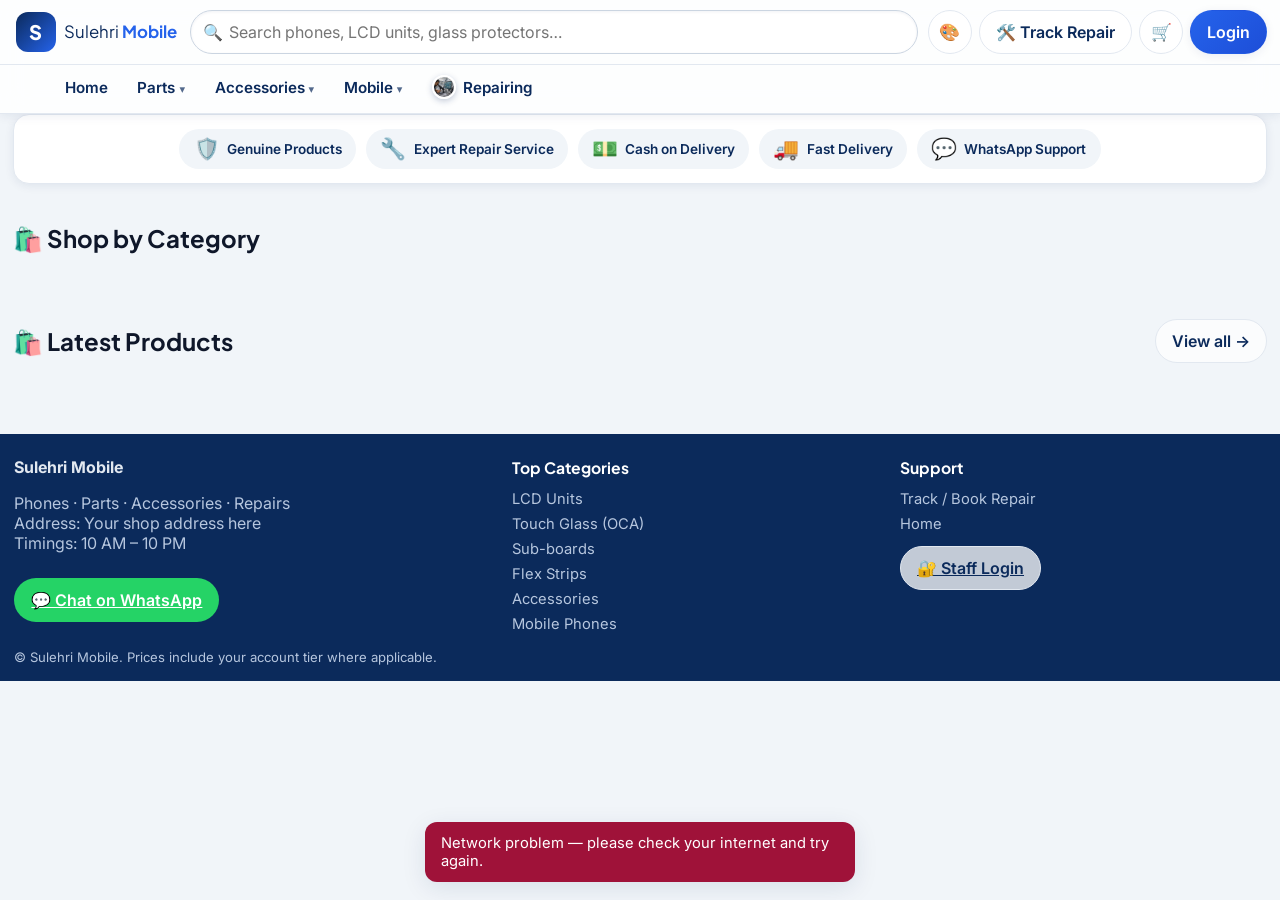
<file: index.html>
<!DOCTYPE html>
<html lang="en">
<head>
<meta charset="UTF-8">
<meta name="viewport" content="width=device-width, initial-scale=1.0, viewport-fit=cover">
<title>Sulehri Mobile — Phones, Parts, Accessories & Repairs</title>
<meta name="description" content="Sulehri Mobile — mobile phones, LCD units, parts, accessories and repair services at honest prices.">
<meta name="theme-color" content="#0B2A5B">
<meta name="referrer" content="strict-origin-when-cross-origin">
<link rel="manifest" href="manifest.json">
<link rel="icon" href="icon-192.png" type="image/png">
<link rel="preconnect" href="https://fonts.googleapis.com">
<link rel="preconnect" href="https://fonts.gstatic.com" crossorigin>
<link href="https://fonts.googleapis.com/css2?family=Inter:wght@400;500;600;700&family=Plus+Jakarta+Sans:wght@600;700;800&display=swap" rel="stylesheet">
<link rel="stylesheet" href="styles.css">
<script>try { document.documentElement.dataset.theme = localStorage.getItem('sm_theme') || 'ocean'; } catch (e) { document.documentElement.dataset.theme = 'ocean'; }</script>
</head>
<body>

<!-- ================= HEADER ================= -->
<header class="site-header" id="siteHeader">
  <div class="header-inner">
    <button class="logo" id="logoBtn" type="button" aria-label="Sulehri Mobile — Home">
      <span class="logo-mark">S</span>
      <span class="logo-text">Sulehri <strong>Mobile</strong></span>
    </button>

    <div class="search-wrap">
      <span class="search-icon" aria-hidden="true">🔍</span>
      <input id="searchInput" type="search" autocomplete="off" enterkeyhint="search"
             placeholder="Search phones, LCD units, glass protectors…" aria-label="Search products">
      <div class="suggestions" id="searchSuggestions" hidden></div>
    </div>

    <div class="header-actions">
      <div class="theme-wrap">
        <button class="icon-btn" id="themeBtn" type="button" aria-label="Change theme">🎨</button>
        <div class="theme-pop" id="themePop" hidden>
          <strong>🎨 Apni Theme Chunein</strong>
          <button type="button" class="theme-opt" data-theme-set="ocean"><span class="theme-dot" style="background:linear-gradient(135deg,#0B2A5B,#2563EB)"></span>Ocean Blue</button>
          <button type="button" class="theme-opt" data-theme-set="emerald"><span class="theme-dot" style="background:linear-gradient(135deg,#064E3B,#059669)"></span>Emerald Green</button>
          <button type="button" class="theme-opt" data-theme-set="royal"><span class="theme-dot" style="background:linear-gradient(135deg,#3B0764,#7C3AED)"></span>Royal Purple</button>
          <button type="button" class="theme-opt" data-theme-set="sunset"><span class="theme-dot" style="background:linear-gradient(135deg,#7C2D12,#EA580C)"></span>Sunset Orange</button>
          <button type="button" class="theme-opt" data-theme-set="rose"><span class="theme-dot" style="background:linear-gradient(135deg,#500724,#DB2777)"></span>Rose Pink</button>
        </div>
      </div>
      <button class="btn btn-ghost header-track" id="trackBtnTop" type="button">🛠️ Track Repair</button>
      <button class="icon-btn" id="cartBtn" type="button" aria-label="Open cart">
        🛒 <span class="cart-badge" id="cartBadge" hidden>0</span>
      </button>
      <button class="btn btn-primary" id="loginBtn" type="button">
        <span id="accountBtnLabel">Login</span>
      </button>
    </div>
  </div>

  <!-- Main tab nav + mega menu -->
  <nav class="main-nav" id="mainNav" aria-label="Shop sections">
    <div class="main-nav-inner" id="mainNavInner">
      <button type="button" class="nav-tab" data-tab="home">Home</button>
      <button type="button" class="nav-tab has-menu" data-tab="parts" aria-haspopup="true" aria-expanded="false"><img class="tab-thumb" id="thumbParts" alt="" hidden>Parts <span class="nav-caret">▾</span></button>
      <button type="button" class="nav-tab has-menu" data-tab="accessories" aria-haspopup="true" aria-expanded="false"><img class="tab-thumb" id="thumbAccessories" alt="" hidden>Accessories <span class="nav-caret">▾</span></button>
      <button type="button" class="nav-tab has-menu" data-tab="phones" aria-haspopup="true" aria-expanded="false"><img class="tab-thumb" id="thumbMobile" alt="" hidden>Mobile <span class="nav-caret">▾</span></button>
      <button type="button" class="nav-tab" data-tab="repair"><img class="tab-thumb" src="images/repair-hero.jpg" alt="">Repairing</button>
    </div>
    <div class="mega-panel" id="megaPanel" hidden></div>
  </nav>
</header>

<!-- Demo notice (only visible in DEMO mode) -->
<div class="demo-banner" id="demoBanner" hidden>
  🧪 <strong>DEMO MODE</strong> — sample data for design preview. Add your Web App URL in <code>app.js</code> to go live.
</div>

<!-- Monthly target bar (logged-in customers only) -->
<section class="target-bar" id="targetBar" hidden>
  <div class="target-inner">
    <div class="target-text">
      🎯 <strong id="targetTierName">Retail</strong> member —
      Spent <strong id="targetSpent">PKR 0</strong> of <strong id="targetTarget">PKR 0</strong>
      · <span id="targetRemaining"></span>
    </div>
    <div class="target-track"><div class="target-fill" id="targetFill"></div></div>
    <div class="target-pct" id="targetPercent">0%</div>
  </div>
</section>

<main id="mainContent">

  <!-- ================= VIEW: HOME ================= -->
  <section class="view" id="viewHome">
    <div class="hero-slider" id="heroSlider" hidden>
      <div class="hero-track" id="heroTrack"></div>
      <button type="button" class="hero-arrow hero-prev" id="heroPrev" aria-label="Previous">‹</button>
      <button type="button" class="hero-arrow hero-next" id="heroNext" aria-label="Next">›</button>
      <div class="hero-dots" id="heroDots"></div>
    </div>

    <section class="benefits-strip"><div class="benefit">🛡️<span>Genuine Products</span></div><div class="benefit">🔧<span>Expert Repair Service</span></div><div class="benefit">💵<span>Cash on Delivery</span></div><div class="benefit">🚚<span>Fast Delivery</span></div><div class="benefit">💬<span>WhatsApp Support</span></div></section>

    <div class="section-head reveal">
      <h2>🛍️ Shop by Category</h2>
    </div>
    <div class="home-cats reveal" id="homeCats"></div>

    <div id="showcaseWrap"></div>

    <div class="section-head">
      <h2>🛍️ Latest Products</h2>
      <button class="btn btn-ghost" id="btnShopAll" type="button">View all →</button>
    </div>
    <div class="product-grid" id="homeGrid"></div>
  </section>

  <!-- ================= VIEW: SHOP ================= -->
  <section class="view" id="viewShop" hidden>
    <div class="cat-hero" id="catHero" hidden>
      <div class="cat-hero-img" id="catHeroImg"></div>
      <div>
        <div class="cat-hero-crumb" id="catHeroCrumb"></div>
        <h2 id="catHeroTitle"></h2>
        <div class="cat-hero-count" id="catHeroCount"></div>
      </div>
    </div>
    <div class="shop-layout">

      <!-- Filters: sidebar (desktop) / drawer (mobile) -->
      <aside class="filters" id="filterDrawer" aria-label="Filters">
        <div class="filters-head">
          <h3>🎛️ Filters</h3>
          <button class="btn btn-ghost btn-sm" id="clearFiltersBtn" type="button">Clear all</button>
          <button class="icon-btn filters-close" id="closeFiltersBtn" type="button" aria-label="Close filters">✕</button>
        </div>

        <div class="filter-group">
          <h4>Category</h4>
          <div id="filterMainCats"></div>
        </div>
        <div class="filter-group">
          <h4>Sub-Category <span class="muted">(with counts)</span></h4>
          <div id="filterSubCats"></div>
        </div>
        <div class="filter-group">
          <h4>Brand</h4>
          <div id="filterBrands"></div>
        </div>
        <div class="filter-group" data-group="tech">
          <h4>RAM</h4>
          <div id="filterRams" class="chip-row"></div>
        </div>
        <div class="filter-group" data-group="tech">
          <h4>Storage</h4>
          <div id="filterStorages" class="chip-row"></div>
        </div>
        <div class="filter-group" data-group="tech">
          <h4>PTA Status</h4>
          <div id="filterPtas"></div>
        </div>
        <div class="filter-group" data-group="tech">
          <h4>Network</h4>
          <div id="filterNetworks"></div>
        </div>
        <div class="filter-group">
          <h4>Price Range (PKR)</h4>
          <div class="price-inputs">
            <input id="priceMin" type="number" min="0" placeholder="Min" inputmode="numeric">
            <span>—</span>
            <input id="priceMax" type="number" min="0" placeholder="Max" inputmode="numeric">
          </div>
          <div id="priceQuick" class="chip-row">
            <button type="button" class="chip" data-price="0-1000">Under 1,000</button>
            <button type="button" class="chip" data-price="1000-5000">1,000–5,000</button>
            <button type="button" class="chip" data-price="5000-20000">5,000–20,000</button>
            <button type="button" class="chip" data-price="20000-60000">20,000–60,000</button>
            <button type="button" class="chip" data-price="60000-">60,000+</button>
          </div>
        </div>
        <button class="btn btn-primary btn-block filters-apply" id="applyFiltersBtn" type="button">Show results</button>
      </aside>
      <div class="drawer-scrim" id="filterScrim" hidden></div>

      <div class="shop-main">
        <div class="shop-toolbar">
          <button class="btn btn-ghost" id="openFiltersBtn" type="button">🎛️ Filters</button>
          <span class="muted" id="resultCount"></span>
          <label class="sort-label">Sort
            <select id="sortSelect">
              <option value="featured">Featured</option>
              <option value="price-asc">Price: Low to High</option>
              <option value="price-desc">Price: High to Low</option>
              <option value="newest">Newest</option>
            </select>
          </label>
        </div>
        <div class="active-filter-chips" id="activeFilterChips"></div>
        <div class="product-grid" id="shopGrid"></div>
        <p class="empty-state" id="shopEmpty" hidden>😕 No products match these filters.<br>
          <button class="btn btn-ghost" id="emptyClearBtn" type="button">Clear filters</button></p>
      </div>
    </div>
  </section>

  <!-- ================= VIEW: REPAIRING ================= -->
  <section class="view" id="viewRepair" hidden>
    <div class="repair-hero reveal">
      <img class="repair-hero-bg" src="images/repair-hero.jpg" alt="Sulehri Mobile repair lab">
      <div class="repair-hero-shade"></div>
      <div class="repair-hero-content">
        <span class="hero-kicker">🔬 SULEHRI MOBILE REPAIR LAB</span>
        <h2>Mobile Repairing — Chip Level Experts</h2>
        <p>Screen se lekar <strong>CPU drilling</strong> tak — woh kaam jo dusri dukanein wapas kar deti hain, hum yahan karte hain.
          Diagnosis <strong>bilkul FREE</strong> — pehle quote, phir kaam, warranty ke saath.</p>
        <div class="repair-hero-btns">
          <a class="btn btn-whatsapp" id="repairWaBtn" href="#" target="_blank" rel="noopener noreferrer">💬 WhatsApp par repair quote lein</a>
          <button class="btn btn-ghost" id="repairTrackBtn" type="button">🔎 Apni repair track karein</button>
        </div>
      </div>
    </div>

    <div class="featured-service reveal">
      <div class="featured-media">
        <img src="images/repair-cpu.jpg" alt="CPU drilling on a phone motherboard">
        <span class="featured-ribbon">⭐ SPECIALIST SERVICE</span>
      </div>
      <div class="featured-body">
        <h3>🔥 CPU Drilling &amp; Advanced Board Repair</h3>
        <p>Ye humari sab se khaas service hai — Pakistan mein bohat kam shops ye kaam karti hain!
          Bilkul <strong>dead phone</strong>, pani mein gira phone, ya woh phone jise sab ne <em>"na-umeed"</em> keh diya ho —
          microscope ke neeche CPU drilling karke board ki andar ki layers tak pohanchte hain,
          taake aap ka <strong>data bhi bache aur phone bhi chal pare</strong>. Samsung, iPhone, Xiaomi — har model.</p>
        <div class="svc-chips">
          <span>Dead Phone Recovery</span><span>CPU Reballing</span><span>UFS / EMMC Drilling Access</span>
          <span>iPhone CPU Work</span><span>Data Recovery</span><span>Board Short Fix</span>
        </div>
        <a class="btn btn-whatsapp" href="#" target="_blank" rel="noopener noreferrer" data-wa-service="CPU Drilling / dead phone repair">💬 CPU Drilling ke liye quote lein</a>
      </div>
    </div>

    <h3 class="repair-h reveal">🔧 Our Repair Services</h3>
    <div class="svc2-grid">
      <article class="svc2-card reveal">
        <img src="images/repair-hardware.jpg" alt="Mobile hardware repair">
        <div class="svc2-body">
          <h4>🛠️ Mobile Hardware</h4>
          <p>Screen se motherboard tak — har hardware masla genuine quality parts aur warranty ke saath, zyada tar usi din.</p>
          <div class="svc-chips"><span>Screen / LCD</span><span>Battery</span><span>Charging Port</span><span>Camera</span><span>Speaker / Mic</span><span>Face ID / Fingerprint</span></div>
          <a class="btn btn-whatsapp btn-sm" href="#" target="_blank" rel="noopener noreferrer" data-wa-service="Mobile Hardware repair">💬 Quote lein</a>
        </div>
      </article>
      <article class="svc2-card reveal">
        <img src="images/repair-software.jpg" alt="Mobile software flashing">
        <div class="svc2-body">
          <h4>💾 Mobile Software</h4>
          <p>Phone logo par atka hai, hang hota hai ya software kharab ho gaya? Data ka khayal rakhte hue har software masla hal.</p>
          <div class="svc-chips"><span>Flashing / Firmware</span><span>Logo Hang Fix</span><span>Software Update</span><span>Virus Removal</span><span>Data Backup</span><span>FRP (sirf malik ke liye)</span></div>
          <a class="btn btn-whatsapp btn-sm" href="#" target="_blank" rel="noopener noreferrer" data-wa-service="Mobile Software repair">💬 Quote lein</a>
        </div>
      </article>
      <article class="svc2-card reveal">
        <img src="images/repair-jtag.jpg" alt="JTAG boot repair">
        <div class="svc2-body">
          <h4>🔌 JTAG Boot Repair</h4>
          <p>Bilkul dead phone jo computer se bhi connect na ho — JTAG se seedha chip se connection karke boot wapas layein.</p>
          <div class="svc-chips"><span>Dead Boot Repair</span><span>ISP Pinout Work</span><span>No Power / No Port</span><span>Bootloader Fix</span><span>Samsung / Xiaomi Dead Fix</span></div>
          <a class="btn btn-whatsapp btn-sm" href="#" target="_blank" rel="noopener noreferrer" data-wa-service="JTAG boot repair">💬 Quote lein</a>
        </div>
      </article>
      <article class="svc2-card reveal">
        <img src="images/repair-emmc.jpg" alt="EMMC chip programming">
        <div class="svc2-body">
          <h4>💿 EMMC / UFS Chip Work</h4>
          <p>Memory chip ki programming, health check aur replacement — kharab chip se data nikalna ho ya phone zinda karna ho.</p>
          <div class="svc-chips"><span>EMMC Programming</span><span>UFS Programming</span><span>Chip Replacement</span><span>Health Check</span><span>Data Extraction</span></div>
          <a class="btn btn-whatsapp btn-sm" href="#" target="_blank" rel="noopener noreferrer" data-wa-service="EMMC / UFS chip work">💬 Quote lein</a>
        </div>
      </article>
      <article class="svc2-card reveal">
        <img src="images/repair-care.jpg" alt="Dead and water damaged phone care">
        <div class="svc2-body">
          <h4>💧 Dead &amp; Water-Damaged Phones</h4>
          <p>Pani gir gaya ya phone achanak band ho gaya? Fori ultrasonic safai aur chip-level diagnosis — umeed khatam samajhne se pehle hum se zaroor poochein.</p>
          <div class="svc-chips"><span>Water Damage Care</span><span>Ultrasonic Cleaning</span><span>Dead Phone Diagnosis</span><span>Short Circuit Fix</span></div>
          <a class="btn btn-whatsapp btn-sm" href="#" target="_blank" rel="noopener noreferrer" data-wa-service="Dead / water-damaged phone repair">💬 Quote lein</a>
        </div>
      </article>
    </div>

    <h3 class="repair-h reveal">📲 Brands We Repair</h3>
    <div class="brand-chips reveal">
      <span>Apple iPhone</span><span>Samsung</span><span>Infinix</span><span>Tecno</span><span>Xiaomi / Redmi</span>
      <span>Vivo</span><span>Oppo</span><span>Realme</span><span>OnePlus</span><span>Google Pixel</span>
      <span>Huawei / Honor</span><span>Nokia</span><span>Itel</span><span>Sparx</span>
    </div>

    <h3 class="repair-h reveal">🪜 Kaise Kaam Hota Hai?</h3>
    <div class="steps-row reveal">
      <div class="step-card"><span class="step-num">1</span><strong>Book Your Repair</strong><p class="muted small">WhatsApp, call ya dukaan par aa kar repair book karwayein.</p></div>
      <div class="step-card"><span class="step-num">2</span><strong>Diagnosis &amp; Quote</strong><p class="muted small">Phone check karke pehle saaf qeemat batayi jati hai — koi kaam aap ki marzi ke baghair nahi.</p></div>
      <div class="step-card"><span class="step-num">3</span><strong>Repair &amp; Pickup</strong><p class="muted small">Zyada tar repairs usi din — warranty ke saath phone wapas lein.</p></div>
    </div>

    <div class="why-grid reveal">
      <div class="why-card">🎓<strong>Expert Technicians</strong><p class="muted small">Chip-level repairing ke certified specialists.</p></div>
      <div class="why-card">💎<strong>Genuine Parts</strong><p class="muted small">Original quality parts — performance bilkul new jaisi.</p></div>
      <div class="why-card">⚡<strong>Fast Turnaround</strong><p class="muted small">Aksar repairs 30–60 minute mein, warna usi din.</p></div>
      <div class="why-card">🛡️<strong>Warranty on Repairs</strong><p class="muted small">Parts aur labour par warranty — be-fikr rahen.</p></div>
    </div>

    <div class="narrow" id="trackAnchor">
      <h3 class="repair-h">🔎 Track Your Repair</h3>
      <p class="muted">Enter your <strong>Job ID</strong> (e.g. REP-1001) and the <strong>email / phone number</strong> you gave at the shop
        <em>or</em> your <strong>portal password</strong> from the job slip / email.</p>
      <form id="trackForm" class="card-form">
        <label>Job ID <input id="trJobId" required placeholder="REP-1001" autocomplete="off"></label>
        <label>Email / Phone Number <input id="trEmail" type="text" placeholder="you@example.com ya 03xx-xxxxxxx" autocomplete="username"></label>
        <div class="or-divider">— or —</div>
        <label>Portal Password <input id="trPass" placeholder="e.g. SM-123456" autocomplete="off"></label>
        <p class="form-error" id="trError" hidden></p>
        <button class="btn btn-primary btn-block" id="trBtn" type="submit">Track my repair</button>
        <p class="small muted" style="margin:.7rem 0 0">
          <a href="#" id="trForgotLink">🔑 Portal password bhool gaye? Recover karein</a>
        </p>
      </form>
      <form id="recoverForm" class="card-form" hidden style="margin-top:1rem">
        <h3 style="margin-top:0">🔑 Forgot Portal Password</h3>
        <p class="muted small">Apna <strong>Job ID</strong> aur wahi <strong>email ya phone number</strong> likhein jo dukaan par diya tha —
          aap ka portal password aap ki <strong>email par bhej</strong> diya jayega.</p>
        <label>Job ID <input id="rcJobId" placeholder="REP-1001" autocomplete="off"></label>
        <label>Email / Phone Number <input id="rcId" type="text" placeholder="you@example.com ya 03xx-xxxxxxx" autocomplete="username"></label>
        <p class="form-error" id="rcError" hidden></p>
        <p class="success-text" id="rcOk" hidden></p>
        <button class="btn btn-primary btn-block" id="rcBtn" type="submit">📧 Password email par bhejein</button>
      </form>
      <div id="trResult" hidden>
        <div class="step-tracker" id="trSteps"></div>
        <div class="track-meta" id="trMeta"></div>
      </div>
    </div>
  </section>

  <!-- ================= VIEW: ACCOUNT ================= -->
  <section class="view narrow" id="viewAccount" hidden>
    <h2>👤 My Account</h2>
    <div id="accLoginPrompt" hidden>
      <p class="muted">Please log in to see your profile, tier progress and orders.</p>
      <button class="btn btn-primary" id="accLoginBtn" type="button">Login / Register</button>
    </div>
    <div id="accContent" hidden>
      <div class="account-card">
        <img class="account-photo" id="accPhoto" alt="" hidden>
        <div>
          <h3 id="accName"></h3>
          <p class="muted" id="accEmail"></p>
          <p class="muted" id="accPhone"></p>
          <span class="tier-pill" id="accTier"></span>
        </div>
        <button class="btn btn-ghost" id="logoutBtn" type="button">Logout</button>
      </div>
      <div class="target-track big"><div class="target-fill" id="accTargetFill"></div></div>
      <p class="muted" id="accTargetText"></p>

      <h3>🧾 My Orders</h3>
      <div id="accOrders"></div>
    </div>
  </section>
</main>

<!-- ================= FOOTER ================= -->
<footer class="site-footer">
  <div class="footer-inner">
    <div class="footer-col">
      <strong>Sulehri Mobile</strong>
      <p class="muted">Phones · Parts · Accessories · Repairs<br>Address: Your shop address here<br>Timings: 10 AM – 10 PM</p>
      <a class="btn btn-whatsapp" id="waLink" href="#" target="_blank" rel="noopener noreferrer">💬 Chat on WhatsApp</a>
    </div>
    <div class="footer-col">
      <h4>Top Categories</h4>
      <a href="parts.html?sub=Units">LCD Units</a>
      <a href="parts.html?sub=OCA%20Glass">Touch Glass (OCA)</a>
      <a href="parts.html?sub=Sub-boards">Sub-boards</a>
      <a href="parts.html?sub=Strips">Flex Strips</a>
      <a href="accessories.html">Accessories</a>
      <a href="mobile.html">Mobile Phones</a>
    </div>
    <div class="footer-col">
      <h4>Support</h4>
      <a href="repairing.html">Track / Book Repair</a>
      <a href="index.html">Home</a>
      <a class="btn btn-ghost" href="admin/admin.html">🔐 Staff Login</a>
    </div>
  </div>
  <p class="muted small">© Sulehri Mobile. Prices include your account tier where applicable.</p>
</footer>

<!-- ================= BOTTOM NAV (mobile) ================= -->
<nav class="bottom-nav" aria-label="Main">
  <button type="button" data-nav="home" class="nav-item active"><span>🏠</span>Home</button>
  <button type="button" data-nav="categories" class="nav-item"><span>🗂️</span>Categories</button>
  <button type="button" data-nav="search" class="nav-item"><span>🔍</span>Search</button>
  <button type="button" data-nav="cart" class="nav-item"><span>🛒</span>Cart<b class="nav-badge" id="navCartBadge" hidden>0</b></button>
  <button type="button" data-nav="account" class="nav-item"><span>👤</span>Account</button>
</nav>

<!-- ================= QUICK VIEW MODAL ================= -->
<div class="modal" id="quickViewModal" hidden>
  <div class="modal-card">
    <button class="icon-btn modal-close" id="qvClose" type="button" aria-label="Close">✕</button>
    <div class="qv-media">
      <div class="qv-frame"><img id="qvImg" alt=""></div>
      <div class="qv-thumbs" id="qvThumbs"></div>
    </div>
    <div class="qv-body">
      <span class="brand-tag" id="qvBrand"></span>
      <h3 id="qvTitle"></h3>
      <div class="spec-pills" id="qvSpecs"></div>
      <p class="qv-warranty" id="qvWarranty"></p>
      <p class="qv-stock" id="qvStock"></p>
      <div class="price-row">
        <span class="price" id="qvPrice"></span>
        <span class="compare-price" id="qvCompare"></span>
        <span class="discount-pill" id="qvDiscount" hidden></span>
      </div>
      <div class="qv-actions">
        <div class="qty-stepper">
          <button type="button" id="qvQtyMinus" aria-label="Decrease quantity">−</button>
          <span id="qvQty">1</span>
          <button type="button" id="qvQtyPlus" aria-label="Increase quantity">+</button>
        </div>
        <button class="btn btn-primary grow" id="qvAddBtn" type="button">🛒 Add to Cart</button>
      </div>
    </div>
  </div>
</div>

<!-- ================= CART DRAWER ================= -->
<div class="drawer-scrim" id="cartScrim" hidden></div>
<aside class="cart-drawer" id="cartDrawer" hidden aria-label="Cart">
  <div class="cart-head">
    <h3>🛒 Your Cart</h3>
    <button class="icon-btn" id="closeCartBtn" type="button" aria-label="Close cart">✕</button>
  </div>
  <div class="cart-items" id="cartItems"></div>
  <div class="cart-foot">
    <div class="cart-total">Subtotal <strong id="cartSubtotal">PKR 0</strong></div>
    <button class="btn btn-primary btn-block" id="checkoutBtn" type="button">Checkout →</button>
  </div>
</aside>

<!-- ================= CHECKOUT MODAL ================= -->
<div class="modal" id="checkoutModal" hidden>
  <div class="modal-card small-card">
    <button class="icon-btn modal-close" id="coClose" type="button" aria-label="Close">✕</button>
    <h3>✅ Checkout</h3>
    <div id="coFormWrap">
      <p class="muted" id="coCustomer"></p>
      <div class="co-lines" id="coLines"></div>
      <div class="cart-total">Total <strong id="coTotal">PKR 0</strong></div>
      <label>Payment Method
        <select id="coPayment">
          <option>Cash</option>
          <option>Bank</option>
          <option>EasyPaisa-JazzCash</option>
          <option>Credit</option>
        </select>
      </label>
      <label>Notes (optional)
        <input id="coNotes" placeholder="Delivery address / any note">
      </label>
      <p class="form-error" id="coError" hidden></p>
      <button class="btn btn-primary btn-block" id="coSubmit" type="button">Place Order</button>
    </div>
    <div id="coSuccess" hidden>
      <p class="success-big">🎉 Order placed!</p>
      <p>Your Order ID is <strong id="coOrderId"></strong>.<br>We will contact you to confirm. You can see it in <strong>My Account → My Orders</strong>.</p>
      <button class="btn btn-primary btn-block" id="coDoneBtn" type="button">Done</button>
    </div>
  </div>
</div>

<!-- ================= AUTH MODAL ================= -->
<div class="modal" id="authModal" hidden>
  <div class="modal-card small-card">
    <button class="icon-btn modal-close" id="authClose" type="button" aria-label="Close">✕</button>
    <div class="auth-tabs">
      <button type="button" id="tabLogin" class="auth-tab active">Login</button>
      <button type="button" id="tabRegister" class="auth-tab">Register</button>
    </div>

    <form id="loginForm">
      <label>Email <input id="liEmail" type="email" required autocomplete="email" placeholder="you@example.com"></label>
      <label>Password <input id="liPassword" type="password" required autocomplete="current-password" placeholder="••••••••"></label>
      <p class="form-error" id="liError" hidden></p>
      <button class="btn btn-primary btn-block" type="submit">Login</button>
      <p class="muted small" id="demoHint" hidden>Demo account: <code>demo@sulehri.pk</code> / <code>demo123</code> (any password also works in demo).</p>
    </form>

    <form id="registerForm" hidden>
      <label>Full Name <input id="rgName" required autocomplete="name" placeholder="Your name"></label>
      <label>Email <input id="rgEmail" type="email" required autocomplete="email" placeholder="you@example.com"></label>
      <label>Password (min 6 characters) <input id="rgPassword" type="password" required minlength="6" autocomplete="new-password"></label>
      <label>Phone <input id="rgPhone" required autocomplete="tel" placeholder="03xx-xxxxxxx"></label>
      <label>Reference (who referred you?) <input id="rgReference" placeholder="Optional"></label>
      <label>Profile Photo (optional) <input id="rgPhoto" type="file" accept="image/*"></label>
      <p class="form-error" id="rgError" hidden></p>
      <button class="btn btn-primary btn-block" type="submit">Create Account</button>
    </form>
  </div>
</div>

<div class="toast-wrap" id="toastWrap" aria-live="polite"></div>

<script src="app.js"></script>
</body>
</html>
</file>
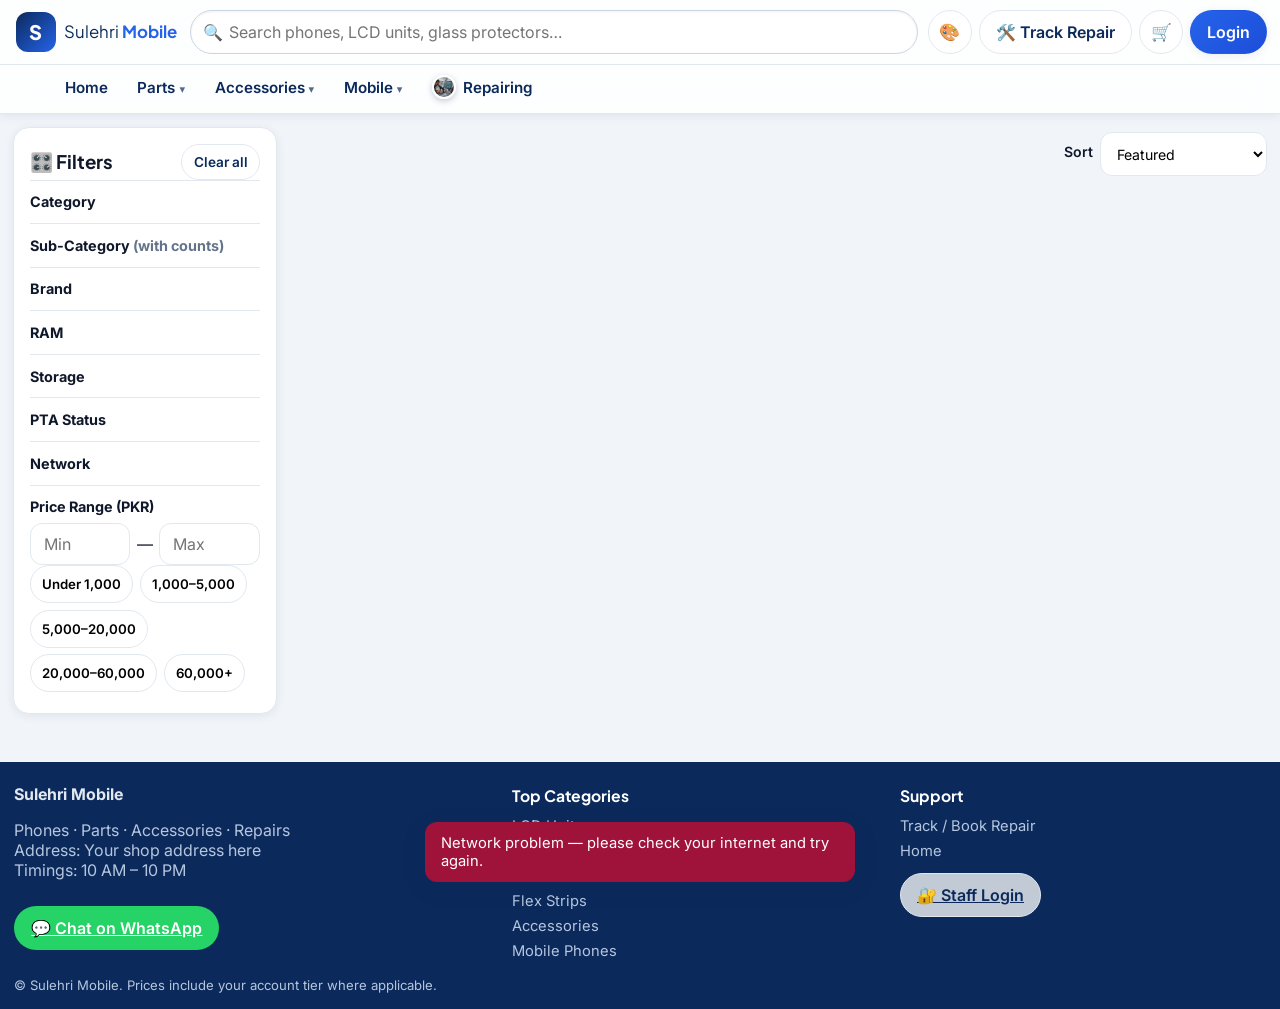
<file: accessories.html>
<!DOCTYPE html>
<html lang="en">
<head>
<meta charset="UTF-8">
<meta name="viewport" content="width=device-width, initial-scale=1.0, viewport-fit=cover">
<title>Accessories — Sulehri Mobile</title>
<meta name="description" content="Sulehri Mobile — mobile phones, LCD units, parts, accessories and repair services at honest prices.">
<meta name="theme-color" content="#0B2A5B">
<meta name="referrer" content="strict-origin-when-cross-origin">
<link rel="manifest" href="manifest.json">
<link rel="icon" href="icon-192.png" type="image/png">
<link rel="preconnect" href="https://fonts.googleapis.com">
<link rel="preconnect" href="https://fonts.gstatic.com" crossorigin>
<link href="https://fonts.googleapis.com/css2?family=Inter:wght@400;500;600;700&family=Plus+Jakarta+Sans:wght@600;700;800&display=swap" rel="stylesheet">
<link rel="stylesheet" href="styles.css">
<script>try { document.documentElement.dataset.theme = localStorage.getItem('sm_theme') || 'ocean'; } catch (e) { document.documentElement.dataset.theme = 'ocean'; }</script>
</head>
<body>

<!-- ================= HEADER ================= -->
<header class="site-header" id="siteHeader">
  <div class="header-inner">
    <button class="logo" id="logoBtn" type="button" aria-label="Sulehri Mobile — Home">
      <span class="logo-mark">S</span>
      <span class="logo-text">Sulehri <strong>Mobile</strong></span>
    </button>

    <div class="search-wrap">
      <span class="search-icon" aria-hidden="true">🔍</span>
      <input id="searchInput" type="search" autocomplete="off" enterkeyhint="search"
             placeholder="Search phones, LCD units, glass protectors…" aria-label="Search products">
      <div class="suggestions" id="searchSuggestions" hidden></div>
    </div>

    <div class="header-actions">
      <div class="theme-wrap">
        <button class="icon-btn" id="themeBtn" type="button" aria-label="Change theme">🎨</button>
        <div class="theme-pop" id="themePop" hidden>
          <strong>🎨 Apni Theme Chunein</strong>
          <button type="button" class="theme-opt" data-theme-set="ocean"><span class="theme-dot" style="background:linear-gradient(135deg,#0B2A5B,#2563EB)"></span>Ocean Blue</button>
          <button type="button" class="theme-opt" data-theme-set="emerald"><span class="theme-dot" style="background:linear-gradient(135deg,#064E3B,#059669)"></span>Emerald Green</button>
          <button type="button" class="theme-opt" data-theme-set="royal"><span class="theme-dot" style="background:linear-gradient(135deg,#3B0764,#7C3AED)"></span>Royal Purple</button>
          <button type="button" class="theme-opt" data-theme-set="sunset"><span class="theme-dot" style="background:linear-gradient(135deg,#7C2D12,#EA580C)"></span>Sunset Orange</button>
          <button type="button" class="theme-opt" data-theme-set="rose"><span class="theme-dot" style="background:linear-gradient(135deg,#500724,#DB2777)"></span>Rose Pink</button>
        </div>
      </div>
      <button class="btn btn-ghost header-track" id="trackBtnTop" type="button">🛠️ Track Repair</button>
      <button class="icon-btn" id="cartBtn" type="button" aria-label="Open cart">
        🛒 <span class="cart-badge" id="cartBadge" hidden>0</span>
      </button>
      <button class="btn btn-primary" id="loginBtn" type="button">
        <span id="accountBtnLabel">Login</span>
      </button>
    </div>
  </div>

  <!-- Main tab nav + mega menu -->
  <nav class="main-nav" id="mainNav" aria-label="Shop sections">
    <div class="main-nav-inner" id="mainNavInner">
      <button type="button" class="nav-tab" data-tab="home">Home</button>
      <button type="button" class="nav-tab has-menu" data-tab="parts" aria-haspopup="true" aria-expanded="false"><img class="tab-thumb" id="thumbParts" alt="" hidden>Parts <span class="nav-caret">▾</span></button>
      <button type="button" class="nav-tab has-menu" data-tab="accessories" aria-haspopup="true" aria-expanded="false"><img class="tab-thumb" id="thumbAccessories" alt="" hidden>Accessories <span class="nav-caret">▾</span></button>
      <button type="button" class="nav-tab has-menu" data-tab="phones" aria-haspopup="true" aria-expanded="false"><img class="tab-thumb" id="thumbMobile" alt="" hidden>Mobile <span class="nav-caret">▾</span></button>
      <button type="button" class="nav-tab" data-tab="repair"><img class="tab-thumb" src="images/repair-hero.jpg" alt="">Repairing</button>
    </div>
    <div class="mega-panel" id="megaPanel" hidden></div>
  </nav>
</header>

<!-- Demo notice (only visible in DEMO mode) -->
<div class="demo-banner" id="demoBanner" hidden>
  🧪 <strong>DEMO MODE</strong> — sample data for design preview. Add your Web App URL in <code>app.js</code> to go live.
</div>

<!-- Monthly target bar (logged-in customers only) -->
<section class="target-bar" id="targetBar" hidden>
  <div class="target-inner">
    <div class="target-text">
      🎯 <strong id="targetTierName">Retail</strong> member —
      Spent <strong id="targetSpent">PKR 0</strong> of <strong id="targetTarget">PKR 0</strong>
      · <span id="targetRemaining"></span>
    </div>
    <div class="target-track"><div class="target-fill" id="targetFill"></div></div>
    <div class="target-pct" id="targetPercent">0%</div>
  </div>
</section>

<main id="mainContent">

  <!-- ================= VIEW: HOME ================= -->
  <section class="view" id="viewHome" hidden>
    <div class="hero-slider" id="heroSlider" hidden>
      <div class="hero-track" id="heroTrack"></div>
      <button type="button" class="hero-arrow hero-prev" id="heroPrev" aria-label="Previous">‹</button>
      <button type="button" class="hero-arrow hero-next" id="heroNext" aria-label="Next">›</button>
      <div class="hero-dots" id="heroDots"></div>
    </div>

    <div class="section-head reveal">
      <h2>🛍️ Shop by Category</h2>
    </div>
    <div class="home-cats reveal" id="homeCats"></div>

    <div id="showcaseWrap"></div>

    <div class="section-head">
      <h2>🛍️ Latest Products</h2>
      <button class="btn btn-ghost" id="btnShopAll" type="button">View all →</button>
    </div>
    <div class="product-grid" id="homeGrid"></div>
  </section>

  <!-- ================= VIEW: SHOP ================= -->
  <section class="view" id="viewShop">
    <div class="cat-hero" id="catHero" hidden>
      <div class="cat-hero-img" id="catHeroImg"></div>
      <div>
        <div class="cat-hero-crumb" id="catHeroCrumb"></div>
        <h2 id="catHeroTitle"></h2>
        <div class="cat-hero-count" id="catHeroCount"></div>
      </div>
    </div>
    <div class="shop-layout">

      <!-- Filters: sidebar (desktop) / drawer (mobile) -->
      <aside class="filters" id="filterDrawer" aria-label="Filters">
        <div class="filters-head">
          <h3>🎛️ Filters</h3>
          <button class="btn btn-ghost btn-sm" id="clearFiltersBtn" type="button">Clear all</button>
          <button class="icon-btn filters-close" id="closeFiltersBtn" type="button" aria-label="Close filters">✕</button>
        </div>

        <div class="filter-group">
          <h4>Category</h4>
          <div id="filterMainCats"></div>
        </div>
        <div class="filter-group">
          <h4>Sub-Category <span class="muted">(with counts)</span></h4>
          <div id="filterSubCats"></div>
        </div>
        <div class="filter-group">
          <h4>Brand</h4>
          <div id="filterBrands"></div>
        </div>
        <div class="filter-group" data-group="tech">
          <h4>RAM</h4>
          <div id="filterRams" class="chip-row"></div>
        </div>
        <div class="filter-group" data-group="tech">
          <h4>Storage</h4>
          <div id="filterStorages" class="chip-row"></div>
        </div>
        <div class="filter-group" data-group="tech">
          <h4>PTA Status</h4>
          <div id="filterPtas"></div>
        </div>
        <div class="filter-group" data-group="tech">
          <h4>Network</h4>
          <div id="filterNetworks"></div>
        </div>
        <div class="filter-group">
          <h4>Price Range (PKR)</h4>
          <div class="price-inputs">
            <input id="priceMin" type="number" min="0" placeholder="Min" inputmode="numeric">
            <span>—</span>
            <input id="priceMax" type="number" min="0" placeholder="Max" inputmode="numeric">
          </div>
          <div id="priceQuick" class="chip-row">
            <button type="button" class="chip" data-price="0-1000">Under 1,000</button>
            <button type="button" class="chip" data-price="1000-5000">1,000–5,000</button>
            <button type="button" class="chip" data-price="5000-20000">5,000–20,000</button>
            <button type="button" class="chip" data-price="20000-60000">20,000–60,000</button>
            <button type="button" class="chip" data-price="60000-">60,000+</button>
          </div>
        </div>
        <button class="btn btn-primary btn-block filters-apply" id="applyFiltersBtn" type="button">Show results</button>
      </aside>
      <div class="drawer-scrim" id="filterScrim" hidden></div>

      <div class="shop-main">
        <div class="shop-toolbar">
          <button class="btn btn-ghost" id="openFiltersBtn" type="button">🎛️ Filters</button>
          <span class="muted" id="resultCount"></span>
          <label class="sort-label">Sort
            <select id="sortSelect">
              <option value="featured">Featured</option>
              <option value="price-asc">Price: Low to High</option>
              <option value="price-desc">Price: High to Low</option>
              <option value="newest">Newest</option>
            </select>
          </label>
        </div>
        <div class="active-filter-chips" id="activeFilterChips"></div>
        <div class="product-grid" id="shopGrid"></div>
        <p class="empty-state" id="shopEmpty" hidden>😕 No products match these filters.<br>
          <button class="btn btn-ghost" id="emptyClearBtn" type="button">Clear filters</button></p>
      </div>
    </div>
  </section>

  <!-- ================= VIEW: REPAIRING ================= -->
  <section class="view" id="viewRepair" hidden>
    <div class="repair-hero reveal">
      <img class="repair-hero-bg" src="images/repair-hero.jpg" alt="Sulehri Mobile repair lab">
      <div class="repair-hero-shade"></div>
      <div class="repair-hero-content">
        <span class="hero-kicker">🔬 SULEHRI MOBILE REPAIR LAB</span>
        <h2>Mobile Repairing — Chip Level Experts</h2>
        <p>Screen se lekar <strong>CPU drilling</strong> tak — woh kaam jo dusri dukanein wapas kar deti hain, hum yahan karte hain.
          Diagnosis <strong>bilkul FREE</strong> — pehle quote, phir kaam, warranty ke saath.</p>
        <div class="repair-hero-btns">
          <a class="btn btn-whatsapp" id="repairWaBtn" href="#" target="_blank" rel="noopener noreferrer">💬 WhatsApp par repair quote lein</a>
          <button class="btn btn-ghost" id="repairTrackBtn" type="button">🔎 Apni repair track karein</button>
        </div>
      </div>
    </div>

    <div class="featured-service reveal">
      <div class="featured-media">
        <img src="images/repair-cpu.jpg" alt="CPU drilling on a phone motherboard">
        <span class="featured-ribbon">⭐ SPECIALIST SERVICE</span>
      </div>
      <div class="featured-body">
        <h3>🔥 CPU Drilling &amp; Advanced Board Repair</h3>
        <p>Ye humari sab se khaas service hai — Pakistan mein bohat kam shops ye kaam karti hain!
          Bilkul <strong>dead phone</strong>, pani mein gira phone, ya woh phone jise sab ne <em>"na-umeed"</em> keh diya ho —
          microscope ke neeche CPU drilling karke board ki andar ki layers tak pohanchte hain,
          taake aap ka <strong>data bhi bache aur phone bhi chal pare</strong>. Samsung, iPhone, Xiaomi — har model.</p>
        <div class="svc-chips">
          <span>Dead Phone Recovery</span><span>CPU Reballing</span><span>UFS / EMMC Drilling Access</span>
          <span>iPhone CPU Work</span><span>Data Recovery</span><span>Board Short Fix</span>
        </div>
        <a class="btn btn-whatsapp" href="#" target="_blank" rel="noopener noreferrer" data-wa-service="CPU Drilling / dead phone repair">💬 CPU Drilling ke liye quote lein</a>
      </div>
    </div>

    <h3 class="repair-h reveal">🔧 Our Repair Services</h3>
    <div class="svc2-grid">
      <article class="svc2-card reveal">
        <img src="images/repair-hardware.jpg" alt="Mobile hardware repair">
        <div class="svc2-body">
          <h4>🛠️ Mobile Hardware</h4>
          <p>Screen se motherboard tak — har hardware masla genuine quality parts aur warranty ke saath, zyada tar usi din.</p>
          <div class="svc-chips"><span>Screen / LCD</span><span>Battery</span><span>Charging Port</span><span>Camera</span><span>Speaker / Mic</span><span>Face ID / Fingerprint</span></div>
          <a class="btn btn-whatsapp btn-sm" href="#" target="_blank" rel="noopener noreferrer" data-wa-service="Mobile Hardware repair">💬 Quote lein</a>
        </div>
      </article>
      <article class="svc2-card reveal">
        <img src="images/repair-software.jpg" alt="Mobile software flashing">
        <div class="svc2-body">
          <h4>💾 Mobile Software</h4>
          <p>Phone logo par atka hai, hang hota hai ya software kharab ho gaya? Data ka khayal rakhte hue har software masla hal.</p>
          <div class="svc-chips"><span>Flashing / Firmware</span><span>Logo Hang Fix</span><span>Software Update</span><span>Virus Removal</span><span>Data Backup</span><span>FRP (sirf malik ke liye)</span></div>
          <a class="btn btn-whatsapp btn-sm" href="#" target="_blank" rel="noopener noreferrer" data-wa-service="Mobile Software repair">💬 Quote lein</a>
        </div>
      </article>
      <article class="svc2-card reveal">
        <img src="images/repair-jtag.jpg" alt="JTAG boot repair">
        <div class="svc2-body">
          <h4>🔌 JTAG Boot Repair</h4>
          <p>Bilkul dead phone jo computer se bhi connect na ho — JTAG se seedha chip se connection karke boot wapas layein.</p>
          <div class="svc-chips"><span>Dead Boot Repair</span><span>ISP Pinout Work</span><span>No Power / No Port</span><span>Bootloader Fix</span><span>Samsung / Xiaomi Dead Fix</span></div>
          <a class="btn btn-whatsapp btn-sm" href="#" target="_blank" rel="noopener noreferrer" data-wa-service="JTAG boot repair">💬 Quote lein</a>
        </div>
      </article>
      <article class="svc2-card reveal">
        <img src="images/repair-emmc.jpg" alt="EMMC chip programming">
        <div class="svc2-body">
          <h4>💿 EMMC / UFS Chip Work</h4>
          <p>Memory chip ki programming, health check aur replacement — kharab chip se data nikalna ho ya phone zinda karna ho.</p>
          <div class="svc-chips"><span>EMMC Programming</span><span>UFS Programming</span><span>Chip Replacement</span><span>Health Check</span><span>Data Extraction</span></div>
          <a class="btn btn-whatsapp btn-sm" href="#" target="_blank" rel="noopener noreferrer" data-wa-service="EMMC / UFS chip work">💬 Quote lein</a>
        </div>
      </article>
      <article class="svc2-card reveal">
        <img src="images/repair-care.jpg" alt="Dead and water damaged phone care">
        <div class="svc2-body">
          <h4>💧 Dead &amp; Water-Damaged Phones</h4>
          <p>Pani gir gaya ya phone achanak band ho gaya? Fori ultrasonic safai aur chip-level diagnosis — umeed khatam samajhne se pehle hum se zaroor poochein.</p>
          <div class="svc-chips"><span>Water Damage Care</span><span>Ultrasonic Cleaning</span><span>Dead Phone Diagnosis</span><span>Short Circuit Fix</span></div>
          <a class="btn btn-whatsapp btn-sm" href="#" target="_blank" rel="noopener noreferrer" data-wa-service="Dead / water-damaged phone repair">💬 Quote lein</a>
        </div>
      </article>
    </div>

    <h3 class="repair-h reveal">📲 Brands We Repair</h3>
    <div class="brand-chips reveal">
      <span>Apple iPhone</span><span>Samsung</span><span>Infinix</span><span>Tecno</span><span>Xiaomi / Redmi</span>
      <span>Vivo</span><span>Oppo</span><span>Realme</span><span>OnePlus</span><span>Google Pixel</span>
      <span>Huawei / Honor</span><span>Nokia</span><span>Itel</span><span>Sparx</span>
    </div>

    <h3 class="repair-h reveal">🪜 Kaise Kaam Hota Hai?</h3>
    <div class="steps-row reveal">
      <div class="step-card"><span class="step-num">1</span><strong>Book Your Repair</strong><p class="muted small">WhatsApp, call ya dukaan par aa kar repair book karwayein.</p></div>
      <div class="step-card"><span class="step-num">2</span><strong>Diagnosis &amp; Quote</strong><p class="muted small">Phone check karke pehle saaf qeemat batayi jati hai — koi kaam aap ki marzi ke baghair nahi.</p></div>
      <div class="step-card"><span class="step-num">3</span><strong>Repair &amp; Pickup</strong><p class="muted small">Zyada tar repairs usi din — warranty ke saath phone wapas lein.</p></div>
    </div>

    <div class="why-grid reveal">
      <div class="why-card">🎓<strong>Expert Technicians</strong><p class="muted small">Chip-level repairing ke certified specialists.</p></div>
      <div class="why-card">💎<strong>Genuine Parts</strong><p class="muted small">Original quality parts — performance bilkul new jaisi.</p></div>
      <div class="why-card">⚡<strong>Fast Turnaround</strong><p class="muted small">Aksar repairs 30–60 minute mein, warna usi din.</p></div>
      <div class="why-card">🛡️<strong>Warranty on Repairs</strong><p class="muted small">Parts aur labour par warranty — be-fikr rahen.</p></div>
    </div>

    <div class="narrow" id="trackAnchor">
      <h3 class="repair-h">🔎 Track Your Repair</h3>
      <p class="muted">Enter your <strong>Job ID</strong> (e.g. REP-1001) and the <strong>email / phone number</strong> you gave at the shop
        <em>or</em> your <strong>portal password</strong> from the job slip / email.</p>
      <form id="trackForm" class="card-form">
        <label>Job ID <input id="trJobId" required placeholder="REP-1001" autocomplete="off"></label>
        <label>Email / Phone Number <input id="trEmail" type="text" placeholder="you@example.com ya 03xx-xxxxxxx" autocomplete="username"></label>
        <div class="or-divider">— or —</div>
        <label>Portal Password <input id="trPass" placeholder="e.g. SM-123456" autocomplete="off"></label>
        <p class="form-error" id="trError" hidden></p>
        <button class="btn btn-primary btn-block" id="trBtn" type="submit">Track my repair</button>
        <p class="small muted" style="margin:.7rem 0 0">
          <a href="#" id="trForgotLink">🔑 Portal password bhool gaye? Recover karein</a>
        </p>
      </form>
      <form id="recoverForm" class="card-form" hidden style="margin-top:1rem">
        <h3 style="margin-top:0">🔑 Forgot Portal Password</h3>
        <p class="muted small">Apna <strong>Job ID</strong> aur wahi <strong>email ya phone number</strong> likhein jo dukaan par diya tha —
          aap ka portal password aap ki <strong>email par bhej</strong> diya jayega.</p>
        <label>Job ID <input id="rcJobId" placeholder="REP-1001" autocomplete="off"></label>
        <label>Email / Phone Number <input id="rcId" type="text" placeholder="you@example.com ya 03xx-xxxxxxx" autocomplete="username"></label>
        <p class="form-error" id="rcError" hidden></p>
        <p class="success-text" id="rcOk" hidden></p>
        <button class="btn btn-primary btn-block" id="rcBtn" type="submit">📧 Password email par bhejein</button>
      </form>
      <div id="trResult" hidden>
        <div class="step-tracker" id="trSteps"></div>
        <div class="track-meta" id="trMeta"></div>
      </div>
    </div>
  </section>

  <!-- ================= VIEW: ACCOUNT ================= -->
  <section class="view narrow" id="viewAccount" hidden>
    <h2>👤 My Account</h2>
    <div id="accLoginPrompt" hidden>
      <p class="muted">Please log in to see your profile, tier progress and orders.</p>
      <button class="btn btn-primary" id="accLoginBtn" type="button">Login / Register</button>
    </div>
    <div id="accContent" hidden>
      <div class="account-card">
        <img class="account-photo" id="accPhoto" alt="" hidden>
        <div>
          <h3 id="accName"></h3>
          <p class="muted" id="accEmail"></p>
          <p class="muted" id="accPhone"></p>
          <span class="tier-pill" id="accTier"></span>
        </div>
        <button class="btn btn-ghost" id="logoutBtn" type="button">Logout</button>
      </div>
      <div class="target-track big"><div class="target-fill" id="accTargetFill"></div></div>
      <p class="muted" id="accTargetText"></p>

      <h3>🧾 My Orders</h3>
      <div id="accOrders"></div>
    </div>
  </section>
</main>

<!-- ================= FOOTER ================= -->
<footer class="site-footer">
  <div class="footer-inner">
    <div class="footer-col">
      <strong>Sulehri Mobile</strong>
      <p class="muted">Phones · Parts · Accessories · Repairs<br>Address: Your shop address here<br>Timings: 10 AM – 10 PM</p>
      <a class="btn btn-whatsapp" id="waLink" href="#" target="_blank" rel="noopener noreferrer">💬 Chat on WhatsApp</a>
    </div>
    <div class="footer-col">
      <h4>Top Categories</h4>
      <a href="parts.html?sub=Units">LCD Units</a>
      <a href="parts.html?sub=OCA%20Glass">Touch Glass (OCA)</a>
      <a href="parts.html?sub=Sub-boards">Sub-boards</a>
      <a href="parts.html?sub=Strips">Flex Strips</a>
      <a href="accessories.html">Accessories</a>
      <a href="mobile.html">Mobile Phones</a>
    </div>
    <div class="footer-col">
      <h4>Support</h4>
      <a href="repairing.html">Track / Book Repair</a>
      <a href="index.html">Home</a>
      <a class="btn btn-ghost" href="admin/admin.html">🔐 Staff Login</a>
    </div>
  </div>
  <p class="muted small">© Sulehri Mobile. Prices include your account tier where applicable.</p>
</footer>

<!-- ================= BOTTOM NAV (mobile) ================= -->
<nav class="bottom-nav" aria-label="Main">
  <button type="button" data-nav="home" class="nav-item active"><span>🏠</span>Home</button>
  <button type="button" data-nav="categories" class="nav-item"><span>🗂️</span>Categories</button>
  <button type="button" data-nav="search" class="nav-item"><span>🔍</span>Search</button>
  <button type="button" data-nav="cart" class="nav-item"><span>🛒</span>Cart<b class="nav-badge" id="navCartBadge" hidden>0</b></button>
  <button type="button" data-nav="account" class="nav-item"><span>👤</span>Account</button>
</nav>

<!-- ================= QUICK VIEW MODAL ================= -->
<div class="modal" id="quickViewModal" hidden>
  <div class="modal-card">
    <button class="icon-btn modal-close" id="qvClose" type="button" aria-label="Close">✕</button>
    <div class="qv-media">
      <div class="qv-frame"><img id="qvImg" alt=""></div>
      <div class="qv-thumbs" id="qvThumbs"></div>
    </div>
    <div class="qv-body">
      <span class="brand-tag" id="qvBrand"></span>
      <h3 id="qvTitle"></h3>
      <div class="spec-pills" id="qvSpecs"></div>
      <p class="qv-warranty" id="qvWarranty"></p>
      <p class="qv-stock" id="qvStock"></p>
      <div class="price-row">
        <span class="price" id="qvPrice"></span>
        <span class="compare-price" id="qvCompare"></span>
        <span class="discount-pill" id="qvDiscount" hidden></span>
      </div>
      <div class="qv-actions">
        <div class="qty-stepper">
          <button type="button" id="qvQtyMinus" aria-label="Decrease quantity">−</button>
          <span id="qvQty">1</span>
          <button type="button" id="qvQtyPlus" aria-label="Increase quantity">+</button>
        </div>
        <button class="btn btn-primary grow" id="qvAddBtn" type="button">🛒 Add to Cart</button>
      </div>
    </div>
  </div>
</div>

<!-- ================= CART DRAWER ================= -->
<div class="drawer-scrim" id="cartScrim" hidden></div>
<aside class="cart-drawer" id="cartDrawer" hidden aria-label="Cart">
  <div class="cart-head">
    <h3>🛒 Your Cart</h3>
    <button class="icon-btn" id="closeCartBtn" type="button" aria-label="Close cart">✕</button>
  </div>
  <div class="cart-items" id="cartItems"></div>
  <div class="cart-foot">
    <div class="cart-total">Subtotal <strong id="cartSubtotal">PKR 0</strong></div>
    <button class="btn btn-primary btn-block" id="checkoutBtn" type="button">Checkout →</button>
  </div>
</aside>

<!-- ================= CHECKOUT MODAL ================= -->
<div class="modal" id="checkoutModal" hidden>
  <div class="modal-card small-card">
    <button class="icon-btn modal-close" id="coClose" type="button" aria-label="Close">✕</button>
    <h3>✅ Checkout</h3>
    <div id="coFormWrap">
      <p class="muted" id="coCustomer"></p>
      <div class="co-lines" id="coLines"></div>
      <div class="cart-total">Total <strong id="coTotal">PKR 0</strong></div>
      <label>Payment Method
        <select id="coPayment">
          <option>Cash</option>
          <option>Bank</option>
          <option>EasyPaisa-JazzCash</option>
          <option>Credit</option>
        </select>
      </label>
      <label>Notes (optional)
        <input id="coNotes" placeholder="Delivery address / any note">
      </label>
      <p class="form-error" id="coError" hidden></p>
      <button class="btn btn-primary btn-block" id="coSubmit" type="button">Place Order</button>
    </div>
    <div id="coSuccess" hidden>
      <p class="success-big">🎉 Order placed!</p>
      <p>Your Order ID is <strong id="coOrderId"></strong>.<br>We will contact you to confirm. You can see it in <strong>My Account → My Orders</strong>.</p>
      <button class="btn btn-primary btn-block" id="coDoneBtn" type="button">Done</button>
    </div>
  </div>
</div>

<!-- ================= AUTH MODAL ================= -->
<div class="modal" id="authModal" hidden>
  <div class="modal-card small-card">
    <button class="icon-btn modal-close" id="authClose" type="button" aria-label="Close">✕</button>
    <div class="auth-tabs">
      <button type="button" id="tabLogin" class="auth-tab active">Login</button>
      <button type="button" id="tabRegister" class="auth-tab">Register</button>
    </div>

    <form id="loginForm">
      <label>Email <input id="liEmail" type="email" required autocomplete="email" placeholder="you@example.com"></label>
      <label>Password <input id="liPassword" type="password" required autocomplete="current-password" placeholder="••••••••"></label>
      <p class="form-error" id="liError" hidden></p>
      <button class="btn btn-primary btn-block" type="submit">Login</button>
      <p class="muted small" id="demoHint" hidden>Demo account: <code>demo@sulehri.pk</code> / <code>demo123</code> (any password also works in demo).</p>
    </form>

    <form id="registerForm" hidden>
      <label>Full Name <input id="rgName" required autocomplete="name" placeholder="Your name"></label>
      <label>Email <input id="rgEmail" type="email" required autocomplete="email" placeholder="you@example.com"></label>
      <label>Password (min 6 characters) <input id="rgPassword" type="password" required minlength="6" autocomplete="new-password"></label>
      <label>Phone <input id="rgPhone" required autocomplete="tel" placeholder="03xx-xxxxxxx"></label>
      <label>Reference (who referred you?) <input id="rgReference" placeholder="Optional"></label>
      <label>Profile Photo (optional) <input id="rgPhoto" type="file" accept="image/*"></label>
      <p class="form-error" id="rgError" hidden></p>
      <button class="btn btn-primary btn-block" type="submit">Create Account</button>
    </form>
  </div>
</div>

<div class="toast-wrap" id="toastWrap" aria-live="polite"></div>

<script>window.SM_PAGE = { type: 'cat', main: 'Accessories' };</script>
<script src="app.js"></script>
</body>
</html>
</file>
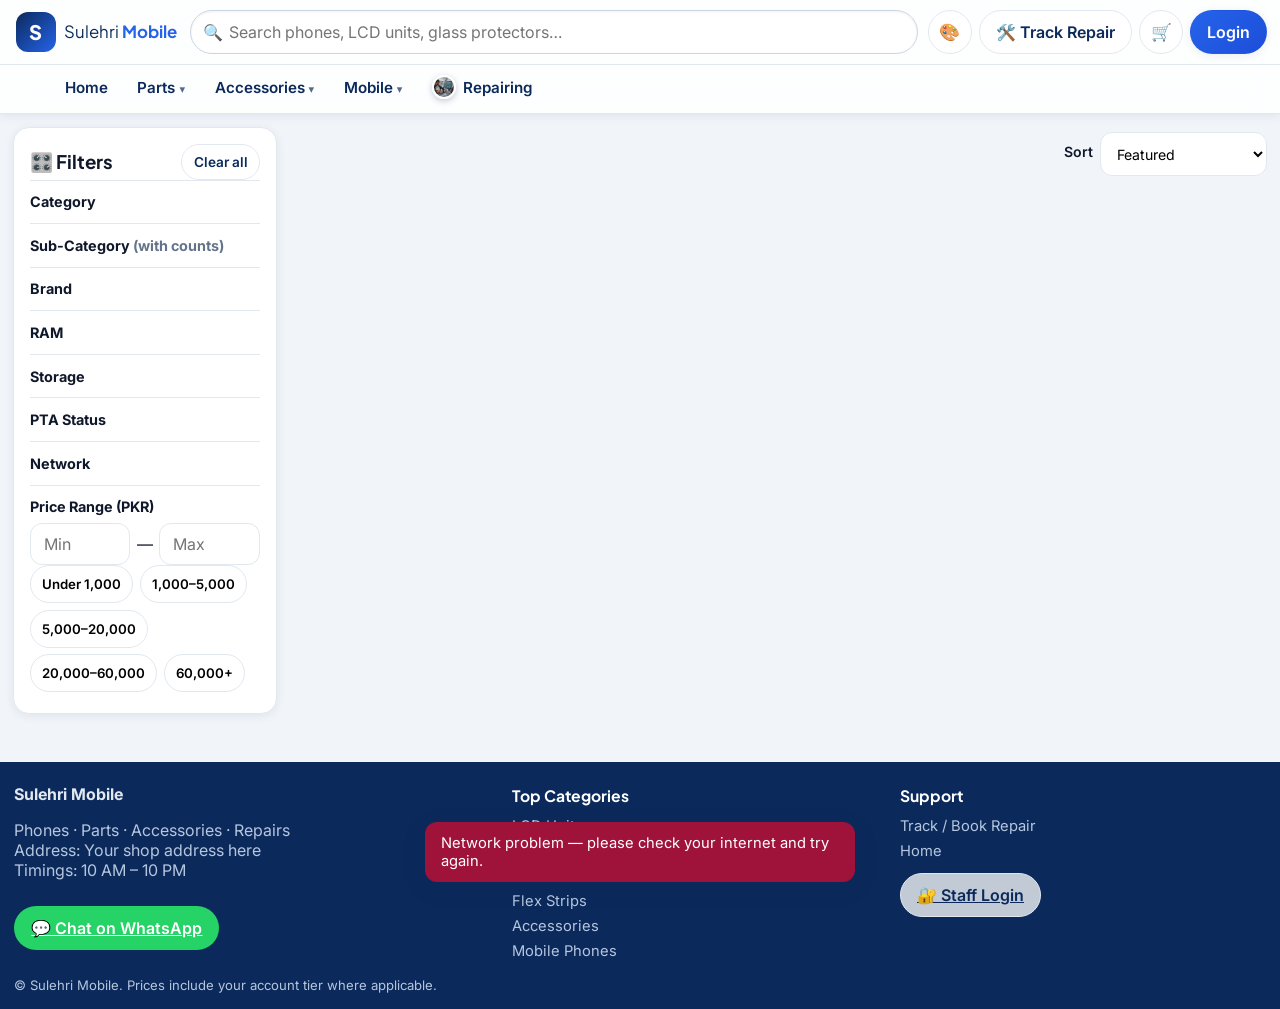
<file: mobile.html>
<!DOCTYPE html>
<html lang="en">
<head>
<meta charset="UTF-8">
<meta name="viewport" content="width=device-width, initial-scale=1.0, viewport-fit=cover">
<title>Mobile Phones — Sulehri Mobile</title>
<meta name="description" content="Sulehri Mobile — mobile phones, LCD units, parts, accessories and repair services at honest prices.">
<meta name="theme-color" content="#0B2A5B">
<meta name="referrer" content="strict-origin-when-cross-origin">
<link rel="manifest" href="manifest.json">
<link rel="icon" href="icon-192.png" type="image/png">
<link rel="preconnect" href="https://fonts.googleapis.com">
<link rel="preconnect" href="https://fonts.gstatic.com" crossorigin>
<link href="https://fonts.googleapis.com/css2?family=Inter:wght@400;500;600;700&family=Plus+Jakarta+Sans:wght@600;700;800&display=swap" rel="stylesheet">
<link rel="stylesheet" href="styles.css">
<script>try { document.documentElement.dataset.theme = localStorage.getItem('sm_theme') || 'ocean'; } catch (e) { document.documentElement.dataset.theme = 'ocean'; }</script>
</head>
<body>

<!-- ================= HEADER ================= -->
<header class="site-header" id="siteHeader">
  <div class="header-inner">
    <button class="logo" id="logoBtn" type="button" aria-label="Sulehri Mobile — Home">
      <span class="logo-mark">S</span>
      <span class="logo-text">Sulehri <strong>Mobile</strong></span>
    </button>

    <div class="search-wrap">
      <span class="search-icon" aria-hidden="true">🔍</span>
      <input id="searchInput" type="search" autocomplete="off" enterkeyhint="search"
             placeholder="Search phones, LCD units, glass protectors…" aria-label="Search products">
      <div class="suggestions" id="searchSuggestions" hidden></div>
    </div>

    <div class="header-actions">
      <div class="theme-wrap">
        <button class="icon-btn" id="themeBtn" type="button" aria-label="Change theme">🎨</button>
        <div class="theme-pop" id="themePop" hidden>
          <strong>🎨 Apni Theme Chunein</strong>
          <button type="button" class="theme-opt" data-theme-set="ocean"><span class="theme-dot" style="background:linear-gradient(135deg,#0B2A5B,#2563EB)"></span>Ocean Blue</button>
          <button type="button" class="theme-opt" data-theme-set="emerald"><span class="theme-dot" style="background:linear-gradient(135deg,#064E3B,#059669)"></span>Emerald Green</button>
          <button type="button" class="theme-opt" data-theme-set="royal"><span class="theme-dot" style="background:linear-gradient(135deg,#3B0764,#7C3AED)"></span>Royal Purple</button>
          <button type="button" class="theme-opt" data-theme-set="sunset"><span class="theme-dot" style="background:linear-gradient(135deg,#7C2D12,#EA580C)"></span>Sunset Orange</button>
          <button type="button" class="theme-opt" data-theme-set="rose"><span class="theme-dot" style="background:linear-gradient(135deg,#500724,#DB2777)"></span>Rose Pink</button>
        </div>
      </div>
      <button class="btn btn-ghost header-track" id="trackBtnTop" type="button">🛠️ Track Repair</button>
      <button class="icon-btn" id="cartBtn" type="button" aria-label="Open cart">
        🛒 <span class="cart-badge" id="cartBadge" hidden>0</span>
      </button>
      <button class="btn btn-primary" id="loginBtn" type="button">
        <span id="accountBtnLabel">Login</span>
      </button>
    </div>
  </div>

  <!-- Main tab nav + mega menu -->
  <nav class="main-nav" id="mainNav" aria-label="Shop sections">
    <div class="main-nav-inner" id="mainNavInner">
      <button type="button" class="nav-tab" data-tab="home">Home</button>
      <button type="button" class="nav-tab has-menu" data-tab="parts" aria-haspopup="true" aria-expanded="false"><img class="tab-thumb" id="thumbParts" alt="" hidden>Parts <span class="nav-caret">▾</span></button>
      <button type="button" class="nav-tab has-menu" data-tab="accessories" aria-haspopup="true" aria-expanded="false"><img class="tab-thumb" id="thumbAccessories" alt="" hidden>Accessories <span class="nav-caret">▾</span></button>
      <button type="button" class="nav-tab has-menu" data-tab="phones" aria-haspopup="true" aria-expanded="false"><img class="tab-thumb" id="thumbMobile" alt="" hidden>Mobile <span class="nav-caret">▾</span></button>
      <button type="button" class="nav-tab" data-tab="repair"><img class="tab-thumb" src="images/repair-hero.jpg" alt="">Repairing</button>
    </div>
    <div class="mega-panel" id="megaPanel" hidden></div>
  </nav>
</header>

<!-- Demo notice (only visible in DEMO mode) -->
<div class="demo-banner" id="demoBanner" hidden>
  🧪 <strong>DEMO MODE</strong> — sample data for design preview. Add your Web App URL in <code>app.js</code> to go live.
</div>

<!-- Monthly target bar (logged-in customers only) -->
<section class="target-bar" id="targetBar" hidden>
  <div class="target-inner">
    <div class="target-text">
      🎯 <strong id="targetTierName">Retail</strong> member —
      Spent <strong id="targetSpent">PKR 0</strong> of <strong id="targetTarget">PKR 0</strong>
      · <span id="targetRemaining"></span>
    </div>
    <div class="target-track"><div class="target-fill" id="targetFill"></div></div>
    <div class="target-pct" id="targetPercent">0%</div>
  </div>
</section>

<main id="mainContent">

  <!-- ================= VIEW: HOME ================= -->
  <section class="view" id="viewHome" hidden>
    <div class="hero-slider" id="heroSlider" hidden>
      <div class="hero-track" id="heroTrack"></div>
      <button type="button" class="hero-arrow hero-prev" id="heroPrev" aria-label="Previous">‹</button>
      <button type="button" class="hero-arrow hero-next" id="heroNext" aria-label="Next">›</button>
      <div class="hero-dots" id="heroDots"></div>
    </div>

    <div class="section-head reveal">
      <h2>🛍️ Shop by Category</h2>
    </div>
    <div class="home-cats reveal" id="homeCats"></div>

    <div id="showcaseWrap"></div>

    <div class="section-head">
      <h2>🛍️ Latest Products</h2>
      <button class="btn btn-ghost" id="btnShopAll" type="button">View all →</button>
    </div>
    <div class="product-grid" id="homeGrid"></div>
  </section>

  <!-- ================= VIEW: SHOP ================= -->
  <section class="view" id="viewShop">
    <div class="cat-hero" id="catHero" hidden>
      <div class="cat-hero-img" id="catHeroImg"></div>
      <div>
        <div class="cat-hero-crumb" id="catHeroCrumb"></div>
        <h2 id="catHeroTitle"></h2>
        <div class="cat-hero-count" id="catHeroCount"></div>
      </div>
    </div>
    <div class="shop-layout">

      <!-- Filters: sidebar (desktop) / drawer (mobile) -->
      <aside class="filters" id="filterDrawer" aria-label="Filters">
        <div class="filters-head">
          <h3>🎛️ Filters</h3>
          <button class="btn btn-ghost btn-sm" id="clearFiltersBtn" type="button">Clear all</button>
          <button class="icon-btn filters-close" id="closeFiltersBtn" type="button" aria-label="Close filters">✕</button>
        </div>

        <div class="filter-group">
          <h4>Category</h4>
          <div id="filterMainCats"></div>
        </div>
        <div class="filter-group">
          <h4>Sub-Category <span class="muted">(with counts)</span></h4>
          <div id="filterSubCats"></div>
        </div>
        <div class="filter-group">
          <h4>Brand</h4>
          <div id="filterBrands"></div>
        </div>
        <div class="filter-group" data-group="tech">
          <h4>RAM</h4>
          <div id="filterRams" class="chip-row"></div>
        </div>
        <div class="filter-group" data-group="tech">
          <h4>Storage</h4>
          <div id="filterStorages" class="chip-row"></div>
        </div>
        <div class="filter-group" data-group="tech">
          <h4>PTA Status</h4>
          <div id="filterPtas"></div>
        </div>
        <div class="filter-group" data-group="tech">
          <h4>Network</h4>
          <div id="filterNetworks"></div>
        </div>
        <div class="filter-group">
          <h4>Price Range (PKR)</h4>
          <div class="price-inputs">
            <input id="priceMin" type="number" min="0" placeholder="Min" inputmode="numeric">
            <span>—</span>
            <input id="priceMax" type="number" min="0" placeholder="Max" inputmode="numeric">
          </div>
          <div id="priceQuick" class="chip-row">
            <button type="button" class="chip" data-price="0-1000">Under 1,000</button>
            <button type="button" class="chip" data-price="1000-5000">1,000–5,000</button>
            <button type="button" class="chip" data-price="5000-20000">5,000–20,000</button>
            <button type="button" class="chip" data-price="20000-60000">20,000–60,000</button>
            <button type="button" class="chip" data-price="60000-">60,000+</button>
          </div>
        </div>
        <button class="btn btn-primary btn-block filters-apply" id="applyFiltersBtn" type="button">Show results</button>
      </aside>
      <div class="drawer-scrim" id="filterScrim" hidden></div>

      <div class="shop-main">
        <div class="shop-toolbar">
          <button class="btn btn-ghost" id="openFiltersBtn" type="button">🎛️ Filters</button>
          <span class="muted" id="resultCount"></span>
          <label class="sort-label">Sort
            <select id="sortSelect">
              <option value="featured">Featured</option>
              <option value="price-asc">Price: Low to High</option>
              <option value="price-desc">Price: High to Low</option>
              <option value="newest">Newest</option>
            </select>
          </label>
        </div>
        <div class="active-filter-chips" id="activeFilterChips"></div>
        <div class="product-grid" id="shopGrid"></div>
        <p class="empty-state" id="shopEmpty" hidden>😕 No products match these filters.<br>
          <button class="btn btn-ghost" id="emptyClearBtn" type="button">Clear filters</button></p>
      </div>
    </div>
  </section>

  <!-- ================= VIEW: REPAIRING ================= -->
  <section class="view" id="viewRepair" hidden>
    <div class="repair-hero reveal">
      <img class="repair-hero-bg" src="images/repair-hero.jpg" alt="Sulehri Mobile repair lab">
      <div class="repair-hero-shade"></div>
      <div class="repair-hero-content">
        <span class="hero-kicker">🔬 SULEHRI MOBILE REPAIR LAB</span>
        <h2>Mobile Repairing — Chip Level Experts</h2>
        <p>Screen se lekar <strong>CPU drilling</strong> tak — woh kaam jo dusri dukanein wapas kar deti hain, hum yahan karte hain.
          Diagnosis <strong>bilkul FREE</strong> — pehle quote, phir kaam, warranty ke saath.</p>
        <div class="repair-hero-btns">
          <a class="btn btn-whatsapp" id="repairWaBtn" href="#" target="_blank" rel="noopener noreferrer">💬 WhatsApp par repair quote lein</a>
          <button class="btn btn-ghost" id="repairTrackBtn" type="button">🔎 Apni repair track karein</button>
        </div>
      </div>
    </div>

    <div class="featured-service reveal">
      <div class="featured-media">
        <img src="images/repair-cpu.jpg" alt="CPU drilling on a phone motherboard">
        <span class="featured-ribbon">⭐ SPECIALIST SERVICE</span>
      </div>
      <div class="featured-body">
        <h3>🔥 CPU Drilling &amp; Advanced Board Repair</h3>
        <p>Ye humari sab se khaas service hai — Pakistan mein bohat kam shops ye kaam karti hain!
          Bilkul <strong>dead phone</strong>, pani mein gira phone, ya woh phone jise sab ne <em>"na-umeed"</em> keh diya ho —
          microscope ke neeche CPU drilling karke board ki andar ki layers tak pohanchte hain,
          taake aap ka <strong>data bhi bache aur phone bhi chal pare</strong>. Samsung, iPhone, Xiaomi — har model.</p>
        <div class="svc-chips">
          <span>Dead Phone Recovery</span><span>CPU Reballing</span><span>UFS / EMMC Drilling Access</span>
          <span>iPhone CPU Work</span><span>Data Recovery</span><span>Board Short Fix</span>
        </div>
        <a class="btn btn-whatsapp" href="#" target="_blank" rel="noopener noreferrer" data-wa-service="CPU Drilling / dead phone repair">💬 CPU Drilling ke liye quote lein</a>
      </div>
    </div>

    <h3 class="repair-h reveal">🔧 Our Repair Services</h3>
    <div class="svc2-grid">
      <article class="svc2-card reveal">
        <img src="images/repair-hardware.jpg" alt="Mobile hardware repair">
        <div class="svc2-body">
          <h4>🛠️ Mobile Hardware</h4>
          <p>Screen se motherboard tak — har hardware masla genuine quality parts aur warranty ke saath, zyada tar usi din.</p>
          <div class="svc-chips"><span>Screen / LCD</span><span>Battery</span><span>Charging Port</span><span>Camera</span><span>Speaker / Mic</span><span>Face ID / Fingerprint</span></div>
          <a class="btn btn-whatsapp btn-sm" href="#" target="_blank" rel="noopener noreferrer" data-wa-service="Mobile Hardware repair">💬 Quote lein</a>
        </div>
      </article>
      <article class="svc2-card reveal">
        <img src="images/repair-software.jpg" alt="Mobile software flashing">
        <div class="svc2-body">
          <h4>💾 Mobile Software</h4>
          <p>Phone logo par atka hai, hang hota hai ya software kharab ho gaya? Data ka khayal rakhte hue har software masla hal.</p>
          <div class="svc-chips"><span>Flashing / Firmware</span><span>Logo Hang Fix</span><span>Software Update</span><span>Virus Removal</span><span>Data Backup</span><span>FRP (sirf malik ke liye)</span></div>
          <a class="btn btn-whatsapp btn-sm" href="#" target="_blank" rel="noopener noreferrer" data-wa-service="Mobile Software repair">💬 Quote lein</a>
        </div>
      </article>
      <article class="svc2-card reveal">
        <img src="images/repair-jtag.jpg" alt="JTAG boot repair">
        <div class="svc2-body">
          <h4>🔌 JTAG Boot Repair</h4>
          <p>Bilkul dead phone jo computer se bhi connect na ho — JTAG se seedha chip se connection karke boot wapas layein.</p>
          <div class="svc-chips"><span>Dead Boot Repair</span><span>ISP Pinout Work</span><span>No Power / No Port</span><span>Bootloader Fix</span><span>Samsung / Xiaomi Dead Fix</span></div>
          <a class="btn btn-whatsapp btn-sm" href="#" target="_blank" rel="noopener noreferrer" data-wa-service="JTAG boot repair">💬 Quote lein</a>
        </div>
      </article>
      <article class="svc2-card reveal">
        <img src="images/repair-emmc.jpg" alt="EMMC chip programming">
        <div class="svc2-body">
          <h4>💿 EMMC / UFS Chip Work</h4>
          <p>Memory chip ki programming, health check aur replacement — kharab chip se data nikalna ho ya phone zinda karna ho.</p>
          <div class="svc-chips"><span>EMMC Programming</span><span>UFS Programming</span><span>Chip Replacement</span><span>Health Check</span><span>Data Extraction</span></div>
          <a class="btn btn-whatsapp btn-sm" href="#" target="_blank" rel="noopener noreferrer" data-wa-service="EMMC / UFS chip work">💬 Quote lein</a>
        </div>
      </article>
      <article class="svc2-card reveal">
        <img src="images/repair-care.jpg" alt="Dead and water damaged phone care">
        <div class="svc2-body">
          <h4>💧 Dead &amp; Water-Damaged Phones</h4>
          <p>Pani gir gaya ya phone achanak band ho gaya? Fori ultrasonic safai aur chip-level diagnosis — umeed khatam samajhne se pehle hum se zaroor poochein.</p>
          <div class="svc-chips"><span>Water Damage Care</span><span>Ultrasonic Cleaning</span><span>Dead Phone Diagnosis</span><span>Short Circuit Fix</span></div>
          <a class="btn btn-whatsapp btn-sm" href="#" target="_blank" rel="noopener noreferrer" data-wa-service="Dead / water-damaged phone repair">💬 Quote lein</a>
        </div>
      </article>
    </div>

    <h3 class="repair-h reveal">📲 Brands We Repair</h3>
    <div class="brand-chips reveal">
      <span>Apple iPhone</span><span>Samsung</span><span>Infinix</span><span>Tecno</span><span>Xiaomi / Redmi</span>
      <span>Vivo</span><span>Oppo</span><span>Realme</span><span>OnePlus</span><span>Google Pixel</span>
      <span>Huawei / Honor</span><span>Nokia</span><span>Itel</span><span>Sparx</span>
    </div>

    <h3 class="repair-h reveal">🪜 Kaise Kaam Hota Hai?</h3>
    <div class="steps-row reveal">
      <div class="step-card"><span class="step-num">1</span><strong>Book Your Repair</strong><p class="muted small">WhatsApp, call ya dukaan par aa kar repair book karwayein.</p></div>
      <div class="step-card"><span class="step-num">2</span><strong>Diagnosis &amp; Quote</strong><p class="muted small">Phone check karke pehle saaf qeemat batayi jati hai — koi kaam aap ki marzi ke baghair nahi.</p></div>
      <div class="step-card"><span class="step-num">3</span><strong>Repair &amp; Pickup</strong><p class="muted small">Zyada tar repairs usi din — warranty ke saath phone wapas lein.</p></div>
    </div>

    <div class="why-grid reveal">
      <div class="why-card">🎓<strong>Expert Technicians</strong><p class="muted small">Chip-level repairing ke certified specialists.</p></div>
      <div class="why-card">💎<strong>Genuine Parts</strong><p class="muted small">Original quality parts — performance bilkul new jaisi.</p></div>
      <div class="why-card">⚡<strong>Fast Turnaround</strong><p class="muted small">Aksar repairs 30–60 minute mein, warna usi din.</p></div>
      <div class="why-card">🛡️<strong>Warranty on Repairs</strong><p class="muted small">Parts aur labour par warranty — be-fikr rahen.</p></div>
    </div>

    <div class="narrow" id="trackAnchor">
      <h3 class="repair-h">🔎 Track Your Repair</h3>
      <p class="muted">Enter your <strong>Job ID</strong> (e.g. REP-1001) and the <strong>email / phone number</strong> you gave at the shop
        <em>or</em> your <strong>portal password</strong> from the job slip / email.</p>
      <form id="trackForm" class="card-form">
        <label>Job ID <input id="trJobId" required placeholder="REP-1001" autocomplete="off"></label>
        <label>Email / Phone Number <input id="trEmail" type="text" placeholder="you@example.com ya 03xx-xxxxxxx" autocomplete="username"></label>
        <div class="or-divider">— or —</div>
        <label>Portal Password <input id="trPass" placeholder="e.g. SM-123456" autocomplete="off"></label>
        <p class="form-error" id="trError" hidden></p>
        <button class="btn btn-primary btn-block" id="trBtn" type="submit">Track my repair</button>
        <p class="small muted" style="margin:.7rem 0 0">
          <a href="#" id="trForgotLink">🔑 Portal password bhool gaye? Recover karein</a>
        </p>
      </form>
      <form id="recoverForm" class="card-form" hidden style="margin-top:1rem">
        <h3 style="margin-top:0">🔑 Forgot Portal Password</h3>
        <p class="muted small">Apna <strong>Job ID</strong> aur wahi <strong>email ya phone number</strong> likhein jo dukaan par diya tha —
          aap ka portal password aap ki <strong>email par bhej</strong> diya jayega.</p>
        <label>Job ID <input id="rcJobId" placeholder="REP-1001" autocomplete="off"></label>
        <label>Email / Phone Number <input id="rcId" type="text" placeholder="you@example.com ya 03xx-xxxxxxx" autocomplete="username"></label>
        <p class="form-error" id="rcError" hidden></p>
        <p class="success-text" id="rcOk" hidden></p>
        <button class="btn btn-primary btn-block" id="rcBtn" type="submit">📧 Password email par bhejein</button>
      </form>
      <div id="trResult" hidden>
        <div class="step-tracker" id="trSteps"></div>
        <div class="track-meta" id="trMeta"></div>
      </div>
    </div>
  </section>

  <!-- ================= VIEW: ACCOUNT ================= -->
  <section class="view narrow" id="viewAccount" hidden>
    <h2>👤 My Account</h2>
    <div id="accLoginPrompt" hidden>
      <p class="muted">Please log in to see your profile, tier progress and orders.</p>
      <button class="btn btn-primary" id="accLoginBtn" type="button">Login / Register</button>
    </div>
    <div id="accContent" hidden>
      <div class="account-card">
        <img class="account-photo" id="accPhoto" alt="" hidden>
        <div>
          <h3 id="accName"></h3>
          <p class="muted" id="accEmail"></p>
          <p class="muted" id="accPhone"></p>
          <span class="tier-pill" id="accTier"></span>
        </div>
        <button class="btn btn-ghost" id="logoutBtn" type="button">Logout</button>
      </div>
      <div class="target-track big"><div class="target-fill" id="accTargetFill"></div></div>
      <p class="muted" id="accTargetText"></p>

      <h3>🧾 My Orders</h3>
      <div id="accOrders"></div>
    </div>
  </section>
</main>

<!-- ================= FOOTER ================= -->
<footer class="site-footer">
  <div class="footer-inner">
    <div class="footer-col">
      <strong>Sulehri Mobile</strong>
      <p class="muted">Phones · Parts · Accessories · Repairs<br>Address: Your shop address here<br>Timings: 10 AM – 10 PM</p>
      <a class="btn btn-whatsapp" id="waLink" href="#" target="_blank" rel="noopener noreferrer">💬 Chat on WhatsApp</a>
    </div>
    <div class="footer-col">
      <h4>Top Categories</h4>
      <a href="parts.html?sub=Units">LCD Units</a>
      <a href="parts.html?sub=OCA%20Glass">Touch Glass (OCA)</a>
      <a href="parts.html?sub=Sub-boards">Sub-boards</a>
      <a href="parts.html?sub=Strips">Flex Strips</a>
      <a href="accessories.html">Accessories</a>
      <a href="mobile.html">Mobile Phones</a>
    </div>
    <div class="footer-col">
      <h4>Support</h4>
      <a href="repairing.html">Track / Book Repair</a>
      <a href="index.html">Home</a>
      <a class="btn btn-ghost" href="admin/admin.html">🔐 Staff Login</a>
    </div>
  </div>
  <p class="muted small">© Sulehri Mobile. Prices include your account tier where applicable.</p>
</footer>

<!-- ================= BOTTOM NAV (mobile) ================= -->
<nav class="bottom-nav" aria-label="Main">
  <button type="button" data-nav="home" class="nav-item active"><span>🏠</span>Home</button>
  <button type="button" data-nav="categories" class="nav-item"><span>🗂️</span>Categories</button>
  <button type="button" data-nav="search" class="nav-item"><span>🔍</span>Search</button>
  <button type="button" data-nav="cart" class="nav-item"><span>🛒</span>Cart<b class="nav-badge" id="navCartBadge" hidden>0</b></button>
  <button type="button" data-nav="account" class="nav-item"><span>👤</span>Account</button>
</nav>

<!-- ================= QUICK VIEW MODAL ================= -->
<div class="modal" id="quickViewModal" hidden>
  <div class="modal-card">
    <button class="icon-btn modal-close" id="qvClose" type="button" aria-label="Close">✕</button>
    <div class="qv-media">
      <div class="qv-frame"><img id="qvImg" alt=""></div>
      <div class="qv-thumbs" id="qvThumbs"></div>
    </div>
    <div class="qv-body">
      <span class="brand-tag" id="qvBrand"></span>
      <h3 id="qvTitle"></h3>
      <div class="spec-pills" id="qvSpecs"></div>
      <p class="qv-warranty" id="qvWarranty"></p>
      <p class="qv-stock" id="qvStock"></p>
      <div class="price-row">
        <span class="price" id="qvPrice"></span>
        <span class="compare-price" id="qvCompare"></span>
        <span class="discount-pill" id="qvDiscount" hidden></span>
      </div>
      <div class="qv-actions">
        <div class="qty-stepper">
          <button type="button" id="qvQtyMinus" aria-label="Decrease quantity">−</button>
          <span id="qvQty">1</span>
          <button type="button" id="qvQtyPlus" aria-label="Increase quantity">+</button>
        </div>
        <button class="btn btn-primary grow" id="qvAddBtn" type="button">🛒 Add to Cart</button>
      </div>
    </div>
  </div>
</div>

<!-- ================= CART DRAWER ================= -->
<div class="drawer-scrim" id="cartScrim" hidden></div>
<aside class="cart-drawer" id="cartDrawer" hidden aria-label="Cart">
  <div class="cart-head">
    <h3>🛒 Your Cart</h3>
    <button class="icon-btn" id="closeCartBtn" type="button" aria-label="Close cart">✕</button>
  </div>
  <div class="cart-items" id="cartItems"></div>
  <div class="cart-foot">
    <div class="cart-total">Subtotal <strong id="cartSubtotal">PKR 0</strong></div>
    <button class="btn btn-primary btn-block" id="checkoutBtn" type="button">Checkout →</button>
  </div>
</aside>

<!-- ================= CHECKOUT MODAL ================= -->
<div class="modal" id="checkoutModal" hidden>
  <div class="modal-card small-card">
    <button class="icon-btn modal-close" id="coClose" type="button" aria-label="Close">✕</button>
    <h3>✅ Checkout</h3>
    <div id="coFormWrap">
      <p class="muted" id="coCustomer"></p>
      <div class="co-lines" id="coLines"></div>
      <div class="cart-total">Total <strong id="coTotal">PKR 0</strong></div>
      <label>Payment Method
        <select id="coPayment">
          <option>Cash</option>
          <option>Bank</option>
          <option>EasyPaisa-JazzCash</option>
          <option>Credit</option>
        </select>
      </label>
      <label>Notes (optional)
        <input id="coNotes" placeholder="Delivery address / any note">
      </label>
      <p class="form-error" id="coError" hidden></p>
      <button class="btn btn-primary btn-block" id="coSubmit" type="button">Place Order</button>
    </div>
    <div id="coSuccess" hidden>
      <p class="success-big">🎉 Order placed!</p>
      <p>Your Order ID is <strong id="coOrderId"></strong>.<br>We will contact you to confirm. You can see it in <strong>My Account → My Orders</strong>.</p>
      <button class="btn btn-primary btn-block" id="coDoneBtn" type="button">Done</button>
    </div>
  </div>
</div>

<!-- ================= AUTH MODAL ================= -->
<div class="modal" id="authModal" hidden>
  <div class="modal-card small-card">
    <button class="icon-btn modal-close" id="authClose" type="button" aria-label="Close">✕</button>
    <div class="auth-tabs">
      <button type="button" id="tabLogin" class="auth-tab active">Login</button>
      <button type="button" id="tabRegister" class="auth-tab">Register</button>
    </div>

    <form id="loginForm">
      <label>Email <input id="liEmail" type="email" required autocomplete="email" placeholder="you@example.com"></label>
      <label>Password <input id="liPassword" type="password" required autocomplete="current-password" placeholder="••••••••"></label>
      <p class="form-error" id="liError" hidden></p>
      <button class="btn btn-primary btn-block" type="submit">Login</button>
      <p class="muted small" id="demoHint" hidden>Demo account: <code>demo@sulehri.pk</code> / <code>demo123</code> (any password also works in demo).</p>
    </form>

    <form id="registerForm" hidden>
      <label>Full Name <input id="rgName" required autocomplete="name" placeholder="Your name"></label>
      <label>Email <input id="rgEmail" type="email" required autocomplete="email" placeholder="you@example.com"></label>
      <label>Password (min 6 characters) <input id="rgPassword" type="password" required minlength="6" autocomplete="new-password"></label>
      <label>Phone <input id="rgPhone" required autocomplete="tel" placeholder="03xx-xxxxxxx"></label>
      <label>Reference (who referred you?) <input id="rgReference" placeholder="Optional"></label>
      <label>Profile Photo (optional) <input id="rgPhoto" type="file" accept="image/*"></label>
      <p class="form-error" id="rgError" hidden></p>
      <button class="btn btn-primary btn-block" type="submit">Create Account</button>
    </form>
  </div>
</div>

<div class="toast-wrap" id="toastWrap" aria-live="polite"></div>

<script>window.SM_PAGE = { type: 'cat', main: 'Phones' };</script>
<script src="app.js"></script>
</body>
</html>
</file>
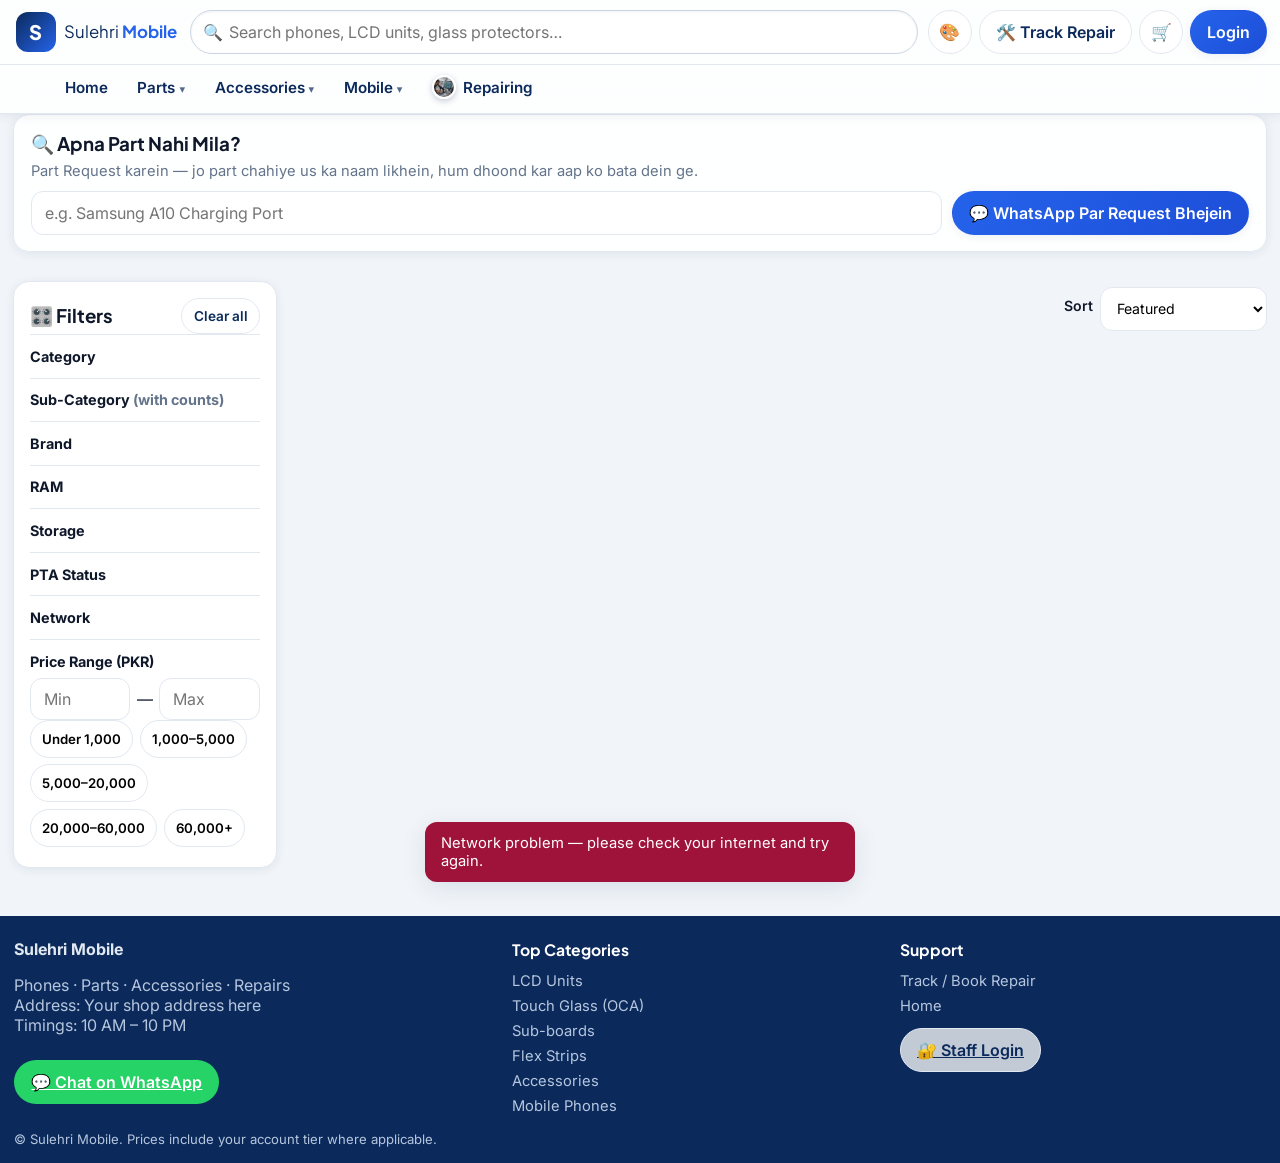
<file: parts.html>
<!DOCTYPE html>
<html lang="en">
<head>
<meta charset="UTF-8">
<meta name="viewport" content="width=device-width, initial-scale=1.0, viewport-fit=cover">
<title>Mobile Parts — Sulehri Mobile</title>
<meta name="description" content="Sulehri Mobile — mobile phones, LCD units, parts, accessories and repair services at honest prices.">
<meta name="theme-color" content="#0B2A5B">
<meta name="referrer" content="strict-origin-when-cross-origin">
<link rel="manifest" href="manifest.json">
<link rel="icon" href="icon-192.png" type="image/png">
<link rel="preconnect" href="https://fonts.googleapis.com">
<link rel="preconnect" href="https://fonts.gstatic.com" crossorigin>
<link href="https://fonts.googleapis.com/css2?family=Inter:wght@400;500;600;700&family=Plus+Jakarta+Sans:wght@600;700;800&display=swap" rel="stylesheet">
<link rel="stylesheet" href="styles.css">
<script>try { document.documentElement.dataset.theme = localStorage.getItem('sm_theme') || 'ocean'; } catch (e) { document.documentElement.dataset.theme = 'ocean'; }</script>
</head>
<body>

<!-- ================= HEADER ================= -->
<header class="site-header" id="siteHeader">
  <div class="header-inner">
    <button class="logo" id="logoBtn" type="button" aria-label="Sulehri Mobile — Home">
      <span class="logo-mark">S</span>
      <span class="logo-text">Sulehri <strong>Mobile</strong></span>
    </button>

    <div class="search-wrap">
      <span class="search-icon" aria-hidden="true">🔍</span>
      <input id="searchInput" type="search" autocomplete="off" enterkeyhint="search"
             placeholder="Search phones, LCD units, glass protectors…" aria-label="Search products">
      <div class="suggestions" id="searchSuggestions" hidden></div>
    </div>

    <div class="header-actions">
      <div class="theme-wrap">
        <button class="icon-btn" id="themeBtn" type="button" aria-label="Change theme">🎨</button>
        <div class="theme-pop" id="themePop" hidden>
          <strong>🎨 Apni Theme Chunein</strong>
          <button type="button" class="theme-opt" data-theme-set="ocean"><span class="theme-dot" style="background:linear-gradient(135deg,#0B2A5B,#2563EB)"></span>Ocean Blue</button>
          <button type="button" class="theme-opt" data-theme-set="emerald"><span class="theme-dot" style="background:linear-gradient(135deg,#064E3B,#059669)"></span>Emerald Green</button>
          <button type="button" class="theme-opt" data-theme-set="royal"><span class="theme-dot" style="background:linear-gradient(135deg,#3B0764,#7C3AED)"></span>Royal Purple</button>
          <button type="button" class="theme-opt" data-theme-set="sunset"><span class="theme-dot" style="background:linear-gradient(135deg,#7C2D12,#EA580C)"></span>Sunset Orange</button>
          <button type="button" class="theme-opt" data-theme-set="rose"><span class="theme-dot" style="background:linear-gradient(135deg,#500724,#DB2777)"></span>Rose Pink</button>
        </div>
      </div>
      <button class="btn btn-ghost header-track" id="trackBtnTop" type="button">🛠️ Track Repair</button>
      <button class="icon-btn" id="cartBtn" type="button" aria-label="Open cart">
        🛒 <span class="cart-badge" id="cartBadge" hidden>0</span>
      </button>
      <button class="btn btn-primary" id="loginBtn" type="button">
        <span id="accountBtnLabel">Login</span>
      </button>
    </div>
  </div>

  <!-- Main tab nav + mega menu -->
  <nav class="main-nav" id="mainNav" aria-label="Shop sections">
    <div class="main-nav-inner" id="mainNavInner">
      <button type="button" class="nav-tab" data-tab="home">Home</button>
      <button type="button" class="nav-tab has-menu" data-tab="parts" aria-haspopup="true" aria-expanded="false"><img class="tab-thumb" id="thumbParts" alt="" hidden>Parts <span class="nav-caret">▾</span></button>
      <button type="button" class="nav-tab has-menu" data-tab="accessories" aria-haspopup="true" aria-expanded="false"><img class="tab-thumb" id="thumbAccessories" alt="" hidden>Accessories <span class="nav-caret">▾</span></button>
      <button type="button" class="nav-tab has-menu" data-tab="phones" aria-haspopup="true" aria-expanded="false"><img class="tab-thumb" id="thumbMobile" alt="" hidden>Mobile <span class="nav-caret">▾</span></button>
      <button type="button" class="nav-tab" data-tab="repair"><img class="tab-thumb" src="images/repair-hero.jpg" alt="">Repairing</button>
    </div>
    <div class="mega-panel" id="megaPanel" hidden></div>
  </nav>
</header>

<!-- Demo notice (only visible in DEMO mode) -->
<div class="demo-banner" id="demoBanner" hidden>
  🧪 <strong>DEMO MODE</strong> — sample data for design preview. Add your Web App URL in <code>app.js</code> to go live.
</div>

<!-- Monthly target bar (logged-in customers only) -->
<section class="target-bar" id="targetBar" hidden>
  <div class="target-inner">
    <div class="target-text">
      🎯 <strong id="targetTierName">Retail</strong> member —
      Spent <strong id="targetSpent">PKR 0</strong> of <strong id="targetTarget">PKR 0</strong>
      · <span id="targetRemaining"></span>
    </div>
    <div class="target-track"><div class="target-fill" id="targetFill"></div></div>
    <div class="target-pct" id="targetPercent">0%</div>
  </div>
</section>

<main id="mainContent">

  <!-- ================= VIEW: HOME ================= -->
  <section class="view" id="viewHome" hidden>
    <div class="hero-slider" id="heroSlider" hidden>
      <div class="hero-track" id="heroTrack"></div>
      <button type="button" class="hero-arrow hero-prev" id="heroPrev" aria-label="Previous">‹</button>
      <button type="button" class="hero-arrow hero-next" id="heroNext" aria-label="Next">›</button>
      <div class="hero-dots" id="heroDots"></div>
    </div>

    <div class="section-head reveal">
      <h2>🛍️ Shop by Category</h2>
    </div>
    <div class="home-cats reveal" id="homeCats"></div>

    <div id="showcaseWrap"></div>

    <div class="section-head">
      <h2>🛍️ Latest Products</h2>
      <button class="btn btn-ghost" id="btnShopAll" type="button">View all →</button>
    </div>
    <div class="product-grid" id="homeGrid"></div>
  </section>

  <!-- ================= VIEW: SHOP ================= -->
  <section class="view" id="viewShop">
    <div class="cat-hero" id="catHero" hidden>
      <div class="cat-hero-img" id="catHeroImg"></div>
      <div>
        <div class="cat-hero-crumb" id="catHeroCrumb"></div>
        <h2 id="catHeroTitle"></h2>
        <div class="cat-hero-count" id="catHeroCount"></div>
      </div>
    </div>
    <section class="part-request card"><h3>🔍 Apna Part Nahi Mila?</h3><p>Part Request karein — jo part chahiye us ka naam likhein, hum dhoond kar aap ko bata dein ge.</p><div class="pr-row"><input id="partReqInput" type="text" placeholder="e.g. Samsung A10 Charging Port"><button type="button" class="btn btn-primary" id="partReqBtn">💬 WhatsApp Par Request Bhejein</button></div></section>
    <div class="shop-layout">

      <!-- Filters: sidebar (desktop) / drawer (mobile) -->
      <aside class="filters" id="filterDrawer" aria-label="Filters">
        <div class="filters-head">
          <h3>🎛️ Filters</h3>
          <button class="btn btn-ghost btn-sm" id="clearFiltersBtn" type="button">Clear all</button>
          <button class="icon-btn filters-close" id="closeFiltersBtn" type="button" aria-label="Close filters">✕</button>
        </div>

        <div class="filter-group">
          <h4>Category</h4>
          <div id="filterMainCats"></div>
        </div>
        <div class="filter-group">
          <h4>Sub-Category <span class="muted">(with counts)</span></h4>
          <div id="filterSubCats"></div>
        </div>
        <div class="filter-group">
          <h4>Brand</h4>
          <div id="filterBrands"></div>
        </div>
        <div class="filter-group" data-group="tech">
          <h4>RAM</h4>
          <div id="filterRams" class="chip-row"></div>
        </div>
        <div class="filter-group" data-group="tech">
          <h4>Storage</h4>
          <div id="filterStorages" class="chip-row"></div>
        </div>
        <div class="filter-group" data-group="tech">
          <h4>PTA Status</h4>
          <div id="filterPtas"></div>
        </div>
        <div class="filter-group" data-group="tech">
          <h4>Network</h4>
          <div id="filterNetworks"></div>
        </div>
        <div class="filter-group">
          <h4>Price Range (PKR)</h4>
          <div class="price-inputs">
            <input id="priceMin" type="number" min="0" placeholder="Min" inputmode="numeric">
            <span>—</span>
            <input id="priceMax" type="number" min="0" placeholder="Max" inputmode="numeric">
          </div>
          <div id="priceQuick" class="chip-row">
            <button type="button" class="chip" data-price="0-1000">Under 1,000</button>
            <button type="button" class="chip" data-price="1000-5000">1,000–5,000</button>
            <button type="button" class="chip" data-price="5000-20000">5,000–20,000</button>
            <button type="button" class="chip" data-price="20000-60000">20,000–60,000</button>
            <button type="button" class="chip" data-price="60000-">60,000+</button>
          </div>
        </div>
        <button class="btn btn-primary btn-block filters-apply" id="applyFiltersBtn" type="button">Show results</button>
      </aside>
      <div class="drawer-scrim" id="filterScrim" hidden></div>

      <div class="shop-main">
        <div class="shop-toolbar">
          <button class="btn btn-ghost" id="openFiltersBtn" type="button">🎛️ Filters</button>
          <span class="muted" id="resultCount"></span>
          <label class="sort-label">Sort
            <select id="sortSelect">
              <option value="featured">Featured</option>
              <option value="price-asc">Price: Low to High</option>
              <option value="price-desc">Price: High to Low</option>
              <option value="newest">Newest</option>
            </select>
          </label>
        </div>
        <div class="active-filter-chips" id="activeFilterChips"></div>
        <div class="product-grid" id="shopGrid"></div>
        <p class="empty-state" id="shopEmpty" hidden>😕 No products match these filters.<br>
          <button class="btn btn-ghost" id="emptyClearBtn" type="button">Clear filters</button></p>
      </div>
    </div>
  </section>

  <!-- ================= VIEW: REPAIRING ================= -->
  <section class="view" id="viewRepair" hidden>
    <div class="repair-hero reveal">
      <img class="repair-hero-bg" src="images/repair-hero.jpg" alt="Sulehri Mobile repair lab">
      <div class="repair-hero-shade"></div>
      <div class="repair-hero-content">
        <span class="hero-kicker">🔬 SULEHRI MOBILE REPAIR LAB</span>
        <h2>Mobile Repairing — Chip Level Experts</h2>
        <p>Screen se lekar <strong>CPU drilling</strong> tak — woh kaam jo dusri dukanein wapas kar deti hain, hum yahan karte hain.
          Diagnosis <strong>bilkul FREE</strong> — pehle quote, phir kaam, warranty ke saath.</p>
        <div class="repair-hero-btns">
          <a class="btn btn-whatsapp" id="repairWaBtn" href="#" target="_blank" rel="noopener noreferrer">💬 WhatsApp par repair quote lein</a>
          <button class="btn btn-ghost" id="repairTrackBtn" type="button">🔎 Apni repair track karein</button>
        </div>
      </div>
    </div>

    <div class="featured-service reveal">
      <div class="featured-media">
        <img src="images/repair-cpu.jpg" alt="CPU drilling on a phone motherboard">
        <span class="featured-ribbon">⭐ SPECIALIST SERVICE</span>
      </div>
      <div class="featured-body">
        <h3>🔥 CPU Drilling &amp; Advanced Board Repair</h3>
        <p>Ye humari sab se khaas service hai — Pakistan mein bohat kam shops ye kaam karti hain!
          Bilkul <strong>dead phone</strong>, pani mein gira phone, ya woh phone jise sab ne <em>"na-umeed"</em> keh diya ho —
          microscope ke neeche CPU drilling karke board ki andar ki layers tak pohanchte hain,
          taake aap ka <strong>data bhi bache aur phone bhi chal pare</strong>. Samsung, iPhone, Xiaomi — har model.</p>
        <div class="svc-chips">
          <span>Dead Phone Recovery</span><span>CPU Reballing</span><span>UFS / EMMC Drilling Access</span>
          <span>iPhone CPU Work</span><span>Data Recovery</span><span>Board Short Fix</span>
        </div>
        <a class="btn btn-whatsapp" href="#" target="_blank" rel="noopener noreferrer" data-wa-service="CPU Drilling / dead phone repair">💬 CPU Drilling ke liye quote lein</a>
      </div>
    </div>

    <h3 class="repair-h reveal">🔧 Our Repair Services</h3>
    <div class="svc2-grid">
      <article class="svc2-card reveal">
        <img src="images/repair-hardware.jpg" alt="Mobile hardware repair">
        <div class="svc2-body">
          <h4>🛠️ Mobile Hardware</h4>
          <p>Screen se motherboard tak — har hardware masla genuine quality parts aur warranty ke saath, zyada tar usi din.</p>
          <div class="svc-chips"><span>Screen / LCD</span><span>Battery</span><span>Charging Port</span><span>Camera</span><span>Speaker / Mic</span><span>Face ID / Fingerprint</span></div>
          <a class="btn btn-whatsapp btn-sm" href="#" target="_blank" rel="noopener noreferrer" data-wa-service="Mobile Hardware repair">💬 Quote lein</a>
        </div>
      </article>
      <article class="svc2-card reveal">
        <img src="images/repair-software.jpg" alt="Mobile software flashing">
        <div class="svc2-body">
          <h4>💾 Mobile Software</h4>
          <p>Phone logo par atka hai, hang hota hai ya software kharab ho gaya? Data ka khayal rakhte hue har software masla hal.</p>
          <div class="svc-chips"><span>Flashing / Firmware</span><span>Logo Hang Fix</span><span>Software Update</span><span>Virus Removal</span><span>Data Backup</span><span>FRP (sirf malik ke liye)</span></div>
          <a class="btn btn-whatsapp btn-sm" href="#" target="_blank" rel="noopener noreferrer" data-wa-service="Mobile Software repair">💬 Quote lein</a>
        </div>
      </article>
      <article class="svc2-card reveal">
        <img src="images/repair-jtag.jpg" alt="JTAG boot repair">
        <div class="svc2-body">
          <h4>🔌 JTAG Boot Repair</h4>
          <p>Bilkul dead phone jo computer se bhi connect na ho — JTAG se seedha chip se connection karke boot wapas layein.</p>
          <div class="svc-chips"><span>Dead Boot Repair</span><span>ISP Pinout Work</span><span>No Power / No Port</span><span>Bootloader Fix</span><span>Samsung / Xiaomi Dead Fix</span></div>
          <a class="btn btn-whatsapp btn-sm" href="#" target="_blank" rel="noopener noreferrer" data-wa-service="JTAG boot repair">💬 Quote lein</a>
        </div>
      </article>
      <article class="svc2-card reveal">
        <img src="images/repair-emmc.jpg" alt="EMMC chip programming">
        <div class="svc2-body">
          <h4>💿 EMMC / UFS Chip Work</h4>
          <p>Memory chip ki programming, health check aur replacement — kharab chip se data nikalna ho ya phone zinda karna ho.</p>
          <div class="svc-chips"><span>EMMC Programming</span><span>UFS Programming</span><span>Chip Replacement</span><span>Health Check</span><span>Data Extraction</span></div>
          <a class="btn btn-whatsapp btn-sm" href="#" target="_blank" rel="noopener noreferrer" data-wa-service="EMMC / UFS chip work">💬 Quote lein</a>
        </div>
      </article>
      <article class="svc2-card reveal">
        <img src="images/repair-care.jpg" alt="Dead and water damaged phone care">
        <div class="svc2-body">
          <h4>💧 Dead &amp; Water-Damaged Phones</h4>
          <p>Pani gir gaya ya phone achanak band ho gaya? Fori ultrasonic safai aur chip-level diagnosis — umeed khatam samajhne se pehle hum se zaroor poochein.</p>
          <div class="svc-chips"><span>Water Damage Care</span><span>Ultrasonic Cleaning</span><span>Dead Phone Diagnosis</span><span>Short Circuit Fix</span></div>
          <a class="btn btn-whatsapp btn-sm" href="#" target="_blank" rel="noopener noreferrer" data-wa-service="Dead / water-damaged phone repair">💬 Quote lein</a>
        </div>
      </article>
    </div>

    <h3 class="repair-h reveal">📲 Brands We Repair</h3>
    <div class="brand-chips reveal">
      <span>Apple iPhone</span><span>Samsung</span><span>Infinix</span><span>Tecno</span><span>Xiaomi / Redmi</span>
      <span>Vivo</span><span>Oppo</span><span>Realme</span><span>OnePlus</span><span>Google Pixel</span>
      <span>Huawei / Honor</span><span>Nokia</span><span>Itel</span><span>Sparx</span>
    </div>

    <h3 class="repair-h reveal">🪜 Kaise Kaam Hota Hai?</h3>
    <div class="steps-row reveal">
      <div class="step-card"><span class="step-num">1</span><strong>Book Your Repair</strong><p class="muted small">WhatsApp, call ya dukaan par aa kar repair book karwayein.</p></div>
      <div class="step-card"><span class="step-num">2</span><strong>Diagnosis &amp; Quote</strong><p class="muted small">Phone check karke pehle saaf qeemat batayi jati hai — koi kaam aap ki marzi ke baghair nahi.</p></div>
      <div class="step-card"><span class="step-num">3</span><strong>Repair &amp; Pickup</strong><p class="muted small">Zyada tar repairs usi din — warranty ke saath phone wapas lein.</p></div>
    </div>

    <div class="why-grid reveal">
      <div class="why-card">🎓<strong>Expert Technicians</strong><p class="muted small">Chip-level repairing ke certified specialists.</p></div>
      <div class="why-card">💎<strong>Genuine Parts</strong><p class="muted small">Original quality parts — performance bilkul new jaisi.</p></div>
      <div class="why-card">⚡<strong>Fast Turnaround</strong><p class="muted small">Aksar repairs 30–60 minute mein, warna usi din.</p></div>
      <div class="why-card">🛡️<strong>Warranty on Repairs</strong><p class="muted small">Parts aur labour par warranty — be-fikr rahen.</p></div>
    </div>

    <div class="narrow" id="trackAnchor">
      <h3 class="repair-h">🔎 Track Your Repair</h3>
      <p class="muted">Enter your <strong>Job ID</strong> (e.g. REP-1001) and the <strong>email / phone number</strong> you gave at the shop
        <em>or</em> your <strong>portal password</strong> from the job slip / email.</p>
      <form id="trackForm" class="card-form">
        <label>Job ID <input id="trJobId" required placeholder="REP-1001" autocomplete="off"></label>
        <label>Email / Phone Number <input id="trEmail" type="text" placeholder="you@example.com ya 03xx-xxxxxxx" autocomplete="username"></label>
        <div class="or-divider">— or —</div>
        <label>Portal Password <input id="trPass" placeholder="e.g. SM-123456" autocomplete="off"></label>
        <p class="form-error" id="trError" hidden></p>
        <button class="btn btn-primary btn-block" id="trBtn" type="submit">Track my repair</button>
        <p class="small muted" style="margin:.7rem 0 0">
          <a href="#" id="trForgotLink">🔑 Portal password bhool gaye? Recover karein</a>
        </p>
      </form>
      <form id="recoverForm" class="card-form" hidden style="margin-top:1rem">
        <h3 style="margin-top:0">🔑 Forgot Portal Password</h3>
        <p class="muted small">Apna <strong>Job ID</strong> aur wahi <strong>email ya phone number</strong> likhein jo dukaan par diya tha —
          aap ka portal password aap ki <strong>email par bhej</strong> diya jayega.</p>
        <label>Job ID <input id="rcJobId" placeholder="REP-1001" autocomplete="off"></label>
        <label>Email / Phone Number <input id="rcId" type="text" placeholder="you@example.com ya 03xx-xxxxxxx" autocomplete="username"></label>
        <p class="form-error" id="rcError" hidden></p>
        <p class="success-text" id="rcOk" hidden></p>
        <button class="btn btn-primary btn-block" id="rcBtn" type="submit">📧 Password email par bhejein</button>
      </form>
      <div id="trResult" hidden>
        <div class="step-tracker" id="trSteps"></div>
        <div class="track-meta" id="trMeta"></div>
      </div>
    </div>
  </section>

  <!-- ================= VIEW: ACCOUNT ================= -->
  <section class="view narrow" id="viewAccount" hidden>
    <h2>👤 My Account</h2>
    <div id="accLoginPrompt" hidden>
      <p class="muted">Please log in to see your profile, tier progress and orders.</p>
      <button class="btn btn-primary" id="accLoginBtn" type="button">Login / Register</button>
    </div>
    <div id="accContent" hidden>
      <div class="account-card">
        <img class="account-photo" id="accPhoto" alt="" hidden>
        <div>
          <h3 id="accName"></h3>
          <p class="muted" id="accEmail"></p>
          <p class="muted" id="accPhone"></p>
          <span class="tier-pill" id="accTier"></span>
        </div>
        <button class="btn btn-ghost" id="logoutBtn" type="button">Logout</button>
      </div>
      <div class="target-track big"><div class="target-fill" id="accTargetFill"></div></div>
      <p class="muted" id="accTargetText"></p>

      <h3>🧾 My Orders</h3>
      <div id="accOrders"></div>
    </div>
  </section>
</main>

<!-- ================= FOOTER ================= -->
<footer class="site-footer">
  <div class="footer-inner">
    <div class="footer-col">
      <strong>Sulehri Mobile</strong>
      <p class="muted">Phones · Parts · Accessories · Repairs<br>Address: Your shop address here<br>Timings: 10 AM – 10 PM</p>
      <a class="btn btn-whatsapp" id="waLink" href="#" target="_blank" rel="noopener noreferrer">💬 Chat on WhatsApp</a>
    </div>
    <div class="footer-col">
      <h4>Top Categories</h4>
      <a href="parts.html?sub=Units">LCD Units</a>
      <a href="parts.html?sub=OCA%20Glass">Touch Glass (OCA)</a>
      <a href="parts.html?sub=Sub-boards">Sub-boards</a>
      <a href="parts.html?sub=Strips">Flex Strips</a>
      <a href="accessories.html">Accessories</a>
      <a href="mobile.html">Mobile Phones</a>
    </div>
    <div class="footer-col">
      <h4>Support</h4>
      <a href="repairing.html">Track / Book Repair</a>
      <a href="index.html">Home</a>
      <a class="btn btn-ghost" href="admin/admin.html">🔐 Staff Login</a>
    </div>
  </div>
  <p class="muted small">© Sulehri Mobile. Prices include your account tier where applicable.</p>
</footer>

<!-- ================= BOTTOM NAV (mobile) ================= -->
<nav class="bottom-nav" aria-label="Main">
  <button type="button" data-nav="home" class="nav-item active"><span>🏠</span>Home</button>
  <button type="button" data-nav="categories" class="nav-item"><span>🗂️</span>Categories</button>
  <button type="button" data-nav="search" class="nav-item"><span>🔍</span>Search</button>
  <button type="button" data-nav="cart" class="nav-item"><span>🛒</span>Cart<b class="nav-badge" id="navCartBadge" hidden>0</b></button>
  <button type="button" data-nav="account" class="nav-item"><span>👤</span>Account</button>
</nav>

<!-- ================= QUICK VIEW MODAL ================= -->
<div class="modal" id="quickViewModal" hidden>
  <div class="modal-card">
    <button class="icon-btn modal-close" id="qvClose" type="button" aria-label="Close">✕</button>
    <div class="qv-media">
      <div class="qv-frame"><img id="qvImg" alt=""></div>
      <div class="qv-thumbs" id="qvThumbs"></div>
    </div>
    <div class="qv-body">
      <span class="brand-tag" id="qvBrand"></span>
      <h3 id="qvTitle"></h3>
      <div class="spec-pills" id="qvSpecs"></div>
      <p class="qv-warranty" id="qvWarranty"></p>
      <p class="qv-stock" id="qvStock"></p>
      <div class="price-row">
        <span class="price" id="qvPrice"></span>
        <span class="compare-price" id="qvCompare"></span>
        <span class="discount-pill" id="qvDiscount" hidden></span>
      </div>
      <div class="qv-actions">
        <div class="qty-stepper">
          <button type="button" id="qvQtyMinus" aria-label="Decrease quantity">−</button>
          <span id="qvQty">1</span>
          <button type="button" id="qvQtyPlus" aria-label="Increase quantity">+</button>
        </div>
        <button class="btn btn-primary grow" id="qvAddBtn" type="button">🛒 Add to Cart</button>
      </div>
    </div>
  </div>
</div>

<!-- ================= CART DRAWER ================= -->
<div class="drawer-scrim" id="cartScrim" hidden></div>
<aside class="cart-drawer" id="cartDrawer" hidden aria-label="Cart">
  <div class="cart-head">
    <h3>🛒 Your Cart</h3>
    <button class="icon-btn" id="closeCartBtn" type="button" aria-label="Close cart">✕</button>
  </div>
  <div class="cart-items" id="cartItems"></div>
  <div class="cart-foot">
    <div class="cart-total">Subtotal <strong id="cartSubtotal">PKR 0</strong></div>
    <button class="btn btn-primary btn-block" id="checkoutBtn" type="button">Checkout →</button>
  </div>
</aside>

<!-- ================= CHECKOUT MODAL ================= -->
<div class="modal" id="checkoutModal" hidden>
  <div class="modal-card small-card">
    <button class="icon-btn modal-close" id="coClose" type="button" aria-label="Close">✕</button>
    <h3>✅ Checkout</h3>
    <div id="coFormWrap">
      <p class="muted" id="coCustomer"></p>
      <div class="co-lines" id="coLines"></div>
      <div class="cart-total">Total <strong id="coTotal">PKR 0</strong></div>
      <label>Payment Method
        <select id="coPayment">
          <option>Cash</option>
          <option>Bank</option>
          <option>EasyPaisa-JazzCash</option>
          <option>Credit</option>
        </select>
      </label>
      <label>Notes (optional)
        <input id="coNotes" placeholder="Delivery address / any note">
      </label>
      <p class="form-error" id="coError" hidden></p>
      <button class="btn btn-primary btn-block" id="coSubmit" type="button">Place Order</button>
    </div>
    <div id="coSuccess" hidden>
      <p class="success-big">🎉 Order placed!</p>
      <p>Your Order ID is <strong id="coOrderId"></strong>.<br>We will contact you to confirm. You can see it in <strong>My Account → My Orders</strong>.</p>
      <button class="btn btn-primary btn-block" id="coDoneBtn" type="button">Done</button>
    </div>
  </div>
</div>

<!-- ================= AUTH MODAL ================= -->
<div class="modal" id="authModal" hidden>
  <div class="modal-card small-card">
    <button class="icon-btn modal-close" id="authClose" type="button" aria-label="Close">✕</button>
    <div class="auth-tabs">
      <button type="button" id="tabLogin" class="auth-tab active">Login</button>
      <button type="button" id="tabRegister" class="auth-tab">Register</button>
    </div>

    <form id="loginForm">
      <label>Email <input id="liEmail" type="email" required autocomplete="email" placeholder="you@example.com"></label>
      <label>Password <input id="liPassword" type="password" required autocomplete="current-password" placeholder="••••••••"></label>
      <p class="form-error" id="liError" hidden></p>
      <button class="btn btn-primary btn-block" type="submit">Login</button>
      <p class="muted small" id="demoHint" hidden>Demo account: <code>demo@sulehri.pk</code> / <code>demo123</code> (any password also works in demo).</p>
    </form>

    <form id="registerForm" hidden>
      <label>Full Name <input id="rgName" required autocomplete="name" placeholder="Your name"></label>
      <label>Email <input id="rgEmail" type="email" required autocomplete="email" placeholder="you@example.com"></label>
      <label>Password (min 6 characters) <input id="rgPassword" type="password" required minlength="6" autocomplete="new-password"></label>
      <label>Phone <input id="rgPhone" required autocomplete="tel" placeholder="03xx-xxxxxxx"></label>
      <label>Reference (who referred you?) <input id="rgReference" placeholder="Optional"></label>
      <label>Profile Photo (optional) <input id="rgPhoto" type="file" accept="image/*"></label>
      <p class="form-error" id="rgError" hidden></p>
      <button class="btn btn-primary btn-block" type="submit">Create Account</button>
    </form>
  </div>
</div>

<div class="toast-wrap" id="toastWrap" aria-live="polite"></div>

<script>window.SM_PAGE = { type: 'cat', main: 'Parts' };</script>
<script src="app.js"></script>
</body>
</html>
</file>
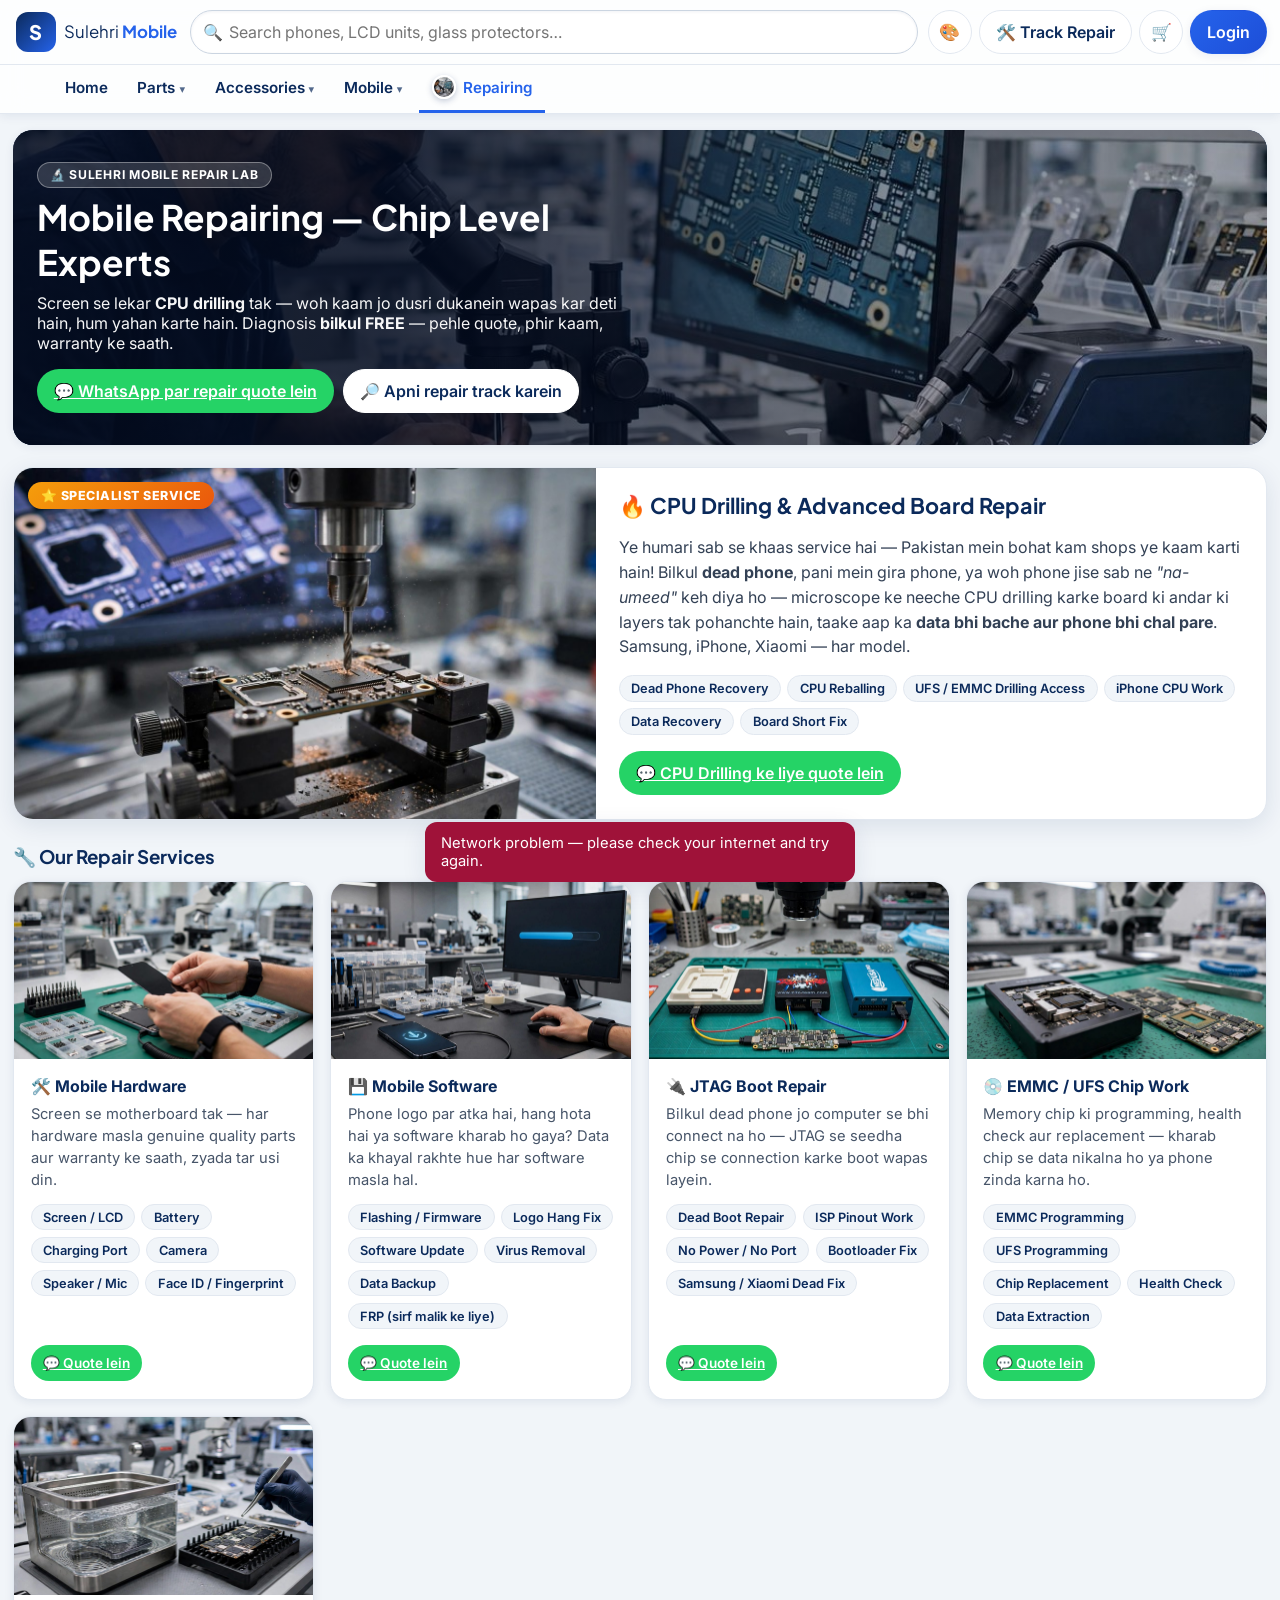
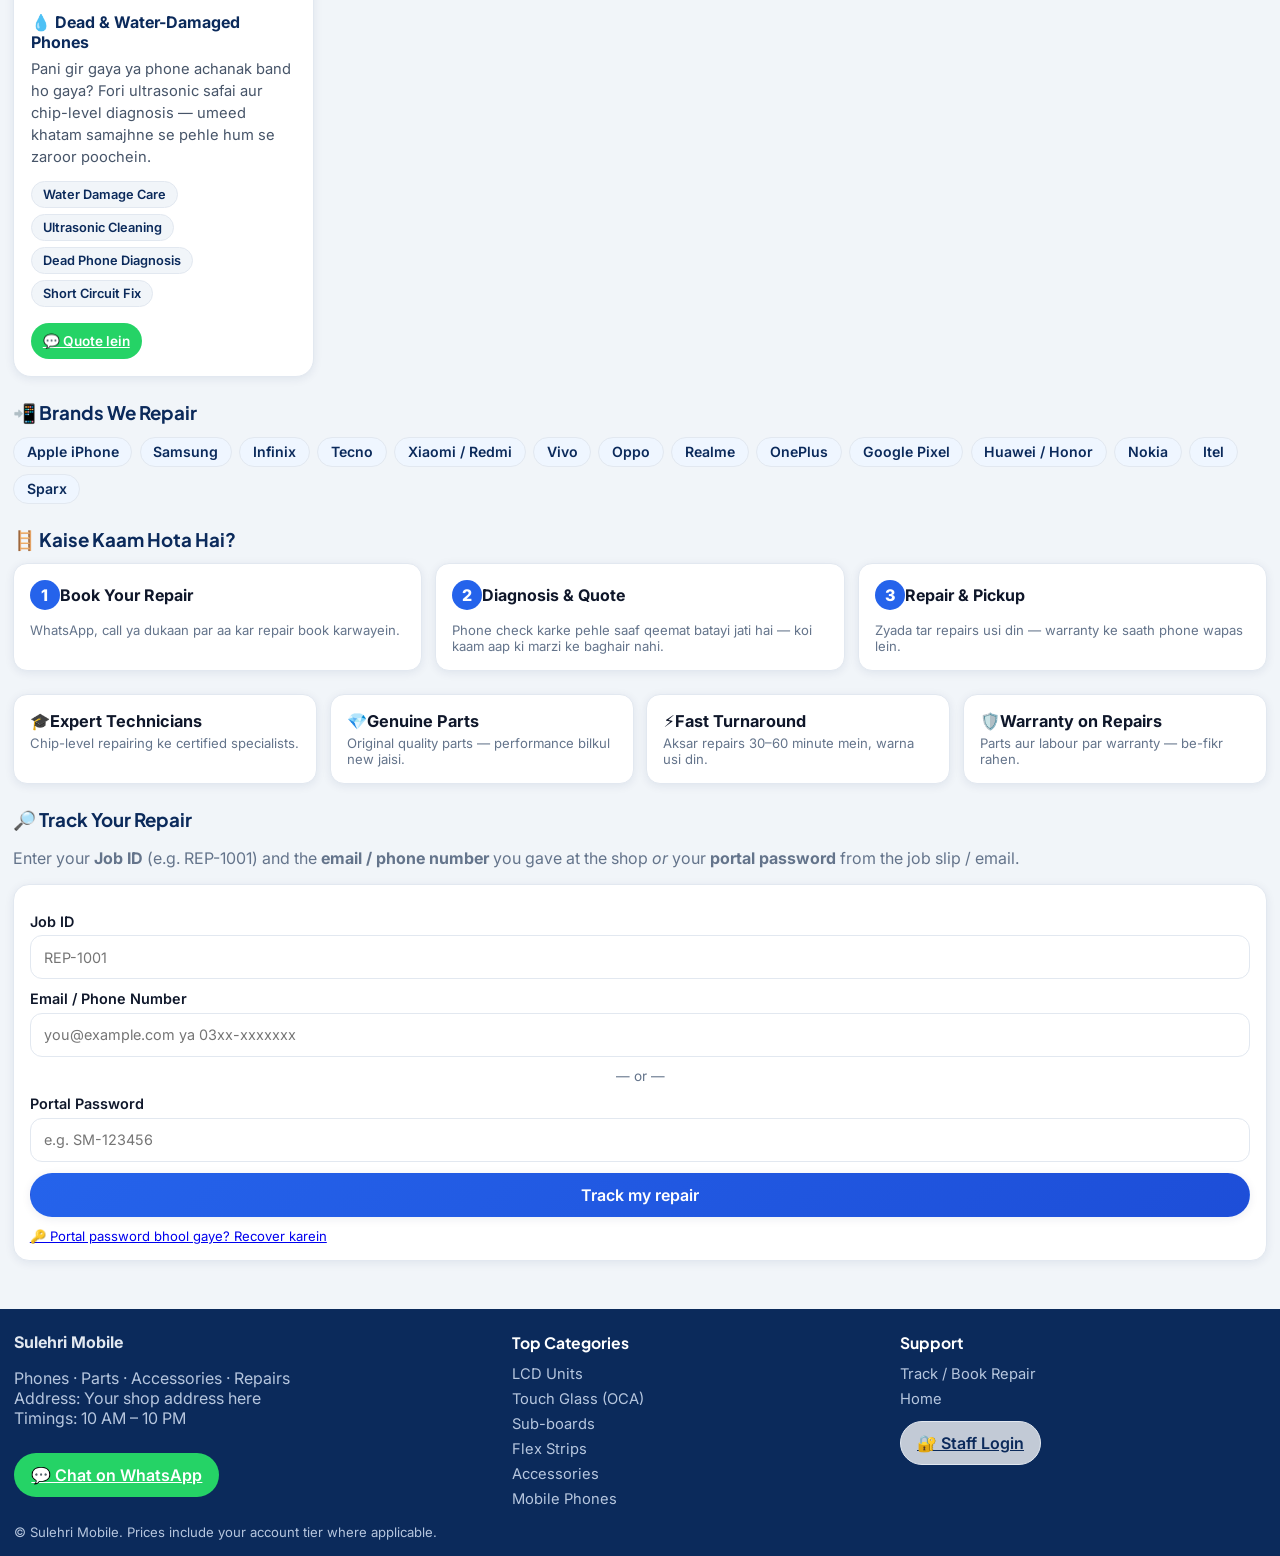
<file: repairing.html>
<!DOCTYPE html>
<html lang="en">
<head>
<meta charset="UTF-8">
<meta name="viewport" content="width=device-width, initial-scale=1.0, viewport-fit=cover">
<title>Mobile Repairing — Sulehri Mobile</title>
<meta name="description" content="Sulehri Mobile — mobile phones, LCD units, parts, accessories and repair services at honest prices.">
<meta name="theme-color" content="#0B2A5B">
<meta name="referrer" content="strict-origin-when-cross-origin">
<link rel="manifest" href="manifest.json">
<link rel="icon" href="icon-192.png" type="image/png">
<link rel="preconnect" href="https://fonts.googleapis.com">
<link rel="preconnect" href="https://fonts.gstatic.com" crossorigin>
<link href="https://fonts.googleapis.com/css2?family=Inter:wght@400;500;600;700&family=Plus+Jakarta+Sans:wght@600;700;800&display=swap" rel="stylesheet">
<link rel="stylesheet" href="styles.css">
<script>try { document.documentElement.dataset.theme = localStorage.getItem('sm_theme') || 'ocean'; } catch (e) { document.documentElement.dataset.theme = 'ocean'; }</script>
</head>
<body>

<!-- ================= HEADER ================= -->
<header class="site-header" id="siteHeader">
  <div class="header-inner">
    <button class="logo" id="logoBtn" type="button" aria-label="Sulehri Mobile — Home">
      <span class="logo-mark">S</span>
      <span class="logo-text">Sulehri <strong>Mobile</strong></span>
    </button>

    <div class="search-wrap">
      <span class="search-icon" aria-hidden="true">🔍</span>
      <input id="searchInput" type="search" autocomplete="off" enterkeyhint="search"
             placeholder="Search phones, LCD units, glass protectors…" aria-label="Search products">
      <div class="suggestions" id="searchSuggestions" hidden></div>
    </div>

    <div class="header-actions">
      <div class="theme-wrap">
        <button class="icon-btn" id="themeBtn" type="button" aria-label="Change theme">🎨</button>
        <div class="theme-pop" id="themePop" hidden>
          <strong>🎨 Apni Theme Chunein</strong>
          <button type="button" class="theme-opt" data-theme-set="ocean"><span class="theme-dot" style="background:linear-gradient(135deg,#0B2A5B,#2563EB)"></span>Ocean Blue</button>
          <button type="button" class="theme-opt" data-theme-set="emerald"><span class="theme-dot" style="background:linear-gradient(135deg,#064E3B,#059669)"></span>Emerald Green</button>
          <button type="button" class="theme-opt" data-theme-set="royal"><span class="theme-dot" style="background:linear-gradient(135deg,#3B0764,#7C3AED)"></span>Royal Purple</button>
          <button type="button" class="theme-opt" data-theme-set="sunset"><span class="theme-dot" style="background:linear-gradient(135deg,#7C2D12,#EA580C)"></span>Sunset Orange</button>
          <button type="button" class="theme-opt" data-theme-set="rose"><span class="theme-dot" style="background:linear-gradient(135deg,#500724,#DB2777)"></span>Rose Pink</button>
        </div>
      </div>
      <button class="btn btn-ghost header-track" id="trackBtnTop" type="button">🛠️ Track Repair</button>
      <button class="icon-btn" id="cartBtn" type="button" aria-label="Open cart">
        🛒 <span class="cart-badge" id="cartBadge" hidden>0</span>
      </button>
      <button class="btn btn-primary" id="loginBtn" type="button">
        <span id="accountBtnLabel">Login</span>
      </button>
    </div>
  </div>

  <!-- Main tab nav + mega menu -->
  <nav class="main-nav" id="mainNav" aria-label="Shop sections">
    <div class="main-nav-inner" id="mainNavInner">
      <button type="button" class="nav-tab" data-tab="home">Home</button>
      <button type="button" class="nav-tab has-menu" data-tab="parts" aria-haspopup="true" aria-expanded="false"><img class="tab-thumb" id="thumbParts" alt="" hidden>Parts <span class="nav-caret">▾</span></button>
      <button type="button" class="nav-tab has-menu" data-tab="accessories" aria-haspopup="true" aria-expanded="false"><img class="tab-thumb" id="thumbAccessories" alt="" hidden>Accessories <span class="nav-caret">▾</span></button>
      <button type="button" class="nav-tab has-menu" data-tab="phones" aria-haspopup="true" aria-expanded="false"><img class="tab-thumb" id="thumbMobile" alt="" hidden>Mobile <span class="nav-caret">▾</span></button>
      <button type="button" class="nav-tab active" data-tab="repair"><img class="tab-thumb" src="images/repair-hero.jpg" alt="">Repairing</button>
    </div>
    <div class="mega-panel" id="megaPanel" hidden></div>
  </nav>
</header>

<!-- Demo notice (only visible in DEMO mode) -->
<div class="demo-banner" id="demoBanner" hidden>
  🧪 <strong>DEMO MODE</strong> — sample data for design preview. Add your Web App URL in <code>app.js</code> to go live.
</div>

<!-- Monthly target bar (logged-in customers only) -->
<section class="target-bar" id="targetBar" hidden>
  <div class="target-inner">
    <div class="target-text">
      🎯 <strong id="targetTierName">Retail</strong> member —
      Spent <strong id="targetSpent">PKR 0</strong> of <strong id="targetTarget">PKR 0</strong>
      · <span id="targetRemaining"></span>
    </div>
    <div class="target-track"><div class="target-fill" id="targetFill"></div></div>
    <div class="target-pct" id="targetPercent">0%</div>
  </div>
</section>

<main id="mainContent">

  <!-- ================= VIEW: HOME ================= -->
  <section class="view" id="viewHome" hidden>
    <div class="hero-slider" id="heroSlider" hidden>
      <div class="hero-track" id="heroTrack"></div>
      <button type="button" class="hero-arrow hero-prev" id="heroPrev" aria-label="Previous">‹</button>
      <button type="button" class="hero-arrow hero-next" id="heroNext" aria-label="Next">›</button>
      <div class="hero-dots" id="heroDots"></div>
    </div>

    <div class="section-head reveal">
      <h2>🛍️ Shop by Category</h2>
    </div>
    <div class="home-cats reveal" id="homeCats"></div>

    <div id="showcaseWrap"></div>

    <div class="section-head">
      <h2>🛍️ Latest Products</h2>
      <button class="btn btn-ghost" id="btnShopAll" type="button">View all →</button>
    </div>
    <div class="product-grid" id="homeGrid"></div>
  </section>

  <!-- ================= VIEW: SHOP ================= -->
  <section class="view" id="viewShop" hidden>
    <div class="cat-hero" id="catHero" hidden>
      <div class="cat-hero-img" id="catHeroImg"></div>
      <div>
        <div class="cat-hero-crumb" id="catHeroCrumb"></div>
        <h2 id="catHeroTitle"></h2>
        <div class="cat-hero-count" id="catHeroCount"></div>
      </div>
    </div>
    <div class="shop-layout">

      <!-- Filters: sidebar (desktop) / drawer (mobile) -->
      <aside class="filters" id="filterDrawer" aria-label="Filters">
        <div class="filters-head">
          <h3>🎛️ Filters</h3>
          <button class="btn btn-ghost btn-sm" id="clearFiltersBtn" type="button">Clear all</button>
          <button class="icon-btn filters-close" id="closeFiltersBtn" type="button" aria-label="Close filters">✕</button>
        </div>

        <div class="filter-group">
          <h4>Category</h4>
          <div id="filterMainCats"></div>
        </div>
        <div class="filter-group">
          <h4>Sub-Category <span class="muted">(with counts)</span></h4>
          <div id="filterSubCats"></div>
        </div>
        <div class="filter-group">
          <h4>Brand</h4>
          <div id="filterBrands"></div>
        </div>
        <div class="filter-group" data-group="tech">
          <h4>RAM</h4>
          <div id="filterRams" class="chip-row"></div>
        </div>
        <div class="filter-group" data-group="tech">
          <h4>Storage</h4>
          <div id="filterStorages" class="chip-row"></div>
        </div>
        <div class="filter-group" data-group="tech">
          <h4>PTA Status</h4>
          <div id="filterPtas"></div>
        </div>
        <div class="filter-group" data-group="tech">
          <h4>Network</h4>
          <div id="filterNetworks"></div>
        </div>
        <div class="filter-group">
          <h4>Price Range (PKR)</h4>
          <div class="price-inputs">
            <input id="priceMin" type="number" min="0" placeholder="Min" inputmode="numeric">
            <span>—</span>
            <input id="priceMax" type="number" min="0" placeholder="Max" inputmode="numeric">
          </div>
          <div id="priceQuick" class="chip-row">
            <button type="button" class="chip" data-price="0-1000">Under 1,000</button>
            <button type="button" class="chip" data-price="1000-5000">1,000–5,000</button>
            <button type="button" class="chip" data-price="5000-20000">5,000–20,000</button>
            <button type="button" class="chip" data-price="20000-60000">20,000–60,000</button>
            <button type="button" class="chip" data-price="60000-">60,000+</button>
          </div>
        </div>
        <button class="btn btn-primary btn-block filters-apply" id="applyFiltersBtn" type="button">Show results</button>
      </aside>
      <div class="drawer-scrim" id="filterScrim" hidden></div>

      <div class="shop-main">
        <div class="shop-toolbar">
          <button class="btn btn-ghost" id="openFiltersBtn" type="button">🎛️ Filters</button>
          <span class="muted" id="resultCount"></span>
          <label class="sort-label">Sort
            <select id="sortSelect">
              <option value="featured">Featured</option>
              <option value="price-asc">Price: Low to High</option>
              <option value="price-desc">Price: High to Low</option>
              <option value="newest">Newest</option>
            </select>
          </label>
        </div>
        <div class="active-filter-chips" id="activeFilterChips"></div>
        <div class="product-grid" id="shopGrid"></div>
        <p class="empty-state" id="shopEmpty" hidden>😕 No products match these filters.<br>
          <button class="btn btn-ghost" id="emptyClearBtn" type="button">Clear filters</button></p>
      </div>
    </div>
  </section>

  <!-- ================= VIEW: REPAIRING ================= -->
  <section class="view" id="viewRepair">
    <div class="repair-hero reveal">
      <img class="repair-hero-bg" src="images/repair-hero.jpg" alt="Sulehri Mobile repair lab">
      <div class="repair-hero-shade"></div>
      <div class="repair-hero-content">
        <span class="hero-kicker">🔬 SULEHRI MOBILE REPAIR LAB</span>
        <h2>Mobile Repairing — Chip Level Experts</h2>
        <p>Screen se lekar <strong>CPU drilling</strong> tak — woh kaam jo dusri dukanein wapas kar deti hain, hum yahan karte hain.
          Diagnosis <strong>bilkul FREE</strong> — pehle quote, phir kaam, warranty ke saath.</p>
        <div class="repair-hero-btns">
          <a class="btn btn-whatsapp" id="repairWaBtn" href="#" target="_blank" rel="noopener noreferrer">💬 WhatsApp par repair quote lein</a>
          <button class="btn btn-ghost" id="repairTrackBtn" type="button">🔎 Apni repair track karein</button>
        </div>
      </div>
    </div>

    <div class="featured-service reveal">
      <div class="featured-media">
        <img src="images/repair-cpu.jpg" alt="CPU drilling on a phone motherboard">
        <span class="featured-ribbon">⭐ SPECIALIST SERVICE</span>
      </div>
      <div class="featured-body">
        <h3>🔥 CPU Drilling &amp; Advanced Board Repair</h3>
        <p>Ye humari sab se khaas service hai — Pakistan mein bohat kam shops ye kaam karti hain!
          Bilkul <strong>dead phone</strong>, pani mein gira phone, ya woh phone jise sab ne <em>"na-umeed"</em> keh diya ho —
          microscope ke neeche CPU drilling karke board ki andar ki layers tak pohanchte hain,
          taake aap ka <strong>data bhi bache aur phone bhi chal pare</strong>. Samsung, iPhone, Xiaomi — har model.</p>
        <div class="svc-chips">
          <span>Dead Phone Recovery</span><span>CPU Reballing</span><span>UFS / EMMC Drilling Access</span>
          <span>iPhone CPU Work</span><span>Data Recovery</span><span>Board Short Fix</span>
        </div>
        <a class="btn btn-whatsapp" href="#" target="_blank" rel="noopener noreferrer" data-wa-service="CPU Drilling / dead phone repair">💬 CPU Drilling ke liye quote lein</a>
      </div>
    </div>

    <h3 class="repair-h reveal">🔧 Our Repair Services</h3>
    <div class="svc2-grid">
      <article class="svc2-card reveal">
        <img src="images/repair-hardware.jpg" alt="Mobile hardware repair">
        <div class="svc2-body">
          <h4>🛠️ Mobile Hardware</h4>
          <p>Screen se motherboard tak — har hardware masla genuine quality parts aur warranty ke saath, zyada tar usi din.</p>
          <div class="svc-chips"><span>Screen / LCD</span><span>Battery</span><span>Charging Port</span><span>Camera</span><span>Speaker / Mic</span><span>Face ID / Fingerprint</span></div>
          <a class="btn btn-whatsapp btn-sm" href="#" target="_blank" rel="noopener noreferrer" data-wa-service="Mobile Hardware repair">💬 Quote lein</a>
        </div>
      </article>
      <article class="svc2-card reveal">
        <img src="images/repair-software.jpg" alt="Mobile software flashing">
        <div class="svc2-body">
          <h4>💾 Mobile Software</h4>
          <p>Phone logo par atka hai, hang hota hai ya software kharab ho gaya? Data ka khayal rakhte hue har software masla hal.</p>
          <div class="svc-chips"><span>Flashing / Firmware</span><span>Logo Hang Fix</span><span>Software Update</span><span>Virus Removal</span><span>Data Backup</span><span>FRP (sirf malik ke liye)</span></div>
          <a class="btn btn-whatsapp btn-sm" href="#" target="_blank" rel="noopener noreferrer" data-wa-service="Mobile Software repair">💬 Quote lein</a>
        </div>
      </article>
      <article class="svc2-card reveal">
        <img src="images/repair-jtag.jpg" alt="JTAG boot repair">
        <div class="svc2-body">
          <h4>🔌 JTAG Boot Repair</h4>
          <p>Bilkul dead phone jo computer se bhi connect na ho — JTAG se seedha chip se connection karke boot wapas layein.</p>
          <div class="svc-chips"><span>Dead Boot Repair</span><span>ISP Pinout Work</span><span>No Power / No Port</span><span>Bootloader Fix</span><span>Samsung / Xiaomi Dead Fix</span></div>
          <a class="btn btn-whatsapp btn-sm" href="#" target="_blank" rel="noopener noreferrer" data-wa-service="JTAG boot repair">💬 Quote lein</a>
        </div>
      </article>
      <article class="svc2-card reveal">
        <img src="images/repair-emmc.jpg" alt="EMMC chip programming">
        <div class="svc2-body">
          <h4>💿 EMMC / UFS Chip Work</h4>
          <p>Memory chip ki programming, health check aur replacement — kharab chip se data nikalna ho ya phone zinda karna ho.</p>
          <div class="svc-chips"><span>EMMC Programming</span><span>UFS Programming</span><span>Chip Replacement</span><span>Health Check</span><span>Data Extraction</span></div>
          <a class="btn btn-whatsapp btn-sm" href="#" target="_blank" rel="noopener noreferrer" data-wa-service="EMMC / UFS chip work">💬 Quote lein</a>
        </div>
      </article>
      <article class="svc2-card reveal">
        <img src="images/repair-care.jpg" alt="Dead and water damaged phone care">
        <div class="svc2-body">
          <h4>💧 Dead &amp; Water-Damaged Phones</h4>
          <p>Pani gir gaya ya phone achanak band ho gaya? Fori ultrasonic safai aur chip-level diagnosis — umeed khatam samajhne se pehle hum se zaroor poochein.</p>
          <div class="svc-chips"><span>Water Damage Care</span><span>Ultrasonic Cleaning</span><span>Dead Phone Diagnosis</span><span>Short Circuit Fix</span></div>
          <a class="btn btn-whatsapp btn-sm" href="#" target="_blank" rel="noopener noreferrer" data-wa-service="Dead / water-damaged phone repair">💬 Quote lein</a>
        </div>
      </article>
    </div>

    <h3 class="repair-h reveal">📲 Brands We Repair</h3>
    <div class="brand-chips reveal">
      <span>Apple iPhone</span><span>Samsung</span><span>Infinix</span><span>Tecno</span><span>Xiaomi / Redmi</span>
      <span>Vivo</span><span>Oppo</span><span>Realme</span><span>OnePlus</span><span>Google Pixel</span>
      <span>Huawei / Honor</span><span>Nokia</span><span>Itel</span><span>Sparx</span>
    </div>

    <h3 class="repair-h reveal">🪜 Kaise Kaam Hota Hai?</h3>
    <div class="steps-row reveal">
      <div class="step-card"><span class="step-num">1</span><strong>Book Your Repair</strong><p class="muted small">WhatsApp, call ya dukaan par aa kar repair book karwayein.</p></div>
      <div class="step-card"><span class="step-num">2</span><strong>Diagnosis &amp; Quote</strong><p class="muted small">Phone check karke pehle saaf qeemat batayi jati hai — koi kaam aap ki marzi ke baghair nahi.</p></div>
      <div class="step-card"><span class="step-num">3</span><strong>Repair &amp; Pickup</strong><p class="muted small">Zyada tar repairs usi din — warranty ke saath phone wapas lein.</p></div>
    </div>

    <div class="why-grid reveal">
      <div class="why-card">🎓<strong>Expert Technicians</strong><p class="muted small">Chip-level repairing ke certified specialists.</p></div>
      <div class="why-card">💎<strong>Genuine Parts</strong><p class="muted small">Original quality parts — performance bilkul new jaisi.</p></div>
      <div class="why-card">⚡<strong>Fast Turnaround</strong><p class="muted small">Aksar repairs 30–60 minute mein, warna usi din.</p></div>
      <div class="why-card">🛡️<strong>Warranty on Repairs</strong><p class="muted small">Parts aur labour par warranty — be-fikr rahen.</p></div>
    </div>

    <div class="narrow" id="trackAnchor">
      <h3 class="repair-h">🔎 Track Your Repair</h3>
      <p class="muted">Enter your <strong>Job ID</strong> (e.g. REP-1001) and the <strong>email / phone number</strong> you gave at the shop
        <em>or</em> your <strong>portal password</strong> from the job slip / email.</p>
      <form id="trackForm" class="card-form">
        <label>Job ID <input id="trJobId" required placeholder="REP-1001" autocomplete="off"></label>
        <label>Email / Phone Number <input id="trEmail" type="text" placeholder="you@example.com ya 03xx-xxxxxxx" autocomplete="username"></label>
        <div class="or-divider">— or —</div>
        <label>Portal Password <input id="trPass" placeholder="e.g. SM-123456" autocomplete="off"></label>
        <p class="form-error" id="trError" hidden></p>
        <button class="btn btn-primary btn-block" id="trBtn" type="submit">Track my repair</button>
        <p class="small muted" style="margin:.7rem 0 0">
          <a href="#" id="trForgotLink">🔑 Portal password bhool gaye? Recover karein</a>
        </p>
      </form>
      <form id="recoverForm" class="card-form" hidden style="margin-top:1rem">
        <h3 style="margin-top:0">🔑 Forgot Portal Password</h3>
        <p class="muted small">Apna <strong>Job ID</strong> aur wahi <strong>email ya phone number</strong> likhein jo dukaan par diya tha —
          aap ka portal password aap ki <strong>email par bhej</strong> diya jayega.</p>
        <label>Job ID <input id="rcJobId" placeholder="REP-1001" autocomplete="off"></label>
        <label>Email / Phone Number <input id="rcId" type="text" placeholder="you@example.com ya 03xx-xxxxxxx" autocomplete="username"></label>
        <p class="form-error" id="rcError" hidden></p>
        <p class="success-text" id="rcOk" hidden></p>
        <button class="btn btn-primary btn-block" id="rcBtn" type="submit">📧 Password email par bhejein</button>
      </form>
      <div id="trResult" hidden>
        <div class="step-tracker" id="trSteps"></div>
        <div class="track-meta" id="trMeta"></div>
      </div>
    </div>
  </section>

  <!-- ================= VIEW: ACCOUNT ================= -->
  <section class="view narrow" id="viewAccount" hidden>
    <h2>👤 My Account</h2>
    <div id="accLoginPrompt" hidden>
      <p class="muted">Please log in to see your profile, tier progress and orders.</p>
      <button class="btn btn-primary" id="accLoginBtn" type="button">Login / Register</button>
    </div>
    <div id="accContent" hidden>
      <div class="account-card">
        <img class="account-photo" id="accPhoto" alt="" hidden>
        <div>
          <h3 id="accName"></h3>
          <p class="muted" id="accEmail"></p>
          <p class="muted" id="accPhone"></p>
          <span class="tier-pill" id="accTier"></span>
        </div>
        <button class="btn btn-ghost" id="logoutBtn" type="button">Logout</button>
      </div>
      <div class="target-track big"><div class="target-fill" id="accTargetFill"></div></div>
      <p class="muted" id="accTargetText"></p>

      <h3>🧾 My Orders</h3>
      <div id="accOrders"></div>
    </div>
  </section>
</main>

<!-- ================= FOOTER ================= -->
<footer class="site-footer">
  <div class="footer-inner">
    <div class="footer-col">
      <strong>Sulehri Mobile</strong>
      <p class="muted">Phones · Parts · Accessories · Repairs<br>Address: Your shop address here<br>Timings: 10 AM – 10 PM</p>
      <a class="btn btn-whatsapp" id="waLink" href="#" target="_blank" rel="noopener noreferrer">💬 Chat on WhatsApp</a>
    </div>
    <div class="footer-col">
      <h4>Top Categories</h4>
      <a href="parts.html?sub=Units">LCD Units</a>
      <a href="parts.html?sub=OCA%20Glass">Touch Glass (OCA)</a>
      <a href="parts.html?sub=Sub-boards">Sub-boards</a>
      <a href="parts.html?sub=Strips">Flex Strips</a>
      <a href="accessories.html">Accessories</a>
      <a href="mobile.html">Mobile Phones</a>
    </div>
    <div class="footer-col">
      <h4>Support</h4>
      <a href="repairing.html">Track / Book Repair</a>
      <a href="index.html">Home</a>
      <a class="btn btn-ghost" href="admin/admin.html">🔐 Staff Login</a>
    </div>
  </div>
  <p class="muted small">© Sulehri Mobile. Prices include your account tier where applicable.</p>
</footer>

<!-- ================= BOTTOM NAV (mobile) ================= -->
<nav class="bottom-nav" aria-label="Main">
  <button type="button" data-nav="home" class="nav-item active"><span>🏠</span>Home</button>
  <button type="button" data-nav="categories" class="nav-item"><span>🗂️</span>Categories</button>
  <button type="button" data-nav="search" class="nav-item"><span>🔍</span>Search</button>
  <button type="button" data-nav="cart" class="nav-item"><span>🛒</span>Cart<b class="nav-badge" id="navCartBadge" hidden>0</b></button>
  <button type="button" data-nav="account" class="nav-item"><span>👤</span>Account</button>
</nav>

<!-- ================= QUICK VIEW MODAL ================= -->
<div class="modal" id="quickViewModal" hidden>
  <div class="modal-card">
    <button class="icon-btn modal-close" id="qvClose" type="button" aria-label="Close">✕</button>
    <div class="qv-media">
      <div class="qv-frame"><img id="qvImg" alt=""></div>
      <div class="qv-thumbs" id="qvThumbs"></div>
    </div>
    <div class="qv-body">
      <span class="brand-tag" id="qvBrand"></span>
      <h3 id="qvTitle"></h3>
      <div class="spec-pills" id="qvSpecs"></div>
      <p class="qv-warranty" id="qvWarranty"></p>
      <p class="qv-stock" id="qvStock"></p>
      <div class="price-row">
        <span class="price" id="qvPrice"></span>
        <span class="compare-price" id="qvCompare"></span>
        <span class="discount-pill" id="qvDiscount" hidden></span>
      </div>
      <div class="qv-actions">
        <div class="qty-stepper">
          <button type="button" id="qvQtyMinus" aria-label="Decrease quantity">−</button>
          <span id="qvQty">1</span>
          <button type="button" id="qvQtyPlus" aria-label="Increase quantity">+</button>
        </div>
        <button class="btn btn-primary grow" id="qvAddBtn" type="button">🛒 Add to Cart</button>
      </div>
    </div>
  </div>
</div>

<!-- ================= CART DRAWER ================= -->
<div class="drawer-scrim" id="cartScrim" hidden></div>
<aside class="cart-drawer" id="cartDrawer" hidden aria-label="Cart">
  <div class="cart-head">
    <h3>🛒 Your Cart</h3>
    <button class="icon-btn" id="closeCartBtn" type="button" aria-label="Close cart">✕</button>
  </div>
  <div class="cart-items" id="cartItems"></div>
  <div class="cart-foot">
    <div class="cart-total">Subtotal <strong id="cartSubtotal">PKR 0</strong></div>
    <button class="btn btn-primary btn-block" id="checkoutBtn" type="button">Checkout →</button>
  </div>
</aside>

<!-- ================= CHECKOUT MODAL ================= -->
<div class="modal" id="checkoutModal" hidden>
  <div class="modal-card small-card">
    <button class="icon-btn modal-close" id="coClose" type="button" aria-label="Close">✕</button>
    <h3>✅ Checkout</h3>
    <div id="coFormWrap">
      <p class="muted" id="coCustomer"></p>
      <div class="co-lines" id="coLines"></div>
      <div class="cart-total">Total <strong id="coTotal">PKR 0</strong></div>
      <label>Payment Method
        <select id="coPayment">
          <option>Cash</option>
          <option>Bank</option>
          <option>EasyPaisa-JazzCash</option>
          <option>Credit</option>
        </select>
      </label>
      <label>Notes (optional)
        <input id="coNotes" placeholder="Delivery address / any note">
      </label>
      <p class="form-error" id="coError" hidden></p>
      <button class="btn btn-primary btn-block" id="coSubmit" type="button">Place Order</button>
    </div>
    <div id="coSuccess" hidden>
      <p class="success-big">🎉 Order placed!</p>
      <p>Your Order ID is <strong id="coOrderId"></strong>.<br>We will contact you to confirm. You can see it in <strong>My Account → My Orders</strong>.</p>
      <button class="btn btn-primary btn-block" id="coDoneBtn" type="button">Done</button>
    </div>
  </div>
</div>

<!-- ================= AUTH MODAL ================= -->
<div class="modal" id="authModal" hidden>
  <div class="modal-card small-card">
    <button class="icon-btn modal-close" id="authClose" type="button" aria-label="Close">✕</button>
    <div class="auth-tabs">
      <button type="button" id="tabLogin" class="auth-tab active">Login</button>
      <button type="button" id="tabRegister" class="auth-tab">Register</button>
    </div>

    <form id="loginForm">
      <label>Email <input id="liEmail" type="email" required autocomplete="email" placeholder="you@example.com"></label>
      <label>Password <input id="liPassword" type="password" required autocomplete="current-password" placeholder="••••••••"></label>
      <p class="form-error" id="liError" hidden></p>
      <button class="btn btn-primary btn-block" type="submit">Login</button>
      <p class="muted small" id="demoHint" hidden>Demo account: <code>demo@sulehri.pk</code> / <code>demo123</code> (any password also works in demo).</p>
    </form>

    <form id="registerForm" hidden>
      <label>Full Name <input id="rgName" required autocomplete="name" placeholder="Your name"></label>
      <label>Email <input id="rgEmail" type="email" required autocomplete="email" placeholder="you@example.com"></label>
      <label>Password (min 6 characters) <input id="rgPassword" type="password" required minlength="6" autocomplete="new-password"></label>
      <label>Phone <input id="rgPhone" required autocomplete="tel" placeholder="03xx-xxxxxxx"></label>
      <label>Reference (who referred you?) <input id="rgReference" placeholder="Optional"></label>
      <label>Profile Photo (optional) <input id="rgPhoto" type="file" accept="image/*"></label>
      <p class="form-error" id="rgError" hidden></p>
      <button class="btn btn-primary btn-block" type="submit">Create Account</button>
    </form>
  </div>
</div>

<div class="toast-wrap" id="toastWrap" aria-live="polite"></div>

<script>window.SM_PAGE = { type: 'repair' };</script>
<script src="app.js"></script>
</body>
</html>
</file>
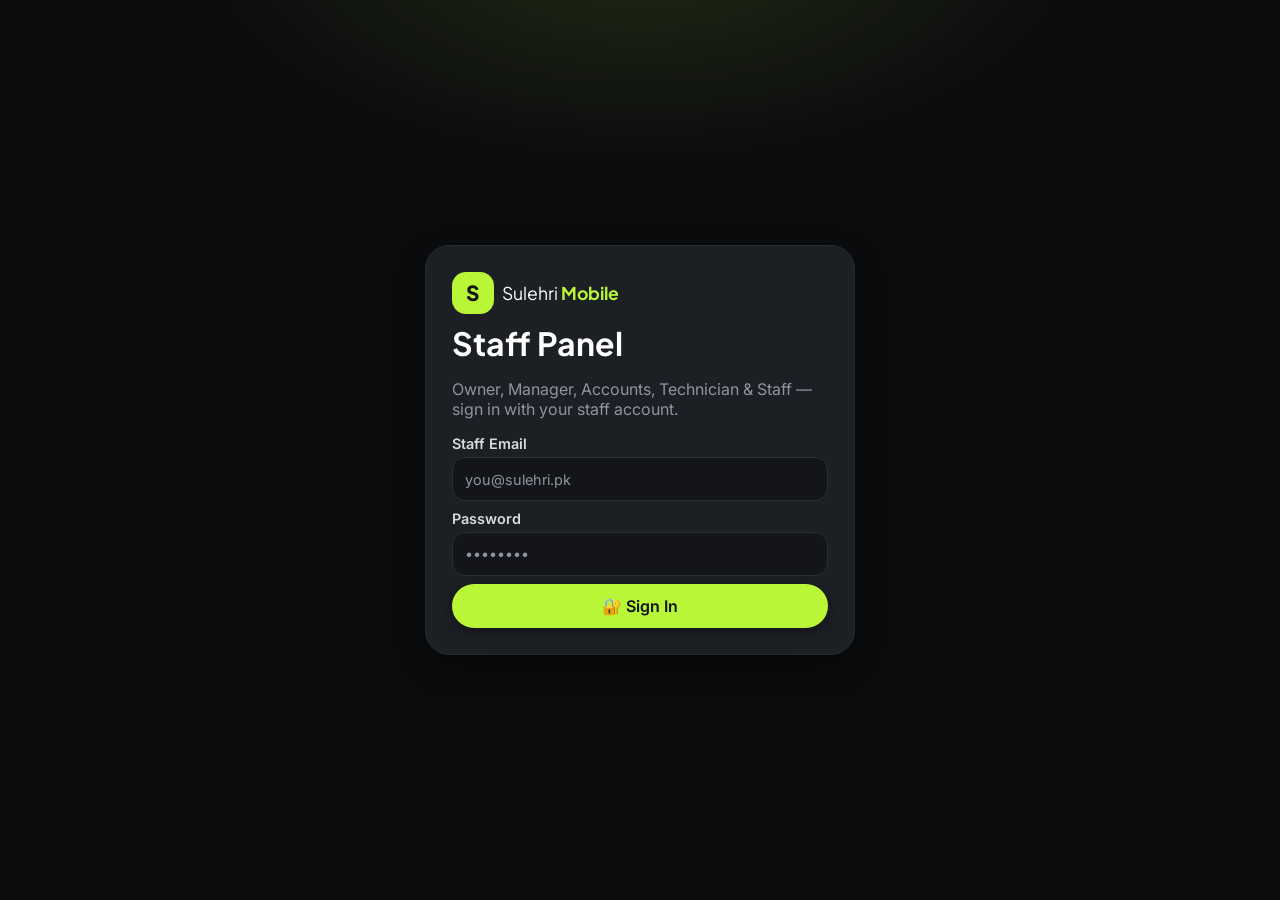
<file: admin/admin.html>
<!DOCTYPE html>
<html lang="en">
<head>
<meta charset="UTF-8">
<meta name="viewport" content="width=device-width, initial-scale=1.0, viewport-fit=cover">
<title>Sulehri Mobile — Admin, POS &amp; Technician Panel</title>
<meta name="description" content="Staff panel for Sulehri Mobile: POS billing, inventory, repairs, ledger, expenses and P&L. Staff only.">
<meta name="theme-color" content="#0B0C0E">
<link rel="preconnect" href="https://fonts.googleapis.com">
<link rel="preconnect" href="https://fonts.gstatic.com" crossorigin>
<link href="https://fonts.googleapis.com/css2?family=Inter:wght@400;500;600;700&family=Plus+Jakarta+Sans:wght@600;700;800&display=swap" rel="stylesheet">
<link rel="stylesheet" href="admin.css?v=28">
</head>
<body>

<!-- ======================= STAFF LOGIN ======================= -->
<div id="loginView" class="login-wrap">
  <form id="loginForm" class="login-card">
    <div class="logo-row">
      <span class="logo-mark">S</span>
      <span class="logo-text">Sulehri <strong>Mobile</strong></span>
    </div>
    <h1>Staff Panel</h1>
    <p class="muted">Owner, Manager, Accounts, Technician &amp; Staff — sign in with your staff account.</p>
    <div id="demoBadgeLogin" class="demo-badge" hidden>DEMO MODE — sample data, nothing is saved to Google Sheets</div>
    <label>Staff Email
      <input id="loginEmail" type="email" autocomplete="username" required placeholder="you@sulehri.pk">
    </label>
    <label>Password
      <input id="loginPassword" type="password" autocomplete="current-password" required placeholder="••••••••">
    </label>
    <p id="loginError" class="form-error" hidden></p>
    <button class="btn btn-primary btn-block" type="submit">🔐 Sign In</button>
    <p id="demoLoginHint" class="small muted" hidden>
      Demo logins (password <b>demo123</b> for all):<br>
      👑 <b>owner@sulehri.pk</b> — Owner (sees everything)<br>
      🔧 <b>tech@sulehri.pk</b> — Technician (sees Repairs only)<br>
      🧑‍💼 <b>manager@sulehri.pk</b> — Manager &nbsp;•&nbsp; 📒 <b>accounts@sulehri.pk</b> — Account Manager
    </p>
  </form>
</div>

<!-- ======================= PANEL SHELL ======================= -->
<div id="panelView" class="shell" hidden>
  <aside id="sidebar" class="sidebar">
    <div class="logo-row side-logo">
      <span class="logo-mark">S</span>
      <span class="logo-text">Sulehri <strong>Mobile</strong></span>
    </div>
    <div id="demoBadgeSide" class="demo-badge" hidden>DEMO MODE</div>
    <nav id="navList" class="nav-list" aria-label="Panel modules"></nav>
    <div class="side-user">
      <div class="user-chip">
        <span class="user-avatar" id="userAvatar">?</span>
        <span class="user-meta">
          <span id="userChipName">—</span>
          <span id="userChipRole" class="role-pill">—</span>
        </span>
      </div>
      <button id="logoutBtn" class="btn btn-ghost btn-block" type="button">🚪 Logout</button>
    </div>
  </aside>
  <div id="sidebarBackdrop" class="sidebar-backdrop" hidden></div>

  <div class="main-col">
    <header class="topbar">
      <button id="menuBtn" class="icon-btn" type="button" aria-label="Open menu">☰</button>
      <h2 id="topbarTitle">Dashboard</h2>
      <span class="grow"></span>
      <span id="writeStatus" class="write-status saved">Saved ✓</span>
    </header>

    <main id="mainContent" class="main-content">

      <!-- ============ DASHBOARD ============ -->
      <section id="mod-dashboard" class="module">
        <div class="module-head">
          <p class="muted">Today &amp; this month at a glance. Money numbers come from the backend P&amp;L — Cost and profit are staff-only and never shown to customers.</p>
          <button id="dashRefresh" class="btn btn-ghost" type="button">↻ Refresh</button>
        </div>
        <div class="period-switch" id="dashPeriodSwitch">
          <button type="button" class="per-btn active" data-period="daily">📅 Daily</button>
          <button type="button" class="per-btn" data-period="monthly">🗓️ Monthly</button>
          <button type="button" class="per-btn" data-period="yearly">📆 Yearly</button>
          <span class="small muted" id="dashPeriodNote"></span>
        </div>
        <div id="dashCharts" class="charts-grid"></div>
        <div id="dashCards" class="sum-grid"></div>
        <h3>⚠️ Low Stock — order soon</h3>
        <div id="dashLowStock" class="table-wrap"></div>
      </section>

      <!-- ============ POS BILLING ============ -->
      <section id="mod-pos" class="module" hidden>
        <p class="muted">Counter billing. Keep the scan box selected: a USB barcode / QR scanner types the code and presses Enter — the exact Product ID / IMEI is added instantly. Prices follow the selected customer's tier.</p>
        <div class="pos-grid">
          <div class="card">
            <label>📷 Scan or search product (Product ID, IMEI, brand, model)
              <input id="posScan" type="text" autocomplete="off" placeholder="Scan barcode / type to search, then Enter">
            </label>
            <div class="btn-row">
              <button id="posCameraBtn" class="btn btn-ghost" type="button">📷 Camera Scan</button>
              <span id="posCameraMsg" class="small muted"></span>
            </div>
            <div id="posCameraWrap" hidden>
              <video id="posVideo" playsinline muted></video>
              <button id="posCameraStop" class="btn btn-ghost btn-sm" type="button">Stop Camera</button>
            </div>
            <div id="posSearchResults" class="search-results"></div>
            <h3>Bill</h3>
            <div id="posLines" class="pos-lines"></div>
            <div class="pos-total-row">Total <strong id="posTotal">PKR 0</strong></div>
          </div>
          <div class="card">
            <label>Customer
              <select id="posCustomerSel"></select>
            </label>
            <p id="posCustomerInfo" class="small muted"></p>
            <div id="posGuestFields">
              <div class="two-col">
                <label>Guest Name (optional)
                  <input id="posGuestName" type="text" placeholder="e.g. Ahmed Raza">
                </label>
                <label>Guest Phone (optional)
                  <input id="posGuestPhone" type="tel" placeholder="03xx-xxxxxxx">
                </label>
              </div>
              <p class="small muted">📇 Phone likhne se ye shakhs <b>Customers</b> mein auto-save ho jayega.</p>
            </div>
            <label>Payment Method
              <select id="posPayment"></select>
            </label>
            <label id="posDueDateWrap" hidden>Payment Due Date (for Credit)
              <input id="posDueDate" type="date">
            </label>
            <label>Notes
              <input id="posNotes" type="text" placeholder="Optional note on the bill">
            </label>
            <p id="posError" class="form-error" hidden></p>
            <button id="posCheckoutBtn" class="btn btn-primary btn-block" type="button">🧾 Complete Sale</button>
            <div id="posSuccess" class="success-box" hidden></div>
          </div>
        </div>
      </section>

      <!-- ============ INVENTORY ============ -->
      <section id="mod-inventory" class="module" hidden>
        <div class="module-head">
          <div class="filters-row">
            <input id="invSearch" type="search" placeholder="Search ID, brand, model, IMEI…" aria-label="Search products">
            <select id="invCategory" aria-label="Filter by category"></select>
            <label class="check-inline"><input id="invLowOnly" type="checkbox"> Low stock only</label>
          </div>
          <button id="invAddBtn" class="btn btn-primary" type="button">➕ Add Product</button>
        </div>
        <div id="invTableWrap" class="table-wrap"></div>
      </section>

      <!-- ============ PURCHASES ============ -->
      <section id="mod-purchases" class="module" hidden>
        <div class="pos-grid">
          <div class="card">
            <h3>📥 New Purchase (Stock-In)</h3>
            <label>Supplier Name <input id="purSupplierName" type="text" placeholder="e.g. Karachi Mobile Wholesale"></label>
            <label>Supplier Phone <input id="purSupplierPhone" type="tel" placeholder="03xx-xxxxxxx"></label>
            <h4>Items</h4>
            <div id="purItems"></div>
            <button id="purAddItemBtn" class="btn btn-ghost btn-sm" type="button">➕ Add Item Row</button>
            <div class="pos-total-row">Total Bill <strong id="purTotal">PKR 0</strong></div>
            <label>Amount Paid Now <input id="purAmountPaid" type="number" min="0" step="any" value="0"></label>
            <label>Payment Mode <select id="purPaymentMode"></select></label>
            <label>Notes <input id="purNotes" type="text" placeholder="Optional"></label>
            <p id="purError" class="form-error" hidden></p>
            <button id="purSubmit" class="btn btn-primary btn-block" type="button">Save Purchase</button>
            <p id="purSuccess" class="success-text" hidden></p>
          </div>
          <div class="card">
            <h3>💸 Pay a Supplier</h3>
            <label>Supplier Name <input id="supPayName" type="text" placeholder="Must match the purchase name"></label>
            <label>Supplier Phone <input id="supPayPhone" type="tel" placeholder="Used as the ledger key when given"></label>
            <label>Amount <input id="supPayAmount" type="number" min="0" step="any"></label>
            <label>Payment Mode <select id="supPayMode"></select></label>
            <button id="supPayBtn" class="btn btn-primary btn-block" type="button">Record Supplier Payment</button>
            <p id="supPayMsg" class="success-text" hidden></p>
          </div>
        </div>
      </section>

      <!-- ============ ORDERS ============ -->
      <section id="mod-orders" class="module" hidden>
        <div class="module-head">
          <div class="filters-row">
            <label class="inline-label">Status
              <select id="ordStatusFilter"></select>
            </label>
          </div>
          <button id="ordRefresh" class="btn btn-ghost" type="button">↻ Refresh</button>
        </div>
        <div id="ordTableWrap" class="table-wrap"></div>
      </section>

      <!-- ============ RETURNS / RMA ============ -->
      <section id="mod-returns" class="module" hidden>
        <div class="pos-grid">
          <div class="card">
            <h3>↩️ Process a Return</h3>
            <label>Original Order ID <input id="retOrderId" type="text" placeholder="ORD-1001"></label>
            <label>Customer <select id="retCustomerSel"></select></label>
            <label>Product <select id="retProductSel"></select></label>
            <label>IMEI / Serial <input id="retImei" type="text" placeholder="Optional — defaults to the product IMEI"></label>
            <label>Reason <input id="retReason" type="text" placeholder="Why was it returned?"></label>
            <div class="two-col">
              <label>Action Taken <select id="retAction"></select></label>
              <label>Stock Condition <select id="retCondition"></select></label>
            </div>
            <div class="two-col">
              <label>Quantity <input id="retQty" type="number" min="1" value="1"></label>
              <label>Refund Amount (PKR) <input id="retRefund" type="number" min="0" step="any" value="0"></label>
            </div>
            <button id="retSubmit" class="btn btn-primary btn-block" type="button">Process Return</button>
            <p id="retMsg" class="success-text" hidden></p>
          </div>
          <div class="card">
            <h3>Returns History</h3>
            <div id="retTableWrap" class="table-wrap"></div>
          </div>
        </div>
      </section>

      <!-- ============ REPAIRS ============ -->
      <section id="mod-repairs" class="module" hidden>
        <div class="module-head">
          <div class="filters-row">
            <input id="repSearch" type="search" placeholder="Search Job ID, name, phone, device…" aria-label="Search repairs">
            <select id="repStageFilter" aria-label="Filter by stage"></select>
          </div>
          <button id="repNewBtn" class="btn btn-primary" type="button">➕ New Repair Job</button>
        </div>
        <div id="repCreateWrap" class="card" hidden>
          <h3>🔧 New Repair Job</h3>
          <div class="two-col">
            <label>Customer Name <input id="rc_Name" type="text"></label>
            <label>Customer Phone <input id="rc_Phone" type="tel"></label>
          </div>
          <div class="two-col">
            <label>Customer Email <input id="rc_Email" type="email" placeholder="For status emails + tracking"></label>
            <label>Device (Brand + Model) <input id="rc_Device" type="text"></label>
          </div>
          <div class="two-col">
            <label>IMEI / Serial <input id="rc_Imei" type="text"></label>
            <label>Repair Type <select id="rc_Type"></select></label>
          </div>
          <label>Reported Issue <input id="rc_Issue" type="text"></label>
          <div class="two-col">
            <label>Service Charges (PKR) <input id="rc_ServiceCharges" type="number" min="0" step="any" value="0"></label>
            <label>Advance Paid (PKR) <input id="rc_Advance" type="number" min="0" step="any" value="0"></label>
          </div>
          <div class="two-col">
            <label>Assigned Technician <input id="rc_Technician" type="text" placeholder="Staff name"></label>
            <label>Internal Notes <input id="rc_Notes" type="text" placeholder="Staff only — never shown to the customer"></label>
          </div>
          <button id="rcSubmit" class="btn btn-primary" type="button">Create Job &amp; Email Customer</button>
          <p id="rcMsg" class="success-text" hidden></p>
        </div>
        <div id="repTableWrap" class="table-wrap"></div>
      </section>

      <!-- ============ REGISTRATION SYSTEM (Customers) ============ -->
      <section id="mod-customers" class="module" hidden>
        <div class="module-head">
          <input id="cusSearch" type="search" placeholder="Search name, phone, email…" aria-label="Search customers">
          <button id="cusAddBtn" class="btn btn-primary" type="button">➕ Add Customer</button>
        </div>
        <div class="reg-chips" id="regChips">
          <button type="button" class="reg-chip active" data-reg-filter="all">Sab</button>
          <button type="button" class="reg-chip" data-reg-filter="Customer">👤 Customers</button>
          <button type="button" class="reg-chip" data-reg-filter="Shopkeeper">🏪 Shopkeepers</button>
          <button type="button" class="reg-chip" data-reg-filter="Technician">🔧 Technicians</button>
          <button type="button" class="reg-chip" data-reg-filter="Worker">👷 Workers</button>
          <button type="button" class="reg-chip" data-reg-filter="Online">🌐 Online</button>
          <button type="button" class="reg-chip" data-reg-filter="Offline">🏪 Offline (Shop)</button>
        </div>
        <div class="card reg-report" id="regReport"></div>
        <div id="cusTableWrap" class="table-wrap"></div>
      </section>

      <!-- ============ LEDGER ============ -->
      <section id="mod-ledger" class="module" hidden>
        <div class="reg-counts" id="ledStats"></div>
        <div class="filters-row led-toolbar">
          <input id="ledSearch" type="text" placeholder="🔍 Customer ka naam, number ya Registration No likhein…">
          <button type="button" class="btn btn-primary" id="ledAddKhata">➕ Add New Khata / Customer</button>
        </div>
        <div class="filters-row led-filters" id="ledFilters">
          <button type="button" class="reg-chip active" data-led-filter="all">Sab</button>
          <button type="button" class="reg-chip" data-led-filter="customer">👤 Customers</button>
          <button type="button" class="reg-chip" data-led-filter="shopkeeper">🏪 Shopkeepers</button>
          <button type="button" class="reg-chip" data-led-filter="supplier">🏭 Suppliers</button>
          <button type="button" class="reg-chip" id="ledToggleClear">✅ Clear Khate (0)</button>
        </div>
        <div id="ledCustList" class="led-cust-list"></div>
        <div class="pos-grid">
          <div>
            <div class="card">
              <h3>📒 Khata — Party Ledger</h3>
              <label>Party Type <select id="ledPartyType"></select></label>
              <label>Party <select id="ledPartySel"></select></label>
              <button id="ledLoadBtn" class="btn btn-ghost btn-block" type="button">Load Ledger</button>
              <p class="pos-total-row">Current Balance Owed <strong id="ledBalance">—</strong></p>
              <button id="ledWaBtn" class="btn btn-whatsapp btn-block" type="button" hidden>📱 WhatsApp Payment Reminder</button>
              <div id="ledPartyCard"></div>
            </div>
            <div id="ledTableWrap" class="table-wrap"></div>
            <div id="ledInvoiceDetail"></div>
          </div>
          <div class="card" id="ledAddCard">
            <h3>➕ Add Entry / Record Payment</h3>
            <div class="two-col">
              <label>Type <select id="ledType"></select></label>
              <label>Payment Mode <select id="ledMode"></select></label>
            </div>
            <div class="two-col">
              <label>Amount (PKR) <input id="ledAmount" type="number" min="0" step="any"></label>
              <label>Due Date <input id="ledDue" type="date"></label>
            </div>
            <label>Reference Note <input id="ledNote" type="text" placeholder="e.g. Payment received — thank you"></label>
            <div class="field"><label>Invoice No (optional)</label><input id="ledInvoiceNo" type="text" placeholder="e.g. ORD-1001 ya REP-1001"></div>
            <button id="ledAddBtn" class="btn btn-primary btn-block" type="button">Save Entry</button>
            <p id="ledPermHint" class="small muted" hidden>ℹ️ Aap nayi entry (udhaar) add kar sakte hain — payment/wasooli ki entry ke liye Owner/Manager ki permission chahiye.</p>
            <p id="ledMsg" class="success-text" hidden></p>
          </div>
        </div>
      </section>

      <!-- ============ ADD NEW KHATA / CUSTOMER ============ -->
      <section class="module" id="module-khata-new" hidden>
        <div class="card">
          <h3>➕ Add New Khata / Customer</h3>
          <p class="small muted">Naye customer ya shopkeeper ka khata kholein — details bharein, photo aur CNIC copies attach karein, guarantor set karein aur payment reminder ki date rakhein. Save karte hi is ka khata khul jayega.</p>
          <div class="khata-form">
            <label>Naam * <input id="kn_Name" type="text" placeholder="e.g. Muhammad Ahmad"></label>
            <label>Mobile Number * <input id="kn_Phone" type="tel" placeholder="03xx-xxxxxxx"></label>
            <label>Email <input id="kn_Email" type="email" placeholder="optional"></label>
            <label>Registration Type
              <select id="kn_Type">
                <option value="Customer">👤 Customer</option>
                <option value="Shopkeeper">🏪 Shopkeeper</option>
              </select>
            </label>
            <label>Channel
              <select id="kn_Channel">
                <option value="Offline">🏪 Offline (Shop)</option>
                <option value="Online">🌐 Online</option>
              </select>
            </label>
            <label>Credit Limit (PKR) <input id="kn_CreditLimit" type="number" min="0" step="any" value="50000"></label>
            <label>Har Maah Payment ki Date (Reminder) <input id="kn_PaymentDay" type="number" min="1" max="31" placeholder="1–31 (e.g. 10)"></label>
            <label>Pehli Payment Due Date (optional) <input id="kn_DueDate" type="date"></label>
            <label>Reference By <input id="kn_ReferenceBy" type="text" placeholder="Kis ke reference se aaya?"></label>
            <div class="field">
              <label>Customer ki Photo</label>
              <input id="kn_PhotoFile" type="file" accept="image/*">
              <img id="kn_PhotoPreview" class="photo-preview" hidden>
            </div>
          </div>
          <fieldset class="sub-fieldset">
            <legend>🪪 CNIC (ID Card) Copies</legend>
            <div class="two-col">
              <div class="field">
                <label>CNIC Front</label>
                <input id="kn_CnicFrontFile" type="file" accept="image/*">
                <img id="kn_CnicFrontPreview" class="photo-preview" hidden>
              </div>
              <div class="field">
                <label>CNIC Back</label>
                <input id="kn_CnicBackFile" type="file" accept="image/*">
                <img id="kn_CnicBackPreview" class="photo-preview" hidden>
              </div>
            </div>
          </fieldset>
          <fieldset class="sub-fieldset">
            <legend>🛡️ Guarantor (Zamanat Dene Wala)</legend>
            <div class="two-col">
              <label>Guarantor ka Naam <input id="kn_GName" type="text"></label>
              <label>Guarantor ka Phone <input id="kn_GPhone" type="tel"></label>
            </div>
            <div class="field">
              <label>Guarantor ki Photo</label>
              <input id="kn_GPhotoFile" type="file" accept="image/*">
              <img id="kn_GPhotoPreview" class="photo-preview" hidden>
            </div>
          </fieldset>
          <p id="knError" class="form-error" hidden></p>
          <div class="btn-row">
            <button type="button" class="btn btn-primary" id="knSave">💾 Khata Save Karein</button>
            <button type="button" class="btn btn-ghost" id="knBack">⬅️ Wapas Khata Page</button>
          </div>
        </div>
      </section>

      <!-- ============ EXPENSES ============ -->
      <section id="mod-expenses" class="module" hidden>
        <div class="pos-grid">
          <div class="card">
            <h3>🧾 Add Expense</h3>
            <div class="two-col">
              <div><label for="expCategory">Category</label><div class="pr-row"><select id="expCategory"></select><button type="button" class="btn btn-ghost btn-sm" id="expCatAdd" title="Nayi Category Add Karein">➕</button></div></div>
              <label>Date <input id="expDate" type="date"></label>
            </div>
            <label>Description <input id="expDesc" type="text" placeholder="e.g. Shop electricity bill"></label>
            <div class="two-col">
              <label>Amount (PKR) <input id="expAmount" type="number" min="0" step="any"></label>
              <div><label for="expMode">Payment Mode</label><div class="pr-row"><select id="expMode"></select><button type="button" class="btn btn-ghost btn-sm" id="expModeAdd" title="Naya Payment Mode Add Karein">➕</button></div></div>
            </div>
            <div class="field" id="expBankWrap" hidden><label>Bank Account</label><div class="pr-row"><select id="expBank"></select><button type="button" class="btn btn-ghost btn-sm" id="expBankAdd">➕ Bank Add Karein</button></div></div>
            <div class="field"><label>Invoice / Receipt Photo (optional)</label><input type="file" id="expReceipt" accept="image/*"><img id="expReceiptPreview" class="photo-preview" hidden></div>
            <button id="expAddBtn" class="btn btn-primary btn-block" type="button">Save Expense</button>
            <p id="expMsg" class="success-text" hidden></p>
          </div>
          <div class="card">
            <h3>This Month</h3>
            <p class="pos-total-row">Month Total <strong id="expMonthTotal">PKR 0</strong></p>
            <div id="expTableWrap" class="table-wrap"></div>
          </div>
        </div>
      </section>

      <!-- ============ P&L ============ -->
      <section id="mod-pnl" class="module" hidden>
        <div class="module-head">
          <p class="muted">Full Profit &amp; Loss detail. Net Profit = Order Profit + Repair Profit − Expenses. Credit sales are not counted as cash until paid.</p>
          <button id="pnlRefresh" class="btn btn-ghost" type="button">↻ Refresh</button>
        </div>
        <div id="pnlBody"></div>
      </section>

      <!-- ============ BANNERS ============ -->
      <section id="mod-banners" class="module" hidden>
        <div class="module-head">
          <p class="muted">Homepage posters. Note: the public list only returns <b>active</b> banners — a banner you switch off disappears from this list too (it still exists in the Banners sheet).</p>
          <button id="banAddBtn" class="btn btn-primary" type="button">➕ Add Banner</button>
        </div>
        <div id="banTableWrap" class="table-wrap"></div>
      </section>

      <!-- ============ WARRANTY CHECKLIST ============ -->
      <section id="mod-warranty" class="module" hidden>
        <div class="module-head">
          <p class="muted">Warranty products still <b>Pending</b> whose expiry is within 7 days (or passed). Check the item, then mark it Checked — it will not appear again.</p>
          <button id="warRefresh" class="btn btn-ghost" type="button">↻ Refresh</button>
        </div>
        <div id="warTableWrap" class="table-wrap"></div>
      </section>

      <!-- ============ SETTINGS & LAYOUT MANAGER ============ -->
      <section id="mod-settings" class="module" hidden>
        <p class="muted">No-code manager: add, rename, delete or reorder the dropdown values and homepage sections used by the whole system — no code editing needed. Changes save straight to the Settings sheet.</p>
        <p class="note-box">📌 <b>Table columns:</b> you can safely move, rename-free reorder, or resize columns inside Google Sheets — the backend finds every column <b>by its header name</b>, never by column letter, so reordering columns cannot break the system. (Please do not rename a header itself.)</p>
        <div class="builder-wrap">
          <div class="builder-step1">
            <label class="builder-steplabel" for="bMode">STEP 1 — Page / List Chunein</label>
            <div class="builder-step1-row">
              <select id="bMode" class="builder-select">
                <option value="categories">🏷️ Categories — Main → Sub → Mazeed</option>
                <option value="page-mobile">📱 Mobile Page ke Dropdowns</option>
                <option value="page-parts">🔧 Parts Page ke Dropdowns</option>
                <option value="page-accessories">🎧 Accessories Page ke Dropdowns</option>
                <option value="all">📋 Baqi Saari Lists</option>
              </select>
              <button type="button" class="btn btn-primary" id="bNewListBtn">➕ Nayi List Banayein</button>
              <input id="bCodeInput" class="builder-code-input" type="text" placeholder="🔎 Code likhein — e.g. D, A2, A2.1">
              <button type="button" class="btn btn-ghost" id="bCodeGo">Jayein ➡️</button>
            </div>
            <p class="small muted">Step 1 mein list chunein, phir neeche columns mein us ki values add / rename / delete karein. Har change khud save ho jata hai.</p>
          </div>
          <div class="builder-cols" id="bCols">
            <div class="builder-col"><h4 id="bCol1Title">STEP 2</h4><div id="bCol1"></div></div>
            <div class="builder-col"><h4 id="bCol2Title">STEP 3</h4><div id="bCol2"></div></div>
            <div class="builder-col"><h4 id="bCol3Title">STEP 4</h4><div id="bCol3"></div></div>
          </div>
        </div>
      </section>

      <!-- ============ USERS & ROLES ============ -->
      <section id="mod-users" class="module" hidden>
        <div class="module-head">
          <p class="muted">Staff accounts (Owner only). Passwords are stored only as salted hashes and are never shown. Deleting a user is a soft delete — the account is deactivated, and the last active Owner can never be deactivated.</p>
          <button id="usrAddBtn" class="btn btn-primary" type="button">➕ Add Staff</button>
        </div>
        <div id="usrTableWrap" class="table-wrap"></div>
      </section>

    </main>
  </div>
</div>

<!-- ======================= REPAIR DETAIL DRAWER ======================= -->
<div id="repairDrawer" class="drawer" hidden>
  <div class="drawer-head">
    <h3 id="rdTitle">Repair Job</h3>
    <button id="rdClose" class="icon-btn" type="button" aria-label="Close">✕</button>
  </div>
  <div id="rdBody" class="drawer-body"></div>
</div>
<div id="drawerBackdrop" class="sidebar-backdrop" hidden></div>

<!-- ======================= PRODUCT MODAL ======================= -->
<div id="productModal" class="modal" hidden>
  <div class="modal-card modal-wide">
    <div class="modal-head"><h3 id="productModalTitle">Add Product</h3><button class="icon-btn" type="button" data-close="productModal">✕</button></div>
    <form id="productForm">
      <input id="pf_Product_ID" type="hidden">
      <div class="two-col">
        <label>Main Category <select id="pf_Main_Category"></select></label>
        <label>Sub Category <select id="pf_Sub_Category"></select></label>
      </div>
      <div class="two-col">
        <label>Brand <select id="pf_Brand"></select></label>
        <label>Model / Name <input id="pf_Model" type="text" required></label>
      </div>
      <div class="two-col">
        <label>RAM <select id="pf_RAM"></select></label>
        <label>Storage <select id="pf_Storage"></select></label>
      </div>
      <div class="two-col">
        <label>PTA Status <select id="pf_PTA_Status"></select></label>
        <label>Network Status <select id="pf_Network_Status"></select></label>
      </div>
      <label>IMEI / Serial <input id="pf_IMEI_Serial" type="text"></label>
      <div class="two-col">
        <label>Cost Price (PKR) <input id="pf_Cost_Price" type="number" min="0" step="any"></label>
        <label>Min Stock Alert <input id="pf_Min_Stock_Alert" type="number" min="0" value="2"></label>
      </div>
      <div class="two-col">
        <label>Stock Qty <input id="pf_Stock_Qty" type="number" min="0" value="0"></label>
        <label>Damaged Qty <input id="pf_Damaged_Qty" type="number" min="0" value="0"></label>
      </div>
      <div class="two-col">
        <label>Price — Guest <input id="pf_Price_Guest" type="number" min="0" step="any"></label>
        <label>Price — Retail <input id="pf_Price_Retail" type="number" min="0" step="any"></label>
      </div>
      <div class="two-col">
        <label>Price — Wholesale <input id="pf_Price_Wholesale" type="number" min="0" step="any"></label>
        <label>Price — Business <input id="pf_Price_Business" type="number" min="0" step="any"></label>
      </div>
      <div class="two-col">
        <label>Product Badge <select id="pf_Product_Badge"></select></label>
        <label>Added Date <input id="pf_Added_Date" type="date"></label>
      </div>
      <label>Image 1 URL <input id="pf_Image_1" type="url" placeholder="https://…"></label>
      <label>Image 2 URL <input id="pf_Image_2" type="url" placeholder="https://…"></label>
      <div class="two-col">
        <label class="check-inline"><input id="pf_Show_On_Website" type="checkbox" checked> Show on Website</label>
        <label class="check-inline"><input id="pf_Has_Warranty" type="checkbox"> Has Warranty</label>
      </div>
      <div class="two-col">
        <label>Warranty Days <input id="pf_Warranty_Days" type="number" min="0" value="30"></label>
        <label>Warranty Check Status <select id="pf_Check_Status"></select></label>
      </div>
      <p id="productError" class="form-error" hidden></p>
      <button class="btn btn-primary btn-block" type="submit">💾 Save Product</button>
    </form>
  </div>
</div>

<!-- ======================= CUSTOMER MODAL ======================= -->
<div id="customerModal" class="modal" hidden>
  <div class="modal-card">
    <div class="modal-head"><h3 id="customerModalTitle">Add Customer</h3><button class="icon-btn" type="button" data-close="customerModal">✕</button></div>
    <form id="customerForm">
      <input id="cf_Customer_ID" type="hidden">
      <label>Name <input id="cf_Name" type="text" required></label>
      <div class="two-col">
        <label>Phone <input id="cf_Phone" type="tel" required></label>
        <label>Email (optional) <input id="cf_Email" type="email" placeholder="Na ho to khaali chhor dein"></label>
      </div>
      <label>Set / Reset Password <input id="cf_Password" type="password" placeholder="Leave blank to keep the old password" autocomplete="new-password"></label>
      <div class="two-col">
        <label>Reference By <input id="cf_Reference_By" type="text"></label>
        <label>Photo Drive URL <input id="cf_Photo_Drive_URL" type="url" placeholder="https://…"></label>
      </div>
      <div class="photo-row">
        <img id="cf_PhotoPreview" class="cust-avatar-lg" alt="" hidden>
        <label class="photo-pick">📷 Customer ki photo lagayein
          <input id="cf_PhotoFile" type="file" accept="image/*">
        </label>
        <span class="small muted">Photo usi waqt profile mein lag jayegi aur Customers list mein nazar aayegi.</span>
      </div>
      <div class="two-col">
        <label>Registration Type <select id="cf_Type"><option>Customer</option><option>Shopkeeper</option><option>Technician</option><option>Worker</option></select></label>
        <label>Channel <select id="cf_Channel"><option value="Offline">🏪 Offline (Shop Par)</option><option value="Online">🌐 Online</option></select></label>
      </div>
      <fieldset class="sub-fieldset">
        <legend>🛡️ Guarantor (Zamanat Dene Wala)</legend>
        <div class="two-col">
          <label>Guarantor Name <input id="cf_GName" type="text"></label>
          <label>Guarantor Phone <input id="cf_GPhone" type="tel"></label>
        </div>
        <div class="photo-row">
          <img id="cf_GPhotoPreview" class="photo-preview" hidden>
          <label class="photo-pick">📷 Guarantor ki photo lagayein
            <input id="cf_GPhotoFile" type="file" accept="image/*">
          </label>
          <span class="small muted">Guarantor ki photo us ke profile ke saath mehfooz rahegi.</span>
        </div>
      </fieldset>
      <div class="two-col">
        <label>Price Tier <select id="cf_Price_Tier"></select></label>
        <label>Fallback Tier <select id="cf_Fallback_Tier"></select></label>
      </div>
      <div class="two-col">
        <label>Monthly Target (PKR) <input id="cf_Monthly_Target" type="number" min="0" step="any" value="0"></label>
        <label>Credit Limit (PKR) <input id="cf_Credit_Limit" type="number" min="0" step="any" value="0"></label>
      </div>
      <div class="two-col">
        <label>Payment Due Date <input id="cf_Payment_Due_Date" type="date"></label>
        <label>Status <select id="cf_Status"></select></label>
      </div>
      <label>Har Maah Payment ki Date <input id="cf_PaymentDay" type="number" min="1" max="31" placeholder="e.g. 10"></label>
      <fieldset class="sub-fieldset">
        <legend>🪪 CNIC (ID Card) Copies</legend>
        <div class="two-col">
          <div class="field">
            <label>CNIC Front</label>
            <input id="cf_CnicFrontFile" type="file" accept="image/*">
            <img id="cf_CnicFrontPreview" class="photo-preview" hidden>
          </div>
          <div class="field">
            <label>CNIC Back</label>
            <input id="cf_CnicBackFile" type="file" accept="image/*">
            <img id="cf_CnicBackPreview" class="photo-preview" hidden>
          </div>
        </div>
      </fieldset>
      <p id="customerError" class="form-error" hidden></p>
      <button class="btn btn-primary btn-block" type="submit">💾 Save Customer</button>
    </form>
  </div>
</div>

<!-- ======================= BANNER MODAL ======================= -->
<div id="bannerModal" class="modal" hidden>
  <div class="modal-card">
    <div class="modal-head"><h3 id="bannerModalTitle">Add Banner</h3><button class="icon-btn" type="button" data-close="bannerModal">✕</button></div>
    <form id="bannerForm">
      <input id="bf_Banner_ID" type="hidden">
      <label>Section Title <input id="bf_Section_Title" type="text" required placeholder="e.g. Mobile Phones"></label>
      <label>Target Category <select id="bf_Target_Category"></select></label>
      <label>Poster Image URL <input id="bf_Poster_Image_URL" type="url" placeholder="https://…"></label>
      <label>Badge Text <input id="bf_Badge_Text" type="text" placeholder="e.g. UP TO 50% OFF"></label>
      <div class="two-col">
        <label>Display Order <input id="bf_Display_Order" type="number" min="0" value="1"></label>
        <label class="check-inline"><input id="bf_Active_Status" type="checkbox" checked> Active</label>
      </div>
      <p id="bannerError" class="form-error" hidden></p>
      <button class="btn btn-primary btn-block" type="submit">💾 Save Banner</button>
    </form>
  </div>
</div>

<!-- ======================= USER MODAL ======================= -->
<div id="userModal" class="modal" hidden>
  <div class="modal-card">
    <div class="modal-head"><h3 id="userModalTitle">Add Staff</h3><button class="icon-btn" type="button" data-close="userModal">✕</button></div>
    <form id="userForm">
      <input id="uf_Staff_ID" type="hidden">
      <label>Name <input id="uf_Name" type="text" required></label>
      <label>Email <input id="uf_Email" type="email" required></label>
      <label>Role <select id="uf_Role"></select></label>
      <label>Password <input id="uf_Password" type="password" autocomplete="new-password" placeholder="Required for new staff (min 8 characters)"></label>
      <label class="check-inline"><input id="uf_Active_Status" type="checkbox" checked> Active (can log in)</label>
      <p id="userError" class="form-error" hidden></p>
      <button class="btn btn-primary btn-block" type="submit">💾 Save Staff Account</button>
    </form>
  </div>
</div>

<!-- ======================= INVOICE MODAL ======================= -->
<div id="invoiceModal" class="modal" hidden>
  <div class="modal-card modal-wide">
    <div class="modal-head no-print"><h3>Invoice</h3>
      <span class="btn-row">
        <button id="invoicePrintBtn" class="btn btn-primary btn-sm" type="button">🖨️ Print</button>
        <button class="icon-btn" type="button" data-close="invoiceModal">✕</button>
      </span>
    </div>
    <div id="invoiceSheet" class="invoice-sheet"></div>
  </div>
</div>

<div id="toastWrap" class="toast-wrap" aria-live="polite"></div>

<script src="admin.js?v=28"></script>
</body>
</html>
</file>
<file: admin/admin.css>
/* ==========================================================================
   Sulehri Mobile — Admin / POS / Technician Panel styles
   DARK THEME (v2.7, Daood's chosen design): near-black background #0B0C0E,
   panels #1C1F24, wells #131518, raised #22252B, borders #262A30 / #2A2E35,
   LIME accent #B9F638 (black text on lime), Plus Jakarta Sans headings /
   Inter body, pill buttons, 20–24px card radii. Zero-build custom CSS.
   ========================================================================== */
:root{
  color-scheme:dark;
  --bg:#0B0C0E; --panel:#1C1F24; --well:#131518; --raised:#22252B;
  --border:#262A30; --border2:#2A2E35;
  --lime:#B9F638; --lime-hover:#C6FA52; --on-lime:#111315;
  --head:#FFFFFF; --body:#D7DBE0; --muted:#8E95A2; --muted2:#9BA1AE;
  --danger:#F87171; --danger-bg:rgba(248,113,113,.12);
  --amber:#FBBF24; --orange:#FB923C;
  /* legacy aliases (purane rules ke liye) */
  --navy:#111315; --blue:#B9F638; --blue-dark:#C6FA52;
  --ink:#D7DBE0; --slate:#8E95A2; --slate-bg:#131518; --line:#262A30;
  --white:#1C1F24; --emerald:#B9F638; --coral:#F87171;
  --radius:20px; --shadow:0 12px 32px rgba(0,0,0,.45);
  --shadow-sm:0 4px 16px rgba(0,0,0,.35);
  --font-body:'Inter',system-ui,-apple-system,'Segoe UI',Roboto,sans-serif;
  --font-head:'Plus Jakarta Sans','Inter',system-ui,sans-serif;
  --sidebar-w:248px;
}
*{box-sizing:border-box}
[hidden]{display:none !important}
html{-webkit-text-size-adjust:100%}
body{margin:0;font-family:var(--font-body);color:var(--body);background:var(--bg);overflow-x:hidden}
h1,h2,h3,h4{font-family:var(--font-head);color:var(--head);margin:.4rem 0}
a{color:var(--lime)}
button,input,select,textarea{font:inherit}
.muted{color:var(--muted)} .small{font-size:.82rem} .grow{flex:1}
.success-text{color:var(--lime);font-weight:600}
.success-box{background:rgba(185,246,56,.10);border:1px solid rgba(185,246,56,.35);border-radius:14px;padding:.7rem .9rem;margin-top:.8rem;color:var(--body)}
.note-box{background:rgba(251,191,36,.08);border:1px solid rgba(251,191,36,.35);border-radius:14px;padding:.7rem .9rem;color:var(--body)}
.form-error{color:var(--danger);font-weight:600;background:var(--danger-bg);border:1px solid rgba(248,113,113,.4);padding:.5rem .7rem;border-radius:12px}
.demo-badge{background:rgba(251,191,36,.12);border:1px solid rgba(251,191,36,.45);color:var(--amber);font-weight:700;
  font-size:.78rem;border-radius:999px;padding:.3rem .7rem;text-align:center;margin:.6rem 0}
*::-webkit-scrollbar{width:10px;height:10px}
*::-webkit-scrollbar-thumb{background:#2C3038;border-radius:999px;border:2px solid transparent;background-clip:content-box}
*::-webkit-scrollbar-track{background:transparent}
*{scrollbar-color:#2C3038 transparent}

/* ---------- Buttons / inputs ---------- */
.btn{
  min-height:44px;padding:.55rem 1rem;border-radius:9999px;border:1px solid var(--border2);
  background:var(--raised);color:var(--body);font-weight:600;cursor:pointer;
  display:inline-flex;align-items:center;justify-content:center;gap:.4rem;
  transition:transform .15s ease,background .15s ease,border-color .15s ease;text-decoration:none;
}
.btn:hover{background:#2A2E35}
.btn:active{transform:scale(.97)}
.btn-primary{background:var(--lime);border-color:transparent;color:var(--on-lime);box-shadow:var(--shadow-sm)}
.btn-primary:hover{background:var(--lime-hover)}
.btn-ghost{background:var(--panel);border-color:var(--border2);color:var(--head)}
.btn-danger{background:var(--danger-bg);border-color:rgba(248,113,113,.4);color:var(--danger)}
.btn-whatsapp{background:#25D366;border-color:transparent;color:#fff}
.btn-block{width:100%}
.btn-sm{min-height:36px;padding:.3rem .7rem;font-size:.85rem;border-radius:9999px}
.btn-row{display:inline-flex;gap:.5rem;flex-wrap:wrap;align-items:center}
.icon-btn{
  min-width:44px;min-height:44px;border-radius:50%;border:1px solid var(--border2);
  background:var(--raised);color:var(--body);cursor:pointer;font-size:1.05rem;
  display:inline-flex;align-items:center;justify-content:center;
}
.icon-btn:hover{border-color:var(--lime)}
.icon-btn:disabled{opacity:.45;cursor:not-allowed}
.icon-btn:disabled:hover{border-color:var(--border2)}
input,select,textarea{
  min-height:44px;padding:.55rem .8rem;border:1px solid var(--border2);border-radius:13px;
  background:var(--well);color:#FFFFFF;width:100%;
}
input::placeholder,textarea::placeholder{color:var(--muted)}
input:focus,select:focus,textarea:focus{outline:none;border-color:var(--lime);box-shadow:0 0 0 3px rgba(185,246,56,.18)}
select option{background:var(--panel);color:var(--body)}
input[type="checkbox"]{min-height:auto;width:20px;height:20px;accent-color:var(--lime)}
label{display:block;font-weight:600;font-size:.9rem;margin:.55rem 0;color:var(--body)}
label input,label select,label textarea{margin-top:.3rem;font-weight:400}
.check-inline{display:inline-flex;align-items:center;gap:.45rem;font-weight:600;cursor:pointer;min-height:44px}
.inline-label{display:inline-flex;align-items:center;gap:.5rem}
.inline-label select{width:auto}
.two-col{display:grid;grid-template-columns:1fr 1fr;gap:.4rem .8rem}
@media(max-width:560px){.two-col{grid-template-columns:1fr}}

/* ---------- Login ---------- */
.login-wrap{min-height:100dvh;display:grid;place-items:center;padding:1rem;
  background:radial-gradient(640px 320px at 50% -60px,rgba(185,246,56,.13),transparent 70%),var(--bg);}
.login-card{background:var(--panel);border:1px solid var(--border);border-radius:24px;box-shadow:var(--shadow);
  padding:1.6rem;width:min(430px,100%)}
.login-card h1{margin:.6rem 0 .2rem}
.logo-row{display:flex;align-items:center;gap:.55rem}
.logo-mark{width:42px;height:42px;border-radius:14px;display:grid;place-items:center;
  background:var(--lime);color:var(--on-lime);
  font-family:var(--font-head);font-weight:800;font-size:1.3rem}
.logo-text{font-family:var(--font-head);font-size:1.1rem;color:var(--head)}
.logo-text strong{color:var(--lime)}

/* ---------- Shell / sidebar ---------- */
.shell{display:flex;min-height:100dvh}
.sidebar{
  width:var(--sidebar-w);flex:0 0 var(--sidebar-w);background:#111315;color:var(--body);
  border-right:1px solid var(--border);
  display:flex;flex-direction:column;gap:.6rem;padding:1rem .8rem;position:sticky;top:0;height:100dvh;z-index:70;
}
.side-logo .logo-text{color:#fff}.side-logo .logo-text strong{color:var(--lime)}
.nav-list{display:flex;flex-direction:column;gap:.25rem;overflow-y:auto;flex:1}
.nav-item{
  min-height:44px;border:none;border-radius:9999px;background:transparent;color:var(--muted2);
  text-align:left;padding:.55rem .8rem;cursor:pointer;font-weight:600;font-size:.95rem;
  display:flex;align-items:center;gap:.55rem;width:100%;
}
.nav-item:hover{background:var(--panel);color:var(--body)}
.nav-item.active{background:var(--lime);color:var(--on-lime);font-weight:800;box-shadow:var(--shadow-sm)}
.side-user{border-top:1px solid var(--border);padding-top:.7rem}
.user-chip{display:flex;align-items:center;gap:.6rem;margin-bottom:.6rem;background:var(--panel);
  border:1px solid var(--border);border-radius:16px;padding:.5rem .6rem}
.user-avatar{width:40px;height:40px;border-radius:50%;background:var(--lime);color:var(--on-lime);
  display:grid;place-items:center;font-weight:800;font-family:var(--font-head)}
.user-meta{display:flex;flex-direction:column;gap:.15rem;min-width:0}
#userChipName{font-weight:700;color:#fff;white-space:nowrap;overflow:hidden;text-overflow:ellipsis}
.role-pill{background:var(--raised);color:var(--muted2);border-radius:999px;padding:.08rem .55rem;font-size:.72rem;font-weight:700;width:max-content}
.sidebar .btn-ghost{background:var(--panel);border-color:var(--border2);color:var(--body)}
.sidebar-backdrop{position:fixed;inset:0;background:rgba(0,0,0,.62);z-index:65}
.main-col{flex:1;min-width:0;display:flex;flex-direction:column}
.topbar{
  position:sticky;top:0;z-index:60;display:flex;align-items:center;gap:.6rem;
  background:rgba(17,19,21,.86);backdrop-filter:blur(14px);-webkit-backdrop-filter:blur(14px);
  border-bottom:1px solid var(--border);padding:.5rem .9rem;
}
.topbar h2{margin:0;font-size:1.15rem;color:#fff}
#menuBtn{display:none}
.main-content{padding:1rem;max-width:1360px;width:100%;margin:0 auto}
@media(max-width:900px){
  .sidebar{position:fixed;left:0;top:0;transform:translateX(-105%);transition:transform .25s ease}
  .sidebar.open{transform:none;box-shadow:var(--shadow)}
  #menuBtn{display:inline-flex}
  .main-content{padding:.7rem}
}

/* ---------- Write status pill ---------- */
.write-status{border-radius:999px;padding:.35rem .8rem;font-weight:700;font-size:.82rem;border:1px solid var(--border2);background:var(--panel);color:var(--muted2)}
.write-status.saving{background:rgba(251,191,36,.12);border-color:rgba(251,191,36,.45);color:var(--amber)}
.write-status.saved{background:rgba(185,246,56,.12);border-color:rgba(185,246,56,.45);color:var(--lime)}
.write-status.error{background:var(--danger-bg);border-color:rgba(248,113,113,.45);color:var(--danger)}

/* ---------- Modules / cards / tables ---------- */
.module-head{display:flex;align-items:flex-start;justify-content:space-between;gap:.8rem;flex-wrap:wrap;margin-bottom:.8rem}
.module-head p{margin:.2rem 0;max-width:640px}
.filters-row{display:flex;gap:.6rem;flex-wrap:wrap;align-items:center}
.filters-row input[type="search"]{width:min(320px,100%)}
.filters-row select{width:auto}
.card{background:var(--panel);border:1px solid var(--border);border-radius:22px;
  box-shadow:var(--shadow-sm);padding:1rem;margin-bottom:1rem}
.cards-grid{display:grid;grid-template-columns:repeat(auto-fill,minmax(210px,1fr));gap:.8rem;margin-bottom:1rem}
.stat-card{background:var(--well);border:1px solid var(--border);border-radius:20px;
  box-shadow:var(--shadow-sm);padding:.9rem 1rem}
.stat-card .stat-label{display:inline-block;background:var(--raised);border-radius:999px;padding:.14rem .6rem;
  font-size:.74rem;font-weight:700;color:var(--muted2);text-transform:uppercase;letter-spacing:.04em}
.stat-card .stat-value{font-family:var(--font-head);font-size:1.35rem;font-weight:800;color:#fff;margin-top:.35rem;font-variant-numeric:tabular-nums}
.stat-card.profit .stat-value{color:var(--lime)}
.stat-card.warn .stat-value{color:var(--danger)}
.table-wrap{overflow-x:auto;background:var(--panel);border:1px solid var(--border);
  border-radius:20px;box-shadow:var(--shadow-sm);margin-bottom:1rem}
table{border-collapse:collapse;width:100%;font-size:.88rem;font-variant-numeric:tabular-nums}
th,td{padding:.5rem .6rem;border-bottom:1px solid var(--border);text-align:left;vertical-align:top;white-space:nowrap;color:var(--body)}
th{background:var(--well);font-family:var(--font-head);color:var(--muted);position:sticky;top:0;
  text-transform:uppercase;font-size:.72rem;letter-spacing:.06em}
td.wrap,th.wrap{white-space:normal;min-width:160px}
tr.low-stock td{background:rgba(251,191,36,.07)}
tr:hover td{background:var(--raised)}
tr.low-stock:hover td{background:rgba(251,191,36,.13)}
.pill{display:inline-block;border-radius:999px;padding:.1rem .55rem;font-size:.74rem;font-weight:700;background:var(--raised);color:var(--body)}
.pill.green{background:rgba(185,246,56,.14);color:var(--lime)}.pill.red{background:var(--danger-bg);color:var(--danger)}
.pill.amber{background:rgba(251,191,36,.14);color:var(--amber)}.pill.blue{background:var(--raised);color:#E5E7EB}
.empty-msg{padding:1.2rem;text-align:center;color:var(--muted)}
/* Zebra striping — sirf dark tones (#1C1F24 panel / #22252B raised);
   low-stock ki amber nishaani halki si barqarar, olive tint khatam. */
tbody tr:nth-child(even) td{background:#22252B}
tbody tr.low-stock td{background:rgba(251,191,36,.05)}
tbody tr.low-stock:hover td{background:rgba(251,191,36,.11)}

/* ---------- Dashboard summary boxes (Aaj / Maah) ---------- */
.sum-grid{display:grid;grid-template-columns:1fr 1fr;gap:1rem;margin-bottom:1rem}
@media(max-width:860px){.sum-grid{grid-template-columns:1fr}}
.sum-card{background:var(--panel);border:1px solid var(--border);border-radius:22px;
  box-shadow:var(--shadow-sm);padding:1rem 1.1rem}
.sum-card h3{margin:.1rem 0 .45rem}
.sum-row{display:flex;justify-content:space-between;align-items:center;gap:1rem;
  padding:.42rem 0;border-bottom:1px solid var(--border)}
.sum-card .sum-row:last-child{border-bottom:none}
.sum-label{color:var(--muted2);font-weight:600;font-size:.9rem}
.sum-val{font-family:var(--font-head);font-weight:800;color:#fff;font-variant-numeric:tabular-nums}
.sum-val.red,.sum-val.warn{color:var(--danger)}
.sum-val.lime{color:var(--lime)}
.sum-divider{border-top:2px dashed var(--border2);margin:.35rem 0}

/* ---------- POS ---------- */
.pos-grid{display:grid;grid-template-columns:1.35fr 1fr;gap:1rem;align-items:start}
@media(max-width:980px){.pos-grid{grid-template-columns:1fr}}
.search-results{display:flex;flex-direction:column;gap:.4rem;margin:.6rem 0}
.search-result{display:flex;align-items:center;gap:.6rem;width:100%;text-align:left;min-height:48px;
  border:1px solid var(--border);background:var(--well);color:var(--body);border-radius:14px;padding:.45rem .7rem;cursor:pointer}
.search-result:hover{border-color:var(--lime)}
.search-result .grow{min-width:0}
.pos-lines{display:flex;flex-direction:column;gap:.45rem}
.pos-line{display:grid;grid-template-columns:1fr auto auto auto;gap:.5rem;align-items:center;
  border:1px solid var(--border);border-radius:14px;padding:.45rem .6rem;background:var(--well)}
.pos-line .qty-input{width:70px;min-height:40px}
.pos-line button{min-width:40px;min-height:40px}
.pos-total-row{display:flex;justify-content:space-between;align-items:center;gap:1rem;
  font-size:1.05rem;margin:.8rem 0;padding:.6rem .2rem;border-top:2px dashed var(--border2);font-variant-numeric:tabular-nums}
.pos-total-row strong{color:#fff}
#posVideo{width:100%;border-radius:14px;background:#000;margin:.5rem 0}

/* ---------- Purchase rows ---------- */
.pur-row{display:grid;grid-template-columns:1.4fr .5fr .7fr auto;gap:.5rem;align-items:end;
  border:1px solid var(--border);border-radius:14px;padding:.5rem;margin-bottom:.5rem;background:var(--well)}
.pur-row label{margin:0}
@media(max-width:640px){.pur-row{grid-template-columns:1fr 1fr}}

/* ---------- Drawer (repair detail) ---------- */
.drawer{position:fixed;top:0;right:0;height:100dvh;width:min(480px,100vw);background:var(--panel);
  border-left:1px solid var(--border);z-index:80;box-shadow:var(--shadow);display:flex;flex-direction:column}
.drawer-head{display:flex;align-items:center;justify-content:space-between;gap:.6rem;
  padding:.8rem 1rem;border-bottom:1px solid var(--border);background:#111315}
.drawer-body{overflow-y:auto;padding:1rem}
.kv{display:grid;grid-template-columns:130px 1fr;gap:.3rem .7rem;font-size:.92rem;margin-bottom:.8rem}
.kv dt{color:var(--muted);font-weight:600}.kv dd{margin:0;font-weight:600;color:var(--body)}

/* ---------- Modals ---------- */
.modal{position:fixed;inset:0;background:rgba(0,0,0,.66);z-index:90;display:grid;place-items:start center;
  overflow-y:auto;padding:1rem .6rem}
.modal-card{background:var(--panel);border:1px solid var(--border);border-radius:24px;box-shadow:var(--shadow);width:min(560px,100%);padding:1.1rem}
.modal-card.modal-wide{width:min(760px,100%)}
.modal-head{display:flex;align-items:center;justify-content:space-between;gap:.6rem;margin-bottom:.4rem}
.modal-head h3{margin:0}

/* ---------- Settings manager ---------- */
.settings-grid{display:grid;grid-template-columns:260px 1fr;gap:1rem;align-items:start}
@media(max-width:820px){.settings-grid{grid-template-columns:1fr}}
.group-list{display:flex;flex-direction:column;gap:.35rem}
.group-item{min-height:44px;border:1px solid var(--border);background:var(--panel);color:var(--body);border-radius:14px;
  padding:.5rem .8rem;text-align:left;cursor:pointer;font-weight:600}
.group-item.active{border-color:var(--lime);background:rgba(185,246,56,.10);color:#fff}
.set-row{display:flex;align-items:center;gap:.45rem;border:1px solid var(--border);border-radius:14px;
  padding:.4rem .6rem;margin-bottom:.45rem;background:var(--well)}
.set-row .grow{font-weight:600;min-width:0;overflow:hidden;text-overflow:ellipsis}
.set-add{display:flex;gap:.5rem;margin-top:.7rem}
.set-add input{flex:1}

/* ---------- Invoice (document — print par safaid rehta hai) ---------- */
.invoice-sheet{background:#FFFFFF;color:#0F172A;padding:1.2rem;border:1px solid var(--border);border-radius:14px}
.invoice-sheet .inv-head{display:flex;justify-content:space-between;gap:1rem;flex-wrap:wrap;border-bottom:3px solid #0B2A5B;padding-bottom:.7rem}
.invoice-sheet h2{margin:0;color:#0B2A5B}
.invoice-sheet table{font-size:.9rem}
.invoice-sheet th{background:#F1F5F9;color:#0B2A5B;text-transform:none;font-size:.85rem;letter-spacing:0}
.invoice-sheet td{color:#0F172A;border-bottom:1px solid #E2E8F0}
.invoice-sheet tr:hover td{background:transparent}
.invoice-sheet .inv-total{font-size:1.05rem;font-weight:800;color:#0B2A5B}
.invoice-sheet .inv-qr{text-align:center}
.invoice-sheet .inv-qr img{width:110px;height:110px}
.invoice-sheet .thanks{text-align:center;color:#64748B;margin-top:1rem}

/* ---------- Toasts ---------- */
.toast-wrap{position:fixed;bottom:1rem;left:50%;transform:translateX(-50%);z-index:120;
  display:flex;flex-direction:column;gap:.5rem;width:min(480px,92vw)}
.toast{background:var(--raised);border:1px solid var(--border2);color:#fff;border-radius:14px;padding:.7rem 1rem;font-weight:600;
  box-shadow:var(--shadow);animation:toastIn .2s ease}
.toast.error{background:#2A1215;border-color:rgba(248,113,113,.45);color:#FCA5A5}
.toast.success{background:var(--lime);border-color:transparent;color:var(--on-lime)}
@keyframes toastIn{from{opacity:0;transform:translateY(8px)}to{opacity:1;transform:none}}

/* ==========================================================================
   PRINT — invoices only. Everything else is hidden; the invoice sheet is
   sized for A4 and also reads well on 80mm thermal paper (narrow = the
   sheet simply wraps). Shop copies print black on white.
   ========================================================================== */
@media print{
  body{background:#fff}
  body *{visibility:hidden}
  #invoiceSheet, #invoiceSheet *{visibility:visible}
  #invoiceSheet{position:absolute;left:0;top:0;width:100%;border:none;border-radius:0;padding:0}
  .no-print{display:none !important}
  @page{margin:12mm}
}

/* ===== Dashboard charts (dark) ===== */
.charts-grid { display: grid; grid-template-columns: repeat(auto-fit, minmax(300px, 1fr)); gap: 14px; margin: 14px 0 6px; }
.chart-card { background: var(--panel); border: 1px solid var(--border); border-radius: 20px; padding: 14px 16px; box-shadow: var(--shadow-sm); }
.chart-card h3 { margin: 0 0 8px; font-size: .98rem; color: #fff; }
.chart-svg { width: 100%; height: auto; display: block; }
.chart-svg.donut { max-width: 190px; margin: 0 auto; }
.ch-axis { font-size: 10px; fill: #8E95A2; text-anchor: middle; }
.ch-val { font-size: 12px; font-weight: 800; fill: #FFFFFF; text-anchor: middle; }
.ch-val-sm { font-size: 10px; font-weight: 700; fill: #B9F638; text-anchor: middle; }
.ch-center { font-size: 12px; fill: #8E95A2; text-anchor: middle; }
.ch-center-val { font-size: 17px; font-weight: 800; fill: #FFFFFF; text-anchor: middle; }
.ch-legend { display: flex; flex-wrap: wrap; gap: 6px 16px; margin-top: 8px; font-size: .88rem; color: var(--body); }
.ch-dot { display: inline-block; width: 10px; height: 10px; border-radius: 50%; margin-right: 6px; }

/* ===== Dashboard period switch (Daily / Monthly / Yearly) ===== */
.period-switch { display: flex; gap: .5rem; align-items: center; flex-wrap: wrap; margin: .2rem 0 .4rem; }
.per-btn { min-height: 40px; padding: .45rem 1.05rem; border-radius: 9999px; border: 1px solid var(--border); background: var(--panel); color: var(--muted2); font-weight: 700; cursor: pointer; transition: background .15s ease, border-color .15s ease; }
.per-btn:hover { border-color: var(--lime); color: #fff; }
.per-btn:active { transform: scale(.97); }
.per-btn.active { background: var(--lime); border-color: var(--lime); color: var(--on-lime); box-shadow: var(--shadow-sm); }
#dashPeriodNote { margin-left: .25rem; }

/* ===== Settings redesign: category tree + new lists ===== */
.cat-tree-wrap { margin-bottom: 1rem; }
.cat-tree-head h3 { margin: .2rem 0 .6rem; }
.cat-add-main { margin: 0 0 .9rem; max-width: 560px; }
.cat-card { background: var(--panel); border: 1px solid var(--border); border-radius: var(--radius); box-shadow: var(--shadow-sm); padding: .8rem 1rem; margin-bottom: .8rem; }
.cat-card-head { display: flex; align-items: center; gap: .45rem; margin-bottom: .55rem; }
.cat-card-head .grow { font-size: 1.02rem; min-width: 0; }
.cat-sub-row { margin-left: 1.4rem; }
.cat-card .set-add { max-width: 560px; margin-left: 1.4rem; }
.group-pane #setNewListBtn { width: 100%; }
.set-newlist-note { margin: .35rem 0 .6rem; }
.set-row .icon-btn, .cat-card .icon-btn { min-width: 36px; min-height: 36px; padding: .25rem .45rem; border-radius: 12px; font-size: .95rem; }

/* ===== Customer photos ===== */
.cust-cell { display: inline-flex; align-items: center; gap: 10px; }
.cust-avatar { width: 40px; height: 40px; border-radius: 50%; object-fit: cover; flex: none; border: 2px solid rgba(255,255,255,.16); }
.cust-initial { display: inline-flex; align-items: center; justify-content: center; background: var(--lime); color: var(--on-lime); font-weight: 800; font-size: 1.05rem; }
.cust-avatar-lg { width: 64px; height: 64px; border-radius: 50%; object-fit: cover; border: 2px solid rgba(255,255,255,.18); }
.photo-row { display: flex; align-items: center; gap: 12px; flex-wrap: wrap; margin: 10px 0; }
.photo-pick { background: rgba(185,246,56,.14); color: var(--lime); font-weight: 700; padding: 9px 14px; border-radius: 9999px; cursor: pointer; }
.photo-pick input { display: none; }

/* ===== Settings Builder (step-by-step, 3 columns) ===== */
.builder-wrap { display: flex; flex-direction: column; gap: 1rem; }
.builder-step1 { background: var(--panel); border: 1px solid var(--border); border-radius: var(--radius); box-shadow: var(--shadow-sm); padding: .9rem 1rem; }
.builder-steplabel { display: block; font-family: var(--font-head); font-weight: 800; font-size: 1.02rem; color: #fff; margin: 0 0 .55rem; }
.builder-step1-row { display: flex; gap: .6rem; flex-wrap: wrap; }
.builder-select { flex: 1 1 320px; width: auto; font-weight: 600; }
.builder-code-input { flex: 1 1 220px; width: auto; font-family: ui-monospace, 'SF Mono', Menlo, Consolas, monospace; }
.builder-step1 p { margin: .55rem 0 0; }
.builder-cols { display: grid; grid-template-columns: repeat(3, 1fr); gap: 1rem; align-items: start; }
@media(max-width: 900px) { .builder-cols { grid-template-columns: 1fr; } }
.builder-col { background: var(--panel); border: 1px solid var(--border); border-radius: var(--radius); box-shadow: var(--shadow-sm); padding: .8rem .9rem 1rem; min-height: 220px; }
.builder-col h4 { margin: -.8rem -.9rem .75rem; padding: .6rem .9rem; background: var(--well); color: #fff; border-bottom: 1px solid var(--border); border-radius: var(--radius) var(--radius) 0 0; font-size: .95rem; }
.b-row { display: flex; align-items: center; gap: .45rem; border: 1px solid var(--border); border-radius: 14px; padding: .4rem .6rem; margin-bottom: .45rem; background: var(--well); }
.b-row .grow { font-weight: 600; min-width: 0; overflow: hidden; text-overflow: ellipsis; }
.b-row .icon-btn { min-width: 36px; min-height: 36px; padding: .25rem .45rem; border-radius: 12px; font-size: .95rem; }
.b-sel { cursor: pointer; }
.b-sel:hover { border-color: var(--lime); }
.b-row.selected { border-color: var(--lime); background: rgba(185,246,56,.08); box-shadow: inset 3px 0 0 var(--lime); }
.b-add { display: flex; gap: .5rem; margin-top: .7rem; }
.b-add input { flex: 1; }
.b-hint { color: var(--muted); text-align: center; padding: 1.1rem .5rem; margin: 0; }
.b-note { margin-top: .7rem; }
.b-info p { margin: .3rem 0; }

/* ===== Builder codes + shortcuts ===== */
.code-badge { display: inline-block; font-family: ui-monospace, 'SF Mono', Menlo, Consolas, monospace; background: var(--raised); color: #fff; font-size: .72rem; font-weight: 700; letter-spacing: .03em; padding: .08rem .42rem; border-radius: 999px; vertical-align: middle; }
.shortcut-badge { display: inline-block; background: rgba(251,191,36,.14); border: 1px solid rgba(251,191,36,.45); color: var(--amber); font-size: .72rem; font-weight: 700; padding: .08rem .45rem; border-radius: 999px; vertical-align: middle; }
.b-home-note { background: var(--well); border: 1px solid var(--border2); border-radius: 14px; padding: .55rem .7rem; font-size: .85rem; margin-bottom: .6rem; display: flex; align-items: center; gap: .5rem; flex-wrap: wrap; color: var(--body); }

/* ===== Forms (bank row, fields, photos) ===== */
.field { margin: .55rem 0; }
.field > label { margin-top: 0; }
.pr-row { display: flex; gap: .5rem; align-items: center; }
.pr-row select, .pr-row input { flex: 1; min-width: 0; }
.pr-row .btn { flex: none; }
.photo-preview { max-width: 120px; max-height: 120px; border-radius: 14px; object-fit: cover; border: 1px solid var(--border2); margin-top: .45rem; }
.sub-fieldset { border: 1px solid var(--border2); border-radius: 16px; padding: .4rem .8rem .8rem; margin: .7rem 0; }
.sub-fieldset legend { font-weight: 700; color: #fff; padding: 0 .4rem; font-size: .92rem; }

/* ===== Khata: reminders (legacy table styles) + party card + invoice chips ===== */
.reminders-card { padding: 1rem 1.1rem; margin-bottom: 1rem; }
.reminders-card h3 { margin-top: 0; }
.rem-row { display: flex; align-items: center; gap: .6rem; flex-wrap: wrap; padding: .55rem .7rem; border: 1px solid var(--border); border-left: 5px solid var(--amber); border-radius: 12px; margin-bottom: .45rem; background: rgba(251,191,36,.08); }
.rem-row.rem-overdue { border-left-color: var(--danger); background: var(--danger-bg); }
.rem-row.rem-today { border-left-color: var(--orange); background: rgba(251,146,60,.10); }
.rem-row.rem-soon { border-left-color: var(--amber); }
.rem-table { width: 100%; border-collapse: collapse; }
.rem-table th { background: var(--well); color: var(--muted); text-align: left; padding: .5rem .6rem; font-size: .78rem; text-transform: uppercase; letter-spacing: .05em; }
.rem-table td { padding: .55rem .6rem; border-bottom: 1px solid var(--border); vertical-align: middle; }
.rem-table tbody tr { cursor: pointer; }
.rem-table tbody tr.rem-overdue td { background: var(--danger-bg); }
.rem-table tbody tr.rem-today td { background: rgba(251,146,60,.10); }
.rem-table tbody tr.rem-soon td { background: rgba(251,191,36,.08); }
.rem-table tbody tr:hover td { background: var(--raised); }
.rem-followup { width: auto; max-width: 190px; min-height: 38px; padding: .35rem .45rem; font-size: .85rem; border-radius: 12px; }
.rem-khata-btn { vertical-align: middle; margin-right: .15rem; }
.party-card { border: 1px solid var(--border); border-radius: 16px; padding: .75rem .85rem; margin-top: .85rem; background: var(--well); }
.party-card .pos-total-row { margin: .5rem 0; }
#ledInvoiceDetail .party-card { margin: 1rem 0 0; background: var(--panel); box-shadow: var(--shadow-sm); }
#ledInvoiceDetail ul { margin: .25rem 0 .25rem 1.1rem; padding: 0; }
.chip-btn { display: inline-flex; align-items: center; gap: .25rem; background: rgba(185,246,56,.12); border: 1px solid var(--lime); color: var(--lime); font-weight: 700; font-size: .8rem; padding: .15rem .55rem; border-radius: 999px; cursor: pointer; }
.chip-btn:hover { background: rgba(185,246,56,.22); }
.chip-btn:active { transform: scale(.96); }

/* ===== Registration System (chips + report) ===== */
.reg-chips { display: flex; gap: .45rem; flex-wrap: wrap; margin-bottom: .8rem; }
.reg-chip { min-height: 38px; padding: .35rem .85rem; border-radius: 9999px; border: 1px solid var(--border); background: var(--panel); color: var(--muted2); font-weight: 600; cursor: pointer; }
.reg-chip:hover { border-color: var(--lime); color: #fff; }
.reg-chip:active { transform: scale(.97); }
.reg-chip.active { background: var(--lime); border-color: var(--lime); color: var(--on-lime); box-shadow: var(--shadow-sm); }
.reg-report { padding: 1rem 1.1rem; margin-bottom: 1rem; }
.reg-report h3 { margin: 0; }
.reg-counts { display: flex; gap: .6rem; flex-wrap: wrap; margin: .6rem 0; }
.reg-counts .stat-card { flex: 1 1 105px; }

/* ===== Code colors (builder dots) ===== */
.b-dot { display: inline-block; width: 10px; height: 10px; border-radius: 50%; margin-right: .45rem; vertical-align: middle; box-shadow: 0 0 0 2px rgba(255,255,255,.18); }

/* ===== Khata: stats / toolbar / customer boxes ===== */
#ledStats { margin: 0 0 1rem; }
.led-toolbar { margin-bottom: 1rem; }
.led-toolbar input { flex: 1 1 260px; }
.led-cust-list { display: flex; flex-direction: column; gap: 0; margin-bottom: 1rem; }
.led-filters { margin-bottom: .8rem; }
.led-cust-row { display: flex; align-items: center; gap: .7rem; background: var(--panel); border: 1px solid var(--border); border-radius: 16px; padding: .55rem .8rem; cursor: pointer; box-shadow: var(--shadow-sm); }
.led-cust-row:hover { background: var(--raised); }
.led-cust-row:active { transform: scale(.99); }
.led-cust-row .grow { min-width: 0; }
.led-bal-owe { color: var(--danger); font-weight: 800; white-space: nowrap; }
.led-bal-clear { color: var(--lime); font-weight: 700; white-space: nowrap; }
/* Khata list — table-style: ek header strip (.khead) + rows (.krow),
   dono ka grid template ek hi hai taake columns seedh mein rahen.
   Row: profile → reg no → baqaya → time → follow-up → actions. */
.khead, .krow { display: grid; grid-template-columns: minmax(200px,1.6fr) minmax(90px,.7fr) minmax(130px,.95fr) minmax(170px,1.1fr) auto;
  gap: .85rem; align-items: center; }
.khead { background: var(--well); border: 1px solid var(--border); border-radius: 16px 16px 0 0;
  padding: .5rem .95rem; color: var(--muted); font-family: var(--font-head); font-size: .72rem;
  font-weight: 700; text-transform: uppercase; letter-spacing: .06em; }
.krow { background: var(--panel); border: 1px solid var(--border); border-top: none;
  padding: .6rem .95rem; cursor: pointer; transition: background .15s ease; }
.krow:last-child { border-radius: 0 0 16px 16px; }
.krow:hover { background: var(--raised); }
.krow:active { transform: scale(.995); }
.kcell-cust { display: flex; align-items: center; gap: .7rem; min-width: 0; }
.kcell-time { display: inline-flex; }
@media(max-width: 820px) {
  .khead { display: none; }
  .krow { grid-template-columns: minmax(140px,1fr) auto auto; border-top: 1px solid var(--border);
    border-radius: 16px; margin-bottom: .55rem; }
  .krow .kcell-time, .krow .kbox-fu { display: none; }
}
.kbox-avatar { flex: none; display: inline-flex; }
.kbox-reg { display: flex; flex-direction: column; gap: .05rem; min-width: 160px; }
.kbox-reg b { font-family: var(--font-head); font-weight: 800; color: #fff; font-size: 1rem; }
.kbox-reg small { color: var(--muted); font-size: .8rem; }
.kbox-bal { display: flex; flex-direction: column; gap: .05rem; }
.kbox-bal small { color: var(--muted); font-size: .68rem; font-weight: 700; text-transform: uppercase; letter-spacing: .06em; }
.kbox-bal b { font-family: var(--font-head); font-size: 1.08rem; font-weight: 800; font-variant-numeric: tabular-nums; }
.kbox-owe { color: var(--danger); }
.kbox-clear { color: var(--lime); }
.kchip { display: inline-flex; flex-direction: column; gap: .02rem; border-radius: 14px; padding: .38rem .65rem;
  font-weight: 700; font-size: .84rem; line-height: 1.25; }
.kchip small { font-weight: 500; font-size: .72rem; opacity: .8; }
.kchip-over { background: var(--danger-bg); color: var(--danger); }
.kchip-today { background: rgba(251,146,60,.14); color: var(--orange); }
.kchip-soon { background: rgba(251,191,36,.12); color: var(--amber); }
.kbox-fu { display: flex; flex-direction: column; gap: .2rem; }
.kbox-fu-last { display: block; }
.kbox-actions { display: inline-flex; gap: .4rem; margin-left: auto; }
.kbox-actions .icon-btn { min-width: 40px; min-height: 40px; }

/* ===== Add New Khata form ===== */
.khata-form { display: grid; grid-template-columns: 1fr 1fr; gap: .4rem 1rem; }
.khata-form fieldset { grid-column: 1 / -1; }
@media(max-width: 640px) { .khata-form { grid-template-columns: 1fr; } }
</file>
<file: styles.css>
/* ==========================================================================
   Sulehri Mobile — Storefront styles (Phase 3)
   Zero-build custom CSS (no Tailwind / no CDN framework): faster on low-end
   phones, works on any free host and inside the Phase 5 Android WebView.
   Design tokens mirror the Phase 3 spec: Deep Tech Navy / Electric Blue,
   Crisp White / Soft Slate surfaces, Emerald + Coral accents.
   ========================================================================== */
:root{
  --navy:#0B2A5B; --blue:#2563EB; --blue-dark:#1D4ED8;
  --ink:#0F172A; --slate:#64748B; --slate-bg:#F1F5F9; --line:#E2E8F0;
  --white:#FFFFFF; --emerald:#059669; --coral:#F43F5E; --amber:#D97706;
  --radius:16px; --shadow:0 6px 24px rgba(11,42,91,.10);
  --shadow-sm:0 2px 10px rgba(11,42,91,.08);
  --font-body:'Inter',system-ui,-apple-system,'Segoe UI',Roboto,sans-serif;
  --font-head:'Plus Jakarta Sans','Inter',system-ui,sans-serif;
  --bottom-nav-h:64px;
}
*{box-sizing:border-box}
html{-webkit-text-size-adjust:100%}
body{
  margin:0; font-family:var(--font-body); color:var(--ink); background:var(--slate-bg);
  overflow-x:hidden; padding-bottom:calc(var(--bottom-nav-h) + env(safe-area-inset-bottom));
}
img{max-width:100%}
button,input,select{font:inherit}
h2,h3{font-family:var(--font-head)}
.muted{color:var(--slate)} .small{font-size:.82rem}
.grow{flex:1}

/* ---------- Buttons / inputs ---------- */
.btn{
  min-height:44px; padding:.55rem 1rem; border-radius:999px; border:1px solid transparent;
  background:var(--white); color:var(--ink); font-weight:600; cursor:pointer;
  display:inline-flex; align-items:center; justify-content:center; gap:.4rem;
  transition:transform .15s ease, box-shadow .15s ease, background .15s ease;
}
.btn:active{transform:scale(.97)}
.btn-primary{background:linear-gradient(135deg,var(--blue),var(--blue-dark)); color:#fff; box-shadow:var(--shadow-sm)}
.btn-ghost{background:rgba(255,255,255,.75); border-color:var(--line); color:var(--navy)}
.btn-whatsapp{background:#25D366; color:#fff}
.btn-block{width:100%}
.btn-sm{min-height:36px; padding:.3rem .7rem; font-size:.85rem}
.icon-btn{
  min-width:44px; min-height:44px; border-radius:50%; border:1px solid var(--line);
  background:var(--white); cursor:pointer; position:relative; font-size:1.05rem;
  display:inline-flex; align-items:center; justify-content:center;
}
input,select{
  min-height:44px; padding:.55rem .8rem; border:1px solid var(--line); border-radius:12px;
  background:var(--white); width:100%;
}
label{display:block; font-weight:600; font-size:.9rem; margin:.7rem 0}
label input,label select{margin-top:.35rem; font-weight:400}
.form-error{color:var(--coral); font-weight:600; background:#FFF1F2; border:1px solid #FECDD3; padding:.5rem .7rem; border-radius:10px}
.success-text{color:var(--emerald); font-weight:600; background:#ECFDF5; border:1px solid #A7F3D0; padding:.5rem .7rem; border-radius:10px}

/* ---------- Header (glassmorphism) ---------- */
.site-header{
  position:sticky; top:0; z-index:60;
  background:rgba(255,255,255,.86); backdrop-filter:blur(14px); -webkit-backdrop-filter:blur(14px);
  border-bottom:1px solid var(--line); box-shadow:var(--shadow-sm);
}
.header-inner{
  max-width:1280px; margin:0 auto; padding:.55rem .8rem; display:flex; align-items:center; gap:.6rem;
}
.logo{display:flex; align-items:center; gap:.5rem; background:none; border:none; cursor:pointer; padding:.2rem; min-height:44px}
.logo-mark{
  width:40px; height:40px; border-radius:12px; display:grid; place-items:center;
  background:linear-gradient(135deg,var(--navy),var(--blue)); color:#fff;
  font-family:var(--font-head); font-weight:800; font-size:1.25rem;
}
.logo-text{font-family:var(--font-head); font-size:1.05rem; color:var(--navy); white-space:nowrap}
.logo-text strong{color:var(--blue)}
.search-wrap{flex:1; position:relative; min-width:0}
.search-wrap input{
  border-radius:999px; padding-left:2.4rem; border-color:#CBD5E1;
  box-shadow:inset 0 1px 3px rgba(11,42,91,.06);
}
.search-icon{position:absolute; left:.85rem; top:50%; transform:translateY(-50%); pointer-events:none}
.suggestions{
  position:absolute; left:0; right:0; top:calc(100% + 6px); background:var(--white);
  border:1px solid var(--line); border-radius:14px; box-shadow:var(--shadow); overflow:hidden; z-index:70;
}
.suggestion-item{
  display:flex; align-items:center; gap:.6rem; width:100%; padding:.5rem .7rem; min-height:52px;
  background:none; border:none; border-bottom:1px solid var(--line); cursor:pointer; text-align:left;
}
.suggestion-item:last-child{border-bottom:none}
.suggestion-item img{width:40px; height:40px; object-fit:contain; background:var(--slate-bg); border-radius:8px; padding:3px}
.suggestion-item .sg-title{font-weight:600; font-size:.88rem; flex:1; min-width:0; overflow:hidden; text-overflow:ellipsis; white-space:nowrap}
.suggestion-item .sg-price{color:var(--navy); font-weight:700; font-size:.88rem; white-space:nowrap}
.header-actions{display:flex; align-items:center; gap:.45rem}
.cart-badge,.nav-badge{
  position:absolute; top:-4px; right:-4px; background:var(--coral); color:#fff;
  font-size:.68rem; font-weight:700; min-width:20px; height:20px; border-radius:999px;
  display:inline-flex; align-items:center; justify-content:center; padding:0 5px;
}

/* ---------- Category strip ---------- */
.cat-strip{
  max-width:1280px; margin:0 auto; display:flex; gap:.55rem; overflow-x:auto;
  padding:.5rem .8rem .65rem; scrollbar-width:none; -webkit-overflow-scrolling:touch;
}
.cat-strip::-webkit-scrollbar{display:none}
.cat-item{
  flex:0 0 auto; display:flex; flex-direction:column; align-items:center; gap:.25rem;
  min-width:72px; min-height:64px; padding:.5rem .4rem; border-radius:14px; cursor:pointer;
  background:var(--white); border:1px solid var(--line); color:var(--ink); font-size:.74rem; font-weight:600;
  transition:border-color .15s, background .15s, transform .15s;
}
.cat-item .cat-icon{font-size:1.35rem}
.cat-item.active{border-color:var(--blue); background:#EFF6FF; color:var(--navy); box-shadow:var(--shadow-sm)}

/* ---------- Demo + target bars ---------- */
.demo-banner{
  max-width:1280px; margin:.6rem auto 0; padding:.55rem .9rem; border-radius:12px;
  background:#FFFBEB; border:1px dashed var(--amber); color:#92400E; font-size:.88rem; text-align:center;
}
.target-bar{background:linear-gradient(135deg,var(--navy),var(--blue-dark)); color:#fff}
.target-inner{max-width:1280px; margin:0 auto; padding:.6rem .9rem; display:flex; align-items:center; gap:.8rem; flex-wrap:wrap}
.target-text{font-size:.9rem}
.target-track{flex:1; min-width:140px; height:10px; background:rgba(255,255,255,.25); border-radius:999px; overflow:hidden}
.target-track.big{height:14px; background:var(--line); margin:.6rem 0 .3rem}
.target-fill{height:100%; width:0; background:linear-gradient(90deg,#34D399,var(--emerald)); border-radius:999px; transition:width .5s ease}
.target-pct{font-weight:800}

/* ---------- Layout / views ---------- */
main{max-width:1280px; margin:0 auto; padding:0 .8rem 1rem}
.view{animation:fadeIn .25s ease}
.view.narrow{max-width:680px; margin:0 auto}
@keyframes fadeIn{from{opacity:0; transform:translateY(4px)} to{opacity:1; transform:none}}
.section-head{display:flex; align-items:center; justify-content:space-between; margin:1.1rem 0 .4rem}

/* ---------- Showcase ---------- */
.showcase{margin-top:1rem}
.poster{
  border-radius:var(--radius); overflow:hidden; position:relative; color:#fff; box-shadow:var(--shadow);
  background:linear-gradient(120deg,var(--navy),var(--blue)); min-height:120px;
  display:flex; align-items:flex-end;
}
.poster img{position:absolute; inset:0; width:100%; height:100%; object-fit:cover; opacity:.85}
.poster-body{position:relative; padding:1rem; width:100%; background:linear-gradient(transparent,rgba(4,20,46,.72))}
.poster-body h3{margin:.25rem 0 0; font-size:1.35rem}
.badge-text{
  display:inline-block; background:var(--coral); color:#fff; font-weight:800; font-size:.75rem;
  padding:.25rem .6rem; border-radius:999px; letter-spacing:.02em;
}
.showcase-products{margin-top:.6rem}

/* ---------- Product grid + cards ---------- */
.product-grid{
  display:grid; gap:.7rem; margin-top:.6rem;
  grid-template-columns:repeat(2,minmax(0,1fr));
}
@media(min-width:640px){.product-grid{grid-template-columns:repeat(3,minmax(0,1fr))}}
@media(min-width:1024px){.product-grid{grid-template-columns:repeat(4,minmax(0,1fr))}}
.shop-main .product-grid{grid-template-columns:repeat(2,minmax(0,1fr))}
@media(min-width:640px){.shop-main .product-grid{grid-template-columns:repeat(3,minmax(0,1fr))}}
.card{
  background:rgba(255,255,255,.92); border:1px solid var(--line); border-radius:var(--radius);
  box-shadow:var(--shadow-sm); overflow:hidden; display:flex; flex-direction:column;
  transition:transform .15s ease, box-shadow .15s ease;
}
.card:hover{transform:translateY(-2px); box-shadow:var(--shadow)}
.card-frame{
  position:relative; aspect-ratio:1/1; background:linear-gradient(180deg,#fff,var(--slate-bg));
  cursor:pointer;
}
.card-frame img{
  position:absolute; inset:0; width:100%; height:100%; object-fit:contain; padding:12px;
}
.discount-pill{
  position:absolute; top:8px; left:8px; z-index:2; background:var(--coral); color:#fff;
  font-weight:800; font-size:.75rem; padding:.22rem .55rem; border-radius:999px;
  box-shadow:var(--shadow-sm);
}
.status-badge{
  position:absolute; top:8px; right:8px; z-index:2; color:#fff; font-weight:800; font-size:.68rem;
  padding:.22rem .5rem; border-radius:999px; letter-spacing:.03em;
}
.badge-NEW{background:var(--emerald)} .badge-HOT-SALE{background:var(--coral)}
.badge-LIMITED{background:var(--amber)} .badge-BESTSELLER{background:var(--blue)}
.card-body{padding:.65rem .7rem .75rem; display:flex; flex-direction:column; gap:.35rem; flex:1}
.brand-tag{font-size:.7rem; font-weight:700; letter-spacing:.06em; text-transform:uppercase; color:var(--blue)}
.card-title{
  font-weight:600; font-size:.92rem; line-height:1.3; cursor:pointer;
  display:-webkit-box; -webkit-line-clamp:2; -webkit-box-orient:vertical; overflow:hidden; min-height:2.35em;
}
.spec-pills{display:flex; flex-wrap:wrap; gap:.3rem}
.spec-pill{background:var(--slate-bg); border:1px solid var(--line); color:#334155; font-size:.7rem; font-weight:600; padding:.14rem .45rem; border-radius:999px}
.price-row{display:flex; align-items:baseline; gap:.45rem; flex-wrap:wrap; margin-top:auto}
.price{font-family:var(--font-head); font-weight:800; color:var(--navy); font-size:1.02rem}
.compare-price{color:var(--slate); text-decoration:line-through; font-size:.85rem}
.card .add-btn{margin-top:.45rem; width:100%}
/* Skeleton loading */
.skeleton{border-radius:var(--radius); background:var(--white); border:1px solid var(--line); overflow:hidden}
.skeleton .sk-img{aspect-ratio:1/1; background:linear-gradient(100deg,var(--slate-bg) 40%,#E8EEF5 50%,var(--slate-bg) 60%); background-size:200% 100%; animation:shimmer 1.2s infinite}
.skeleton .sk-line{height:12px; margin:.55rem .7rem; border-radius:6px; background:var(--slate-bg)}
@keyframes shimmer{to{background-position:-200% 0}}

/* ---------- Shop layout / filters ---------- */
.shop-layout{display:block}
.shop-toolbar{display:flex; align-items:center; gap:.6rem; margin-top:.8rem; flex-wrap:wrap}
.shop-toolbar .sort-label{margin:0 0 0 auto; display:flex; align-items:center; gap:.4rem; font-size:.88rem}
.shop-toolbar select{width:auto}
.active-filter-chips{display:flex; gap:.4rem; flex-wrap:wrap; margin-top:.5rem}
.filters{
  background:var(--white); border:1px solid var(--line); border-radius:var(--radius);
  padding:1rem; box-shadow:var(--shadow-sm);
}
.filters-head{display:flex; align-items:center; gap:.5rem}
.filters-head h3{margin:0; flex:1}
.filter-group{border-top:1px solid var(--line); padding:.7rem 0 .3rem}
.filter-group h4{margin:.1rem 0 .5rem; font-size:.9rem}
.check-row{
  display:flex; align-items:center; gap:.5rem; min-height:40px; font-weight:500; margin:0; cursor:pointer; font-size:.9rem;
}
.check-row input{width:20px; height:20px; min-height:20px; accent-color:var(--blue); flex:0 0 auto}
.check-row .count{margin-left:auto; color:var(--slate); font-size:.8rem}
.chip-row{display:flex; flex-wrap:wrap; gap:.4rem}
.chip{
  min-height:38px; padding:.3rem .7rem; border-radius:999px; border:1px solid var(--line);
  background:var(--white); cursor:pointer; font-size:.83rem; font-weight:600;
}
.chip.active{background:var(--navy); color:#fff; border-color:var(--navy)}
.price-inputs{display:flex; align-items:center; gap:.4rem}
.price-inputs input{min-height:42px}
.filters-apply{display:none}
.empty-state{text-align:center; padding:2rem 1rem; color:var(--slate)}
/* Desktop: sidebar visible, no drawer */
@media(min-width:1024px){
  .shop-layout{display:grid; grid-template-columns:264px 1fr; gap:1rem; align-items:start}
  .filters{position:sticky; top:132px; max-height:calc(100vh - 150px); overflow:auto; margin-top:.8rem}
  #openFiltersBtn,.filters-close{display:none}
}
/* Mobile / tablet: filters become a slide-up drawer */
@media(max-width:1023.5px){
  .filters{
    position:fixed; left:0; right:0; bottom:0; z-index:90; max-height:86vh; overflow:auto;
    border-radius:20px 20px 0 0; transform:translateY(105%); transition:transform .28s ease;
  }
  .filters.open{transform:none; box-shadow:var(--shadow)}
  .filters-apply{display:block; position:sticky; bottom:0}
}
.drawer-scrim{position:fixed; inset:0; background:rgba(4,20,46,.45); z-index:80}

/* ---------- Bottom nav (mobile) ---------- */
.bottom-nav{
  position:fixed; left:0; right:0; bottom:0; z-index:65; height:calc(var(--bottom-nav-h) + env(safe-area-inset-bottom));
  padding-bottom:env(safe-area-inset-bottom);
  background:rgba(255,255,255,.94); backdrop-filter:blur(12px); border-top:1px solid var(--line);
  display:flex;
}
.nav-item{
  flex:1; background:none; border:none; cursor:pointer; position:relative; min-height:56px;
  display:flex; flex-direction:column; align-items:center; justify-content:center; gap:1px;
  font-size:.7rem; font-weight:600; color:var(--slate);
}
.nav-item span{font-size:1.2rem}
.nav-item.active{color:var(--navy)}
.nav-badge{top:2px; right:calc(50% - 22px)}
@media(min-width:768px){
  .bottom-nav{display:none}
  body{padding-bottom:0}
  .header-track{display:inline-flex}
}
@media(max-width:767.5px){ .header-track{display:none} .logo-text{font-size:.95rem} }

/* ---------- Modals / drawers ---------- */
.modal{
  position:fixed; inset:0; z-index:100; background:rgba(4,20,46,.5);
  display:flex; align-items:flex-end; justify-content:center; padding:0;
  animation:fadeIn .2s ease;
}
.modal-card{
  background:var(--white); width:100%; max-height:92vh; overflow:auto; position:relative;
  border-radius:20px 20px 0 0; padding:1.1rem; animation:slideUp .25s ease;
}
@media(min-width:768px){
  .modal{align-items:center; padding:1rem}
  .modal-card{border-radius:20px; max-width:860px}
  .modal-card.small-card{max-width:480px}
}
@keyframes slideUp{from{transform:translateY(24px); opacity:.6} to{transform:none; opacity:1}}
.modal-close{position:absolute; top:.6rem; right:.6rem; z-index:3}
.cart-drawer{
  position:fixed; top:0; right:0; bottom:0; z-index:95; width:min(420px,94vw);
  background:var(--white); box-shadow:var(--shadow); display:flex; flex-direction:column;
  animation:slideIn .25s ease;
}
@keyframes slideIn{from{transform:translateX(30px); opacity:.5} to{transform:none; opacity:1}}
.cart-head{display:flex; align-items:center; justify-content:space-between; padding:.8rem 1rem; border-bottom:1px solid var(--line)}
.cart-head h3{margin:0}
.cart-items{flex:1; overflow:auto; padding:.6rem 1rem}
.cart-item{display:flex; gap:.6rem; padding:.55rem 0; border-bottom:1px solid var(--line); align-items:center}
.cart-item img{width:56px; height:56px; object-fit:contain; background:var(--slate-bg); border-radius:10px; padding:4px}
.cart-item .ci-body{flex:1; min-width:0}
.cart-item .ci-title{font-weight:600; font-size:.88rem}
.cart-foot{padding:.8rem 1rem calc(.8rem + env(safe-area-inset-bottom)); border-top:1px solid var(--line)}
.cart-total{display:flex; justify-content:space-between; font-size:1rem; margin-bottom:.6rem}
.qty-stepper{display:inline-flex; align-items:center; gap:.15rem; border:1px solid var(--line); border-radius:999px; overflow:hidden}
.qty-stepper button{min-width:40px; min-height:40px; border:none; background:var(--slate-bg); font-size:1.05rem; cursor:pointer}
.qty-stepper span{min-width:26px; text-align:center; font-weight:700}
.ci-remove{background:none; border:none; color:var(--coral); cursor:pointer; min-height:36px; font-weight:600}

/* Quick view */
.qv-frame{position:relative; aspect-ratio:1/1; background:linear-gradient(180deg,#fff,var(--slate-bg)); border-radius:var(--radius)}
.qv-frame img{position:absolute; inset:0; width:100%; height:100%; object-fit:contain; padding:16px}
.qv-thumbs{display:flex; gap:.5rem; margin-top:.5rem}
.qv-thumbs button{width:64px; height:64px; border-radius:10px; border:2px solid var(--line); background:var(--slate-bg); padding:4px; cursor:pointer}
.qv-thumbs button.active{border-color:var(--blue)}
.qv-thumbs img{width:100%; height:100%; object-fit:contain}
.qv-body h3{margin:.35rem 0}
.qv-actions{display:flex; gap:.6rem; align-items:center; margin-top:.8rem}
.qv-warranty{color:var(--emerald); font-weight:600}
.qv-stock{color:var(--slate); font-size:.88rem}
@media(min-width:768px){ .modal-card:not(.small-card){display:grid; grid-template-columns:1fr 1fr; gap:1.1rem} }

/* Auth */
.auth-tabs{display:flex; background:var(--slate-bg); border-radius:999px; padding:4px; margin-bottom:.4rem}
.auth-tab{flex:1; min-height:42px; border:none; background:none; border-radius:999px; font-weight:700; cursor:pointer}
.auth-tab.active{background:var(--white); box-shadow:var(--shadow-sm); color:var(--navy)}
.card-form{background:var(--white); border:1px solid var(--line); border-radius:var(--radius); padding:1rem; box-shadow:var(--shadow-sm)}
.or-divider{text-align:center; color:var(--slate); font-size:.85rem; margin:.4rem 0}

/* Repair tracker */
.step-tracker{display:flex; flex-direction:column; gap:0; margin:1rem 0}
.step{display:flex; gap:.7rem; position:relative; padding:.45rem 0 .45rem 0}
.step::before{content:''; position:absolute; left:15px; top:38px; bottom:-6px; width:2px; background:var(--line)}
.step:last-child::before{display:none}
.step-dot{
  width:32px; height:32px; flex:0 0 auto; border-radius:50%; display:grid; place-items:center;
  background:var(--white); border:2px solid var(--line); color:var(--slate); font-size:.85rem; z-index:1;
}
.step.done .step-dot{background:var(--emerald); border-color:var(--emerald); color:#fff}
.step.current .step-dot{background:var(--blue); border-color:var(--blue); color:#fff; box-shadow:0 0 0 5px #DBEAFE}
.step-label{padding-top:.3rem; font-weight:600}
.step.done .step-label{color:var(--emerald)} .step.current .step-label{color:var(--navy)}
.step.unrepairable .step-dot{background:var(--coral); border-color:var(--coral); color:#fff}
.track-meta{background:var(--white); border:1px solid var(--line); border-radius:var(--radius); padding:1rem; box-shadow:var(--shadow-sm)}
.track-meta table{width:100%; border-collapse:collapse}
.track-meta td{padding:.35rem .2rem; border-bottom:1px solid var(--line); font-size:.92rem}
.track-meta td:first-child{color:var(--slate); width:42%}
.track-meta tr:last-child td{border-bottom:none}

/* Account */
.account-card{
  display:flex; gap:.9rem; align-items:center; background:var(--white); border:1px solid var(--line);
  border-radius:var(--radius); padding:1rem; box-shadow:var(--shadow-sm); flex-wrap:wrap;
}
.account-card h3{margin:.1rem 0}
.account-card .btn{margin-left:auto}
.account-photo{width:64px; height:64px; border-radius:50%; object-fit:cover}
.tier-pill{background:var(--navy); color:#fff; padding:.2rem .6rem; border-radius:999px; font-size:.75rem; font-weight:700}
.order-card{
  background:var(--white); border:1px solid var(--line); border-radius:14px; padding:.8rem .9rem;
  margin-bottom:.6rem; box-shadow:var(--shadow-sm);
}
.order-card .oc-head{display:flex; justify-content:space-between; gap:.5rem; flex-wrap:wrap}
.order-status{font-weight:700; color:var(--blue)}
.order-items{color:#334155; font-size:.88rem; margin:.35rem 0 0; padding-left:1.1rem}

/* Checkout */
.co-lines{font-size:.9rem; color:#334155; max-height:150px; overflow:auto}
.co-lines div{display:flex; justify-content:space-between; padding:.25rem 0; border-bottom:1px dashed var(--line)}
.success-big{font-size:1.3rem; font-weight:800; color:var(--emerald); text-align:center}

/* Footer / toast */
.site-footer{margin-top:2rem; background:var(--navy); color:#E2E8F0; padding:1.4rem .9rem 1rem}
.footer-inner{max-width:1280px; margin:0 auto; display:flex; justify-content:space-between; gap:1rem; flex-wrap:wrap; align-items:center}
.site-footer .muted{color:#B6C6DE}
.site-footer>p{max-width:1280px; margin:.8rem auto 0}
.toast-wrap{position:fixed; left:50%; transform:translateX(-50%); bottom:calc(var(--bottom-nav-h) + 14px + env(safe-area-inset-bottom)); z-index:200; display:flex; flex-direction:column; gap:.5rem; width:min(92vw,430px)}
@media(min-width:768px){.toast-wrap{bottom:18px}}
.toast{
  background:var(--ink); color:#fff; padding:.75rem 1rem; border-radius:12px; box-shadow:var(--shadow);
  font-size:.92rem; animation:slideUp .25s ease;
}
.toast.error{background:#9F1239} .toast.success{background:#065F46}
[hidden]{display:none !important}

/* ================= MAIN NAV + MEGA MENU ================= */
.main-nav{position:relative;border-top:1px solid var(--line)}
.main-nav-inner{display:flex;gap:.25rem;align-items:stretch;max-width:1200px;margin:0 auto;padding:0 .75rem;overflow-x:auto;scrollbar-width:none}
.main-nav-inner::-webkit-scrollbar{display:none}
.nav-tab{flex:0 0 auto;background:none;border:none;border-bottom:3px solid transparent;font:inherit;font-weight:600;font-size:.95rem;color:var(--navy);padding:.65rem .8rem;cursor:pointer;white-space:nowrap}
.nav-tab:hover{color:var(--blue)}
.nav-tab.active{border-bottom-color:var(--blue);color:var(--blue)}
.nav-caret{font-size:.7rem;opacity:.7}
.mega-panel{position:absolute;left:0;right:0;top:100%;z-index:55;max-height:74vh;overflow:auto;color:#fff;
  background:linear-gradient(135deg,var(--navy) 0%,var(--blue) 90%);
  box-shadow:0 22px 38px rgba(11,42,91,.35);border-radius:0 0 20px 20px;
  padding:1.1rem max(.9rem,calc((100% - 1200px)/2 + .9rem)) 1.2rem;
  animation:megaIn .28s ease both}
@keyframes megaIn{from{opacity:0;transform:translateY(-10px)}to{opacity:1;transform:translateY(0)}}
.mega-head strong{font-size:1.2rem;display:block}
.mega-sub{display:block;opacity:.85;font-size:.85rem;margin-top:.15rem}
.mega-body{display:flex;gap:1.4rem;align-items:flex-start;margin-top:1rem}
.mega-tiles{display:flex;flex-wrap:wrap;gap:1.1rem 1.3rem;flex:1}
.mega-tile{background:none;border:none;color:#fff;font:inherit;cursor:pointer;width:104px;
  display:flex;flex-direction:column;align-items:center;gap:.32rem;padding:.2rem;
  animation:tileIn .45s ease both}
@keyframes tileIn{from{opacity:0;transform:translateY(12px) scale(.95)}to{opacity:1;transform:translateY(0) scale(1)}}
.mega-tile:hover .tile-circle{transform:scale(1.07);box-shadow:0 10px 22px rgba(0,0,0,.3)}
.tile-circle{position:relative;width:78px;height:78px;border-radius:50%;background:#fff;display:grid;place-items:center;overflow:hidden;box-shadow:0 6px 16px rgba(0,0,0,.22);transition:transform .18s ease,box-shadow .18s ease}
.tile-circle img{position:absolute;inset:0;width:100%;height:100%;object-fit:cover}
.tile-emoji{font-size:2rem}
.tile-label{font-weight:700;font-size:.92rem;text-align:center;line-height:1.2}
.tile-count{opacity:.82;font-size:.76rem}
.mega-flyout{min-width:240px;max-width:300px;background:rgba(255,255,255,.13);border:1px solid rgba(255,255,255,.28);
  border-radius:14px;padding:.75rem .85rem;animation:tileIn .25s ease both}
.mega-flyout h4{margin:.1rem 0 .45rem;color:#fff}
.fly-link{display:block;width:100%;text-align:left;background:none;border:none;color:#fff;font:inherit;font-size:.92rem;
  padding:.34rem .3rem;cursor:pointer;border-radius:8px}
.fly-link:hover{background:rgba(255,255,255,.16)}
.fly-link .count{opacity:.8;font-size:.8rem}
.fly-note{opacity:.85;font-size:.85rem;margin:.2rem 0 .35rem}
.fly-all{font-weight:700;margin-top:.3rem}
.mega-foot{margin-top:1.05rem;text-align:right}
.mega-viewall{background:#fff;color:var(--navy);border:none;font:inherit;font-weight:700;cursor:pointer;
  padding:.55rem 1.15rem;border-radius:999px;box-shadow:0 8px 18px rgba(0,0,0,.25)}
.mega-viewall:hover{background:#EFF6FF}
@media (max-width:640px){
  .nav-tab{font-size:.86rem;padding:.55rem .55rem}
  .mega-body{flex-direction:column}
  .mega-flyout{display:none}
  .mega-tiles{display:grid;grid-template-columns:repeat(3,1fr);gap:1rem .4rem}
  .mega-tile{width:auto}
}

/* ================= CATEGORY PAGE HERO ================= */
.cat-hero{display:flex;gap:1rem;align-items:center;color:#fff;border-radius:18px;padding:1.05rem 1.2rem;margin:1rem 0;
  background:linear-gradient(135deg,var(--navy),var(--blue));box-shadow:var(--shadow-sm)}
.cat-hero-img{position:relative;width:66px;height:66px;flex:0 0 auto;border-radius:50%;background:#fff;color:var(--navy);
  display:grid;place-items:center;font-size:1.8rem;overflow:hidden}
.cat-hero-img img{position:absolute;inset:0;width:100%;height:100%;object-fit:cover}
.cat-hero h2{margin:.1rem 0;color:#fff}
.cat-hero-crumb{font-size:.82rem;opacity:.85}
.cat-hero-count{font-size:.88rem;opacity:.92}

/* ================= REPAIRING PAGE ================= */
.repair-hero{background:linear-gradient(135deg,var(--navy),var(--blue));color:#fff;border-radius:18px;padding:1.6rem 1.3rem;margin:1rem 0 1.4rem;box-shadow:var(--shadow-sm)}
.repair-hero h2{margin:.1rem 0 .5rem;color:#fff}
.repair-hero p{margin:0 0 1rem;opacity:.94;max-width:640px}
.repair-hero-btns{display:flex;gap:.6rem;flex-wrap:wrap}
.repair-hero .btn-ghost{background:#fff;border-color:#fff}
.repair-h{margin:1.5rem 0 .7rem;color:var(--navy)}
.svc-grid{display:grid;grid-template-columns:repeat(auto-fill,minmax(215px,1fr));gap:.8rem}
.svc-card{background:#fff;border:1px solid var(--line);border-radius:14px;padding:1rem;box-shadow:var(--shadow-sm)}
.svc-icon{font-size:1.7rem;display:block;margin-bottom:.35rem}
.svc-card p{margin:.3rem 0 0}
.brand-chips{display:flex;flex-wrap:wrap;gap:.45rem}
.brand-chips span{background:#EFF6FF;border:1px solid var(--line);color:var(--navy);border-radius:999px;padding:.35rem .8rem;font-size:.88rem;font-weight:600}
.steps-row{display:grid;grid-template-columns:repeat(auto-fit,minmax(215px,1fr));gap:.8rem}
.step-card{background:#fff;border:1px solid var(--line);border-radius:14px;padding:1rem;box-shadow:var(--shadow-sm)}
.step-num{display:inline-grid;place-items:center;width:30px;height:30px;border-radius:50%;background:var(--blue);color:#fff;font-weight:800;margin-bottom:.45rem}
.step-card p{margin:.3rem 0 0}
.why-grid{display:grid;grid-template-columns:repeat(auto-fit,minmax(200px,1fr));gap:.8rem;margin-top:1.4rem}
.why-card{background:#fff;border:1px solid var(--line);border-radius:14px;padding:1rem;box-shadow:var(--shadow-sm);font-size:1.02rem}
.why-card p{margin:.3rem 0 0}
#trackAnchor{scroll-margin-top:150px}

/* ================= THEMES (customer-selectable) ================= */
html[data-theme="emerald"]{--navy:#064E3B;--blue:#059669;--blue-dark:#047857}
html[data-theme="royal"]{--navy:#3B0764;--blue:#7C3AED;--blue-dark:#6D28D9}
html[data-theme="sunset"]{--navy:#7C2D12;--blue:#EA580C;--blue-dark:#C2410C}
html[data-theme="rose"]{--navy:#500724;--blue:#DB2777;--blue-dark:#BE185D}
.theme-wrap{position:relative}
.theme-pop{position:absolute;right:0;top:calc(100% + 10px);background:#fff;border:1px solid var(--line);border-radius:14px;
  box-shadow:0 18px 38px rgba(15,23,42,.18);padding:.7rem;min-width:210px;z-index:80;animation:megaIn .22s ease both}
.theme-pop strong{display:block;margin:.1rem .3rem .55rem;color:var(--navy);font-size:.92rem}
.theme-opt{display:flex;align-items:center;gap:.6rem;width:100%;background:none;border:none;font:inherit;font-size:.93rem;
  padding:.45rem .5rem;border-radius:10px;cursor:pointer;color:var(--ink);text-align:left}
.theme-opt:hover{background:var(--slate-bg)}
.theme-opt.active{background:#EFF6FF;font-weight:700;color:var(--navy)}
.theme-dot{width:22px;height:22px;border-radius:50%;flex:0 0 auto;box-shadow:inset 0 0 0 2px rgba(255,255,255,.5)}

/* ================= NAV TAB PHOTO THUMBS ================= */
.tab-thumb{width:24px;height:24px;border-radius:50%;object-fit:cover;vertical-align:-6px;margin-right:.42rem;
  box-shadow:0 2px 6px rgba(11,42,91,.25);border:2px solid #fff}

/* ================= HERO SLIDER ================= */
.hero-slider{position:relative;border-radius:20px;overflow:hidden;margin:1rem 0 1.2rem;box-shadow:var(--shadow);
  aspect-ratio:16/6.2;background:var(--navy)}
.hero-track{display:flex;height:100%;transition:transform .65s cubic-bezier(.22,.8,.24,1)}
.hero-slide{position:relative;flex:0 0 100%;height:100%;cursor:pointer}
.hero-slide img{position:absolute;inset:0;width:100%;height:100%;object-fit:cover}
.hero-slide-shade{position:absolute;inset:0;background:linear-gradient(90deg,rgba(2,10,30,.68) 0%,rgba(2,10,30,.25) 55%,rgba(2,10,30,0) 100%)}
.hero-slide-body{position:absolute;left:1.4rem;bottom:1.2rem;color:#fff;max-width:70%}
.hero-slide-body h3{margin:.35rem 0 .4rem;color:#fff;font-size:clamp(1.3rem,3.4vw,2.1rem)}
.hero-cta{display:inline-block;background:#fff;color:var(--navy);font-weight:700;font-size:.88rem;
  padding:.42rem .95rem;border-radius:999px;box-shadow:0 6px 16px rgba(0,0,0,.25)}
.hero-arrow{position:absolute;top:50%;transform:translateY(-50%);width:38px;height:38px;border-radius:50%;border:none;
  background:rgba(255,255,255,.9);color:var(--navy);font-size:1.35rem;cursor:pointer;z-index:3;box-shadow:0 6px 16px rgba(0,0,0,.25)}
.hero-prev{left:.7rem}.hero-next{right:.7rem}
.hero-dots{position:absolute;bottom:.65rem;right:1rem;display:flex;gap:.4rem;z-index:3}
.hero-dot{width:9px;height:9px;border-radius:50%;border:none;background:rgba(255,255,255,.55);cursor:pointer;padding:0}
.hero-dot.active{background:#fff;transform:scale(1.25)}
@media (max-width:640px){.hero-slider{aspect-ratio:16/9}.hero-arrow{display:none}.hero-slide-body{left:1rem;bottom:1rem;max-width:85%}}

/* ================= HOME CATEGORY CIRCLES ================= */
.home-cats{display:flex;flex-wrap:wrap;gap:1.05rem 1.25rem;margin:.4rem 0 1.6rem}
.hc-tile{background:none;border:none;font:inherit;cursor:pointer;width:96px;display:flex;flex-direction:column;align-items:center;gap:.35rem;color:var(--navy)}
.hc-tile .tile-circle{box-shadow:0 6px 16px rgba(11,42,91,.16)}
.hc-tile:hover .tile-circle{transform:scale(1.07)}
.hc-label{font-weight:700;font-size:.86rem;text-align:center;line-height:1.2}
@media (max-width:640px){.home-cats{display:grid;grid-template-columns:repeat(4,1fr);gap:.9rem .3rem}.hc-tile{width:auto}.hc-tile .tile-circle{width:62px;height:62px}.hc-label{font-size:.76rem}}

/* ================= REVEAL + CARD POLISH ================= */
.reveal{opacity:0;transform:translateY(16px);transition:opacity .6s ease,transform .6s ease}
.reveal.in{opacity:1;transform:none}
.card{transition:transform .25s ease,box-shadow .25s ease;animation:cardIn .5s ease both}
.card:hover{transform:translateY(-4px);box-shadow:0 14px 30px rgba(11,42,91,.16)}
.card-frame img{transition:transform .45s ease}
.card:hover .card-frame img{transform:scale(1.06)}
@keyframes cardIn{from{opacity:0;transform:translateY(10px)}to{opacity:1;transform:translateY(0)}}
.product-grid .card:nth-child(2){animation-delay:.05s}.product-grid .card:nth-child(3){animation-delay:.1s}
.product-grid .card:nth-child(4){animation-delay:.15s}.product-grid .card:nth-child(5){animation-delay:.2s}
.product-grid .card:nth-child(6){animation-delay:.25s}.product-grid .card:nth-child(7){animation-delay:.3s}
.product-grid .card:nth-child(8){animation-delay:.35s}
.btn{transition:transform .15s ease,box-shadow .2s ease,background .2s ease}
.btn:active{transform:scale(.97)}

/* ================= REPAIRING v3 (photo cards) ================= */
.repair-hero{position:relative;overflow:hidden;border-radius:20px;padding:0;margin:1rem 0 1.4rem;background:var(--navy)}
.repair-hero-bg{position:absolute;inset:0;width:100%;height:100%;object-fit:cover}
.repair-hero-shade{position:absolute;inset:0;background:linear-gradient(92deg,rgba(3,12,32,.86) 30%,rgba(3,12,32,.45) 70%,rgba(3,12,32,.25))}
.repair-hero-content{position:relative;z-index:2;padding:2rem 1.5rem;max-width:640px;color:#fff}
.repair-hero-content h2{color:#fff;font-size:clamp(1.5rem,4vw,2.2rem);margin:.4rem 0 .55rem}
.repair-hero-content p{opacity:.96}
.hero-kicker{display:inline-block;background:rgba(255,255,255,.16);border:1px solid rgba(255,255,255,.35);
  padding:.28rem .75rem;border-radius:999px;font-size:.76rem;font-weight:700;letter-spacing:.06em}
.featured-service{display:grid;grid-template-columns:1fr 1.15fr;background:#fff;border:1px solid var(--line);
  border-radius:20px;overflow:hidden;box-shadow:var(--shadow);margin-bottom:1.6rem}
.featured-media{position:relative;min-height:260px}
.featured-media img{position:absolute;inset:0;width:100%;height:100%;object-fit:cover}
.featured-ribbon{position:absolute;top:14px;left:14px;background:linear-gradient(135deg,#F59E0B,#EA580C);color:#fff;
  font-weight:800;font-size:.78rem;padding:.38rem .8rem;border-radius:999px;box-shadow:0 8px 18px rgba(0,0,0,.3);letter-spacing:.04em}
.featured-body{padding:1.4rem 1.4rem 1.5rem}
.featured-body h3{margin:.1rem 0 .55rem;color:var(--navy);font-size:1.35rem}
.featured-body p{color:#334155;line-height:1.55}
.svc-chips{display:flex;flex-wrap:wrap;gap:.4rem;margin:.8rem 0 1rem}
.svc-chips span{background:var(--slate-bg);border:1px solid var(--line);color:var(--navy);border-radius:999px;
  padding:.3rem .7rem;font-size:.8rem;font-weight:600}
.svc2-grid{display:grid;grid-template-columns:repeat(auto-fill,minmax(255px,1fr));gap:1rem}
.svc2-card{background:#fff;border:1px solid var(--line);border-radius:18px;overflow:hidden;box-shadow:var(--shadow-sm);
  transition:transform .25s ease,box-shadow .25s ease;display:flex;flex-direction:column}
.svc2-card:hover{transform:translateY(-4px);box-shadow:0 16px 32px rgba(11,42,91,.16)}
.svc2-card>img{width:100%;aspect-ratio:16/9.5;object-fit:cover}
.svc2-body{padding:1rem 1.05rem 1.1rem;display:flex;flex-direction:column;flex:1}
.svc2-body h4{margin:.05rem 0 .4rem;color:var(--navy)}
.svc2-body p{margin:0;color:#475569;font-size:.92rem;line-height:1.5}
.svc2-body .btn{margin-top:auto;align-self:flex-start}
@media (max-width:760px){.featured-service{grid-template-columns:1fr}.featured-media{min-height:210px}}

/* ================= MEGA MENU v3 — vertical glass cascade ================= */
.mega-panel{left:0;transform:none;width:308px;max-width:92vw;background:rgba(255,255,255,.88);
  -webkit-backdrop-filter:blur(14px);backdrop-filter:blur(14px);border:1px solid rgba(15,23,42,.09);
  border-radius:16px;box-shadow:0 24px 48px rgba(2,12,36,.22);padding:.55rem;color:var(--ink)}
.mega-panel .mega-head{display:block;padding:.45rem .6rem .4rem;border-bottom:1px solid rgba(15,23,42,.07);margin-bottom:.3rem}
.mega-panel .mega-head strong{color:var(--navy);font-size:1.02rem}
.mega-list{display:flex;flex-direction:column}
.mega-row{display:flex;align-items:center;gap:.5rem;width:100%;background:none;border:none;font:inherit;
  text-align:left;padding:.62rem .6rem;border-radius:10px;cursor:pointer;color:var(--ink)}
.mega-row:hover,.mega-row.active{background:rgba(37,99,235,.09)}
.mega-row-label{font-weight:600;flex:1}
.mega-row-count{color:var(--slate);font-size:.8rem;font-weight:500}
.mega-row-arrow{color:var(--slate);font-size:1.2rem;line-height:1}
.mega-panel .mega-viewall{display:block;width:100%;margin-top:.45rem;background:var(--navy);color:#fff;border:none;
  font:inherit;font-weight:700;padding:.62rem;border-radius:10px;cursor:pointer;box-shadow:none}
.mega-panel .mega-viewall:hover{background:var(--blue-dark)}
.mega-panel .mega-flyout{position:absolute;left:calc(100% + 10px);right:auto;top:8px;width:252px;
  background:rgba(255,255,255,.95);-webkit-backdrop-filter:blur(14px);backdrop-filter:blur(14px);
  border:1px solid rgba(15,23,42,.09);border-radius:14px;box-shadow:0 20px 40px rgba(2,12,36,.2);
  padding:.5rem;animation:megaIn .2s ease both;color:var(--ink)}
.fly-head{font-weight:800;color:var(--navy);padding:.35rem .55rem .15rem}
.fly-sub{font-size:.72rem;font-weight:700;letter-spacing:.07em;text-transform:uppercase;color:var(--slate);padding:.3rem .55rem .1rem}
.fly-row{display:flex;justify-content:space-between;align-items:center;gap:.5rem;width:100%;background:none;border:none;
  font:inherit;text-align:left;padding:.55rem;border-radius:9px;cursor:pointer;color:var(--ink)}
.fly-row:hover{background:rgba(37,99,235,.09)}
.fly-all{color:var(--blue-dark);font-weight:700;border-top:1px solid var(--line);border-radius:0 0 9px 9px;margin-top:.25rem}
.fly-empty{color:var(--slate);font-size:.86rem;padding:.3rem .55rem;margin:0}
@media (max-width:760px){
  .mega-panel .mega-flyout{position:static;width:auto;margin:.35rem 0 .1rem;box-shadow:inset 0 0 0 1px rgba(15,23,42,.07)}
}

/* ---------- Benefits strip (home) ---------- */
.benefits-strip{display:flex; flex-wrap:wrap; justify-content:center; gap:.6rem;
  background:var(--white); border:1px solid var(--line); border-radius:var(--radius);
  box-shadow:var(--shadow-sm); padding:.9rem .7rem; margin:0 0 1.2rem}
.benefit{display:flex; align-items:center; gap:.45rem; font-size:1.3rem;
  background:var(--slate-bg); border-radius:999px; padding:.45rem .9rem}
.benefit span{font-size:.85rem; font-weight:600; color:var(--navy)}
@media(max-width:640px){.benefit{font-size:1.1rem; padding:.4rem .7rem}.benefit span{font-size:.78rem}}

/* ---------- Part request (parts page) ---------- */
.part-request{padding:1rem 1.1rem; margin-bottom:1rem}
.part-request h3{margin:.1rem 0 .35rem}
.part-request p{margin:0 0 .7rem; color:var(--slate); font-size:.92rem}
.pr-row{display:flex; gap:.6rem; flex-wrap:wrap}
.pr-row input{flex:1 1 220px; min-height:44px; padding:.55rem .8rem; border:1px solid var(--line);
  border-radius:12px; background:var(--white); font:inherit; width:auto}

/* ---------- Footer columns ---------- */
.footer-inner{display:grid; grid-template-columns:1.3fr 1fr 1fr; gap:1.4rem; align-items:start}
.footer-col h4{font-family:var(--font-head); color:#fff; margin:.1rem 0 .55rem; font-size:.98rem}
.footer-col a:not(.btn){display:block; color:#B6C6DE; text-decoration:none; padding:.22rem 0; font-size:.92rem}
.footer-col a:not(.btn):hover{color:#fff; text-decoration:underline}
.footer-col .btn{margin-top:.6rem}
@media(max-width:760px){.footer-inner{grid-template-columns:1fr}}
</file>
